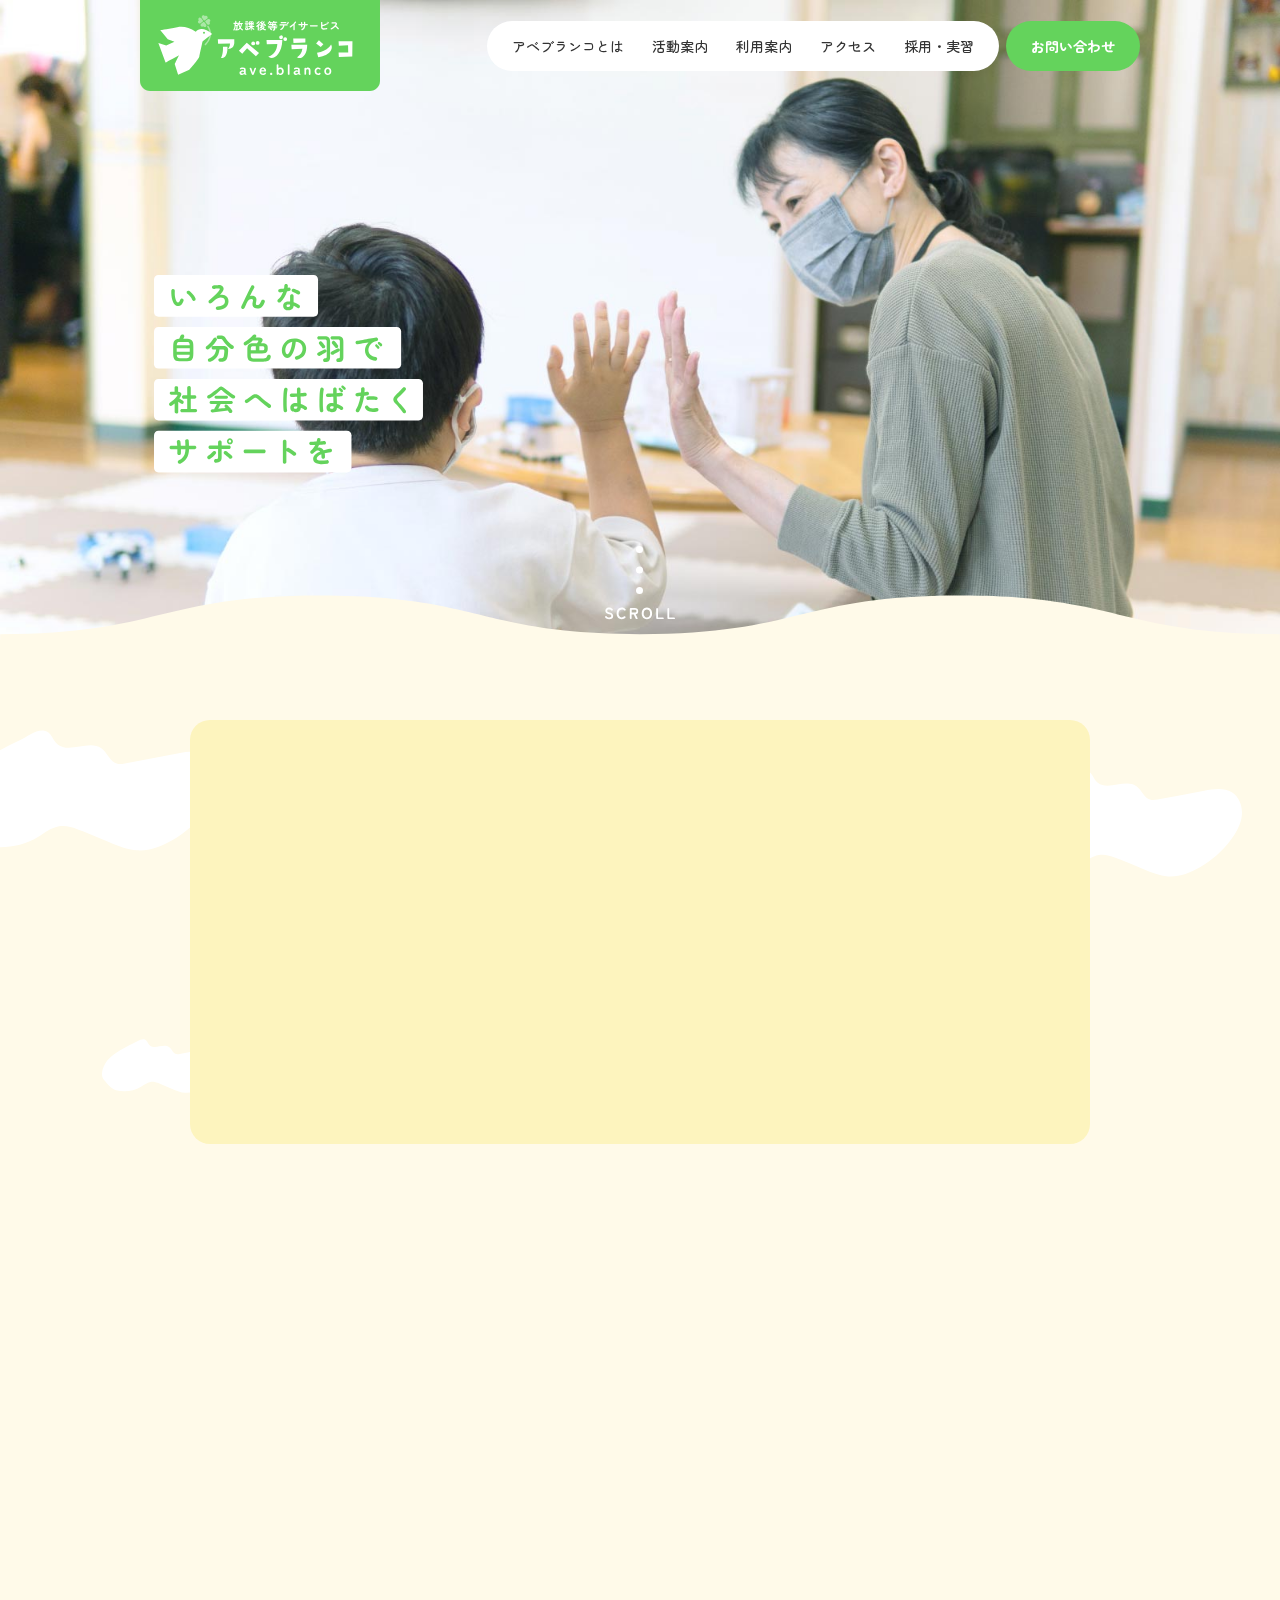
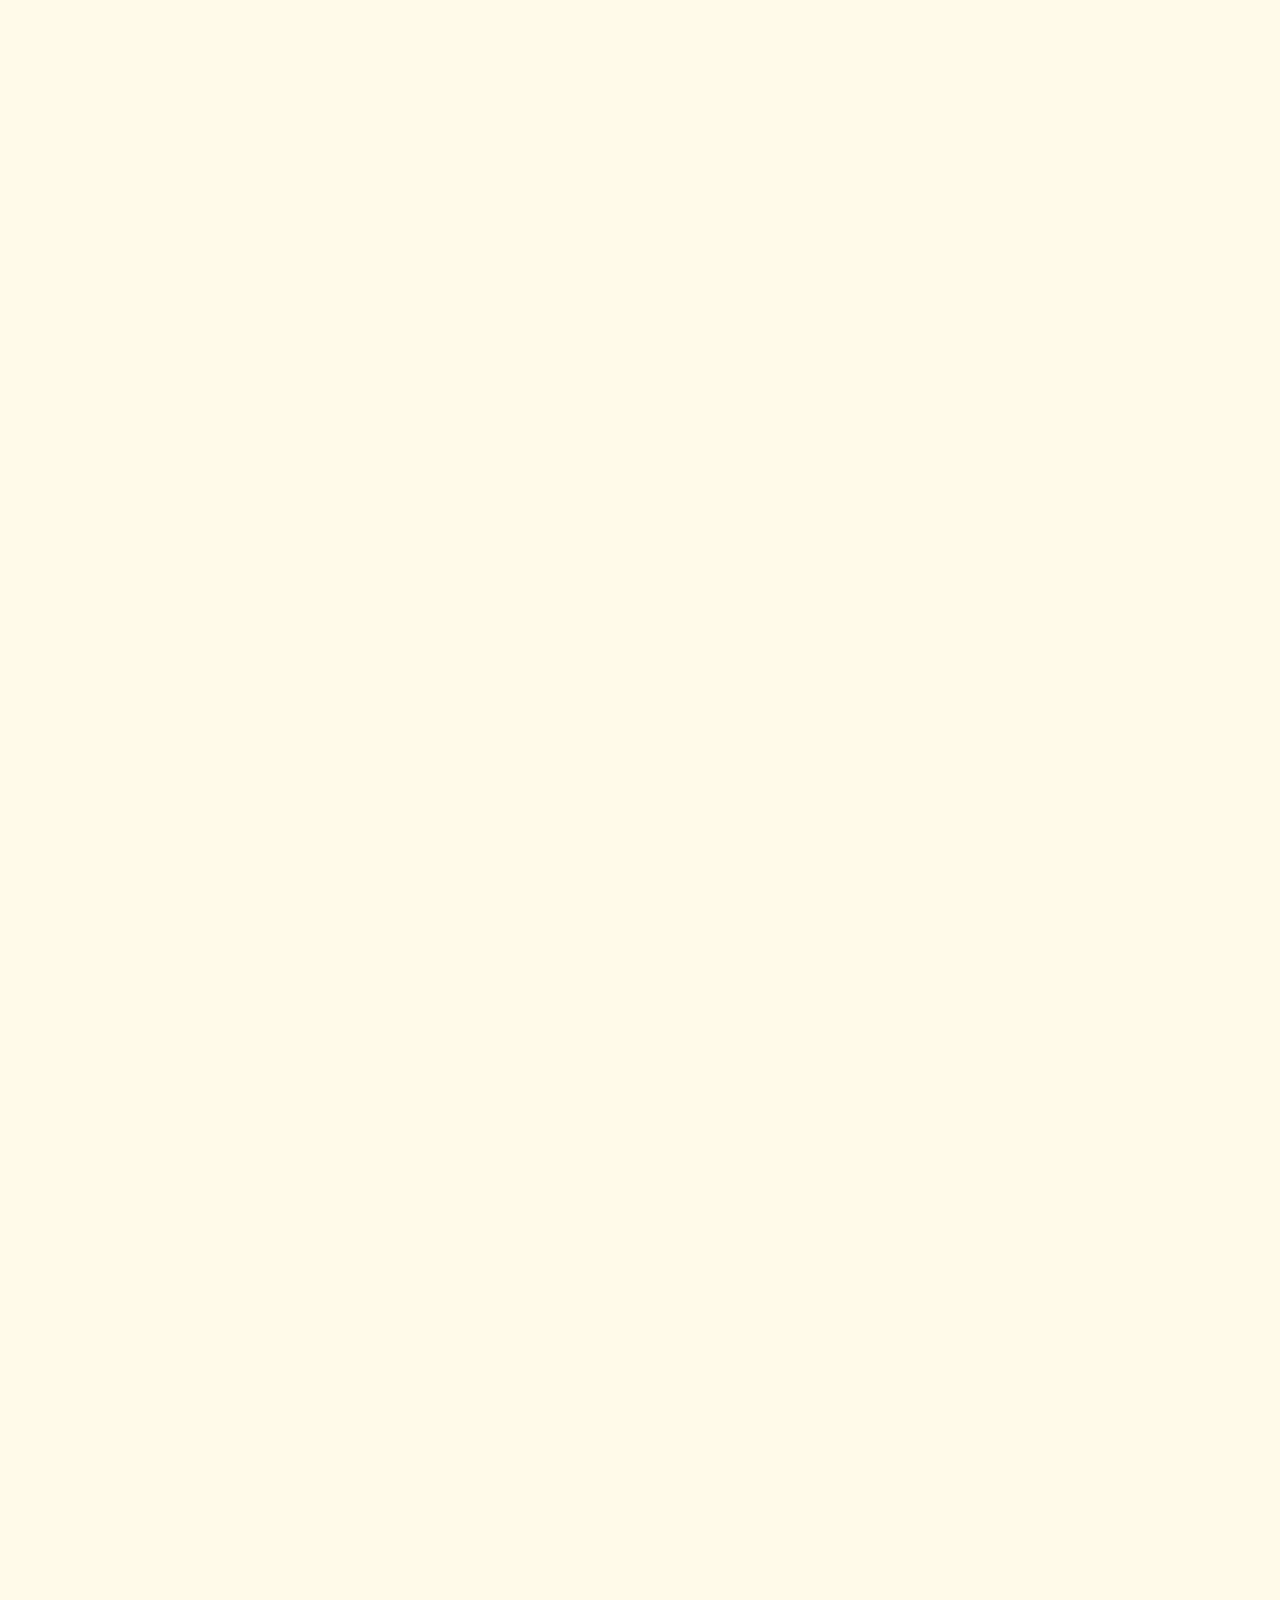
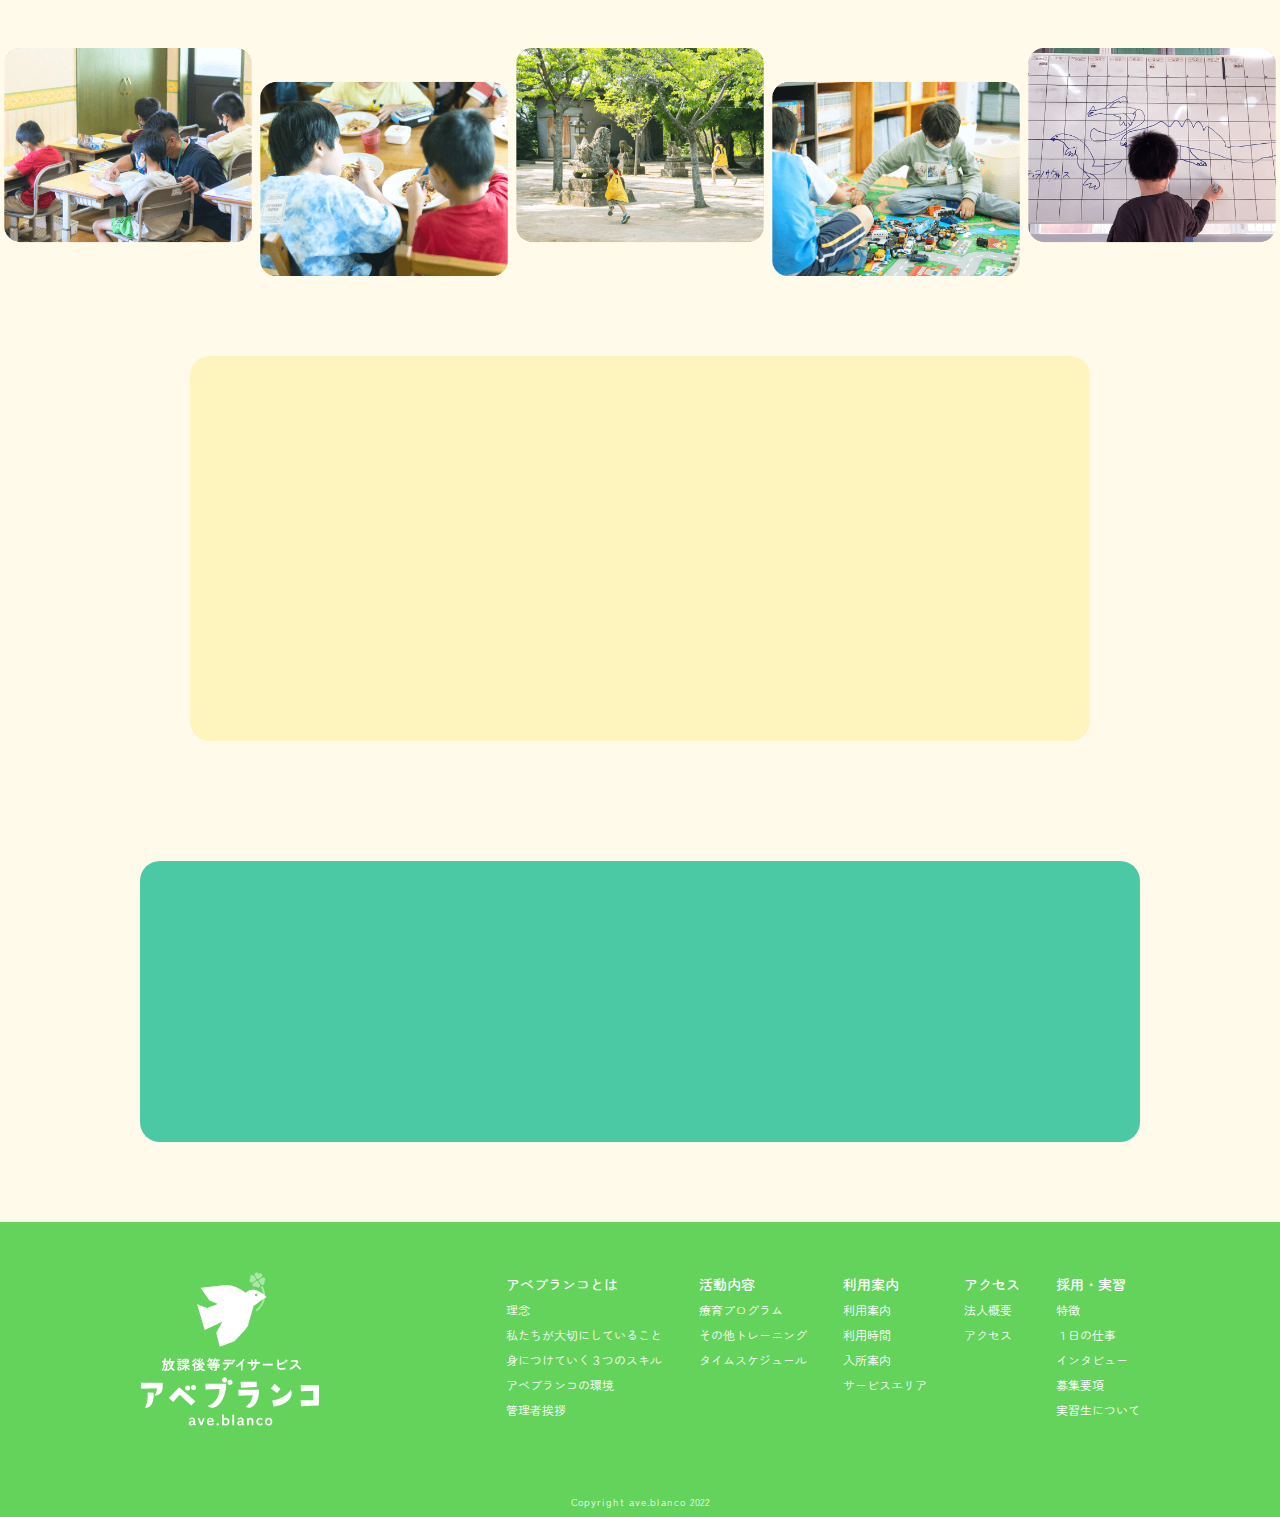
<file: index.html>
<!DOCTYPE html>
<html lang="ja">

<head>
    <meta charset="UTF-8">
    <title>放課後等デイサービス アベブランコ</title>
    <meta name="viewport" content="width=device-width,initial-scale=1.0">
    <meta name="format-detection" content="telephone=no">
    <link rel="icon" href="./asset/css/favicon.ico">
    <link rel="apple-touch-icon" sizes="180x180" href="./asset/images/image/apple-touch-icon.png">
    <meta name="keywords" content="アベブランコ,放課後等デイサービス,久留米,ave.blanco,福岡,放デイ">
    <meta name="description" content="「いろんな自分色の羽で社会へはばたくサポートを」アベブランコは福岡県久留米市にある放課後等デイサービスです。">

    <link rel="stylesheet" type="text/css" href="./asset/css/style.css">
    <link rel="stylesheet" type="text/css" href="./asset/css/slick.css" media="screen">
    <link rel="stylesheet" type="text/css" href="./asset/css/slick-theme.css" media="screen">

    <link rel="preconnect" href="https://fonts.googleapis.com">
    <link rel="preconnect" href="https://fonts.gstatic.com" crossorigin>
    <link href="https://fonts.googleapis.com/css2?family=Noto+Sans+JP:wght@100;300;400;500;700;900&display=swap" rel="stylesheet">
    <link href="https://fonts.googleapis.com/css2?family=Zen+Maru+Gothic:wght@300;400;500;700;900&display=swap" rel="stylesheet">

    <script type="text/javascript" src="./asset/js/jquery-1.11.2.min.js"></script>
    <script type="text/javascript" src="./asset/js/common.js"></script>
    <script>
        $(function() {
            $('.menu').on('click', function() {
                $(this).toggleClass('active');
                $("#humnav").toggleClass('active');
            })
        })
        $(function() {
            $('#humnav a').on('click', function() {
                $('#humnav').toggleClass('active');
                $(".menu").toggleClass('active');
            })
        });
    </script>
</head>

<body>
    <!-- メニュー -->
    <div class="pc">
        <div id="pc_nav">
            <h1 id="pc_nav_logo">
                <a href="index.html"><img src="./asset/image/top_logo.svg" alt="放課後等デイサービス アベブランコ"></a>
            </h1>
            <div id="pc_nav_wrap">
                <a href="about.html">アベブランコとは</a>　　<a href="activity.html">活動案内</a>　　<a href="commute.html">利用案内</a>　　<a href="access.html">アクセス</a>　　<a href="recruit.html">採用・実習</a>
            </div>
            <div id="pc_nav_btn">
                <a href="inquiry.html">お問い合わせ</a>
            </div>
        </div>
    </div>

    <div id="sp_menu" class="sp">
        <h1 id="sp_menu_logo">
			<a href="index.html">
            	<img src="./asset/image/top_logo.svg" alt="放課後等デイサービス アベブランコ">
			</a>
        </h1>
        <div class="fullscreenmenu">
            <div id="humnav">
                <div class="spmenubtn_0"><a href="index.html"><img src="./asset/image/spmenu_logo.svg" alt="放課後等デイサービス アベブランコ"></a></div>
                <div class="spmenubtn_1"><a href="about.html">アベブランコとは</a></div>
                <div class="spmenubtn_1"><a href="activity.html">活動内容</a></div>
                <div class="spmenubtn_1"><a href="commute.html">利用案内</a></div>
                <div class="spmenubtn_1"><a href="access.html">アクセス</a></div>
                <div class="spmenubtn_1"><a href="recruit.html">採用・実習</a></div>
                <div class="spmenubtn_2"><a href="inquiry.html"><img src="./asset/image/spmenu_btn_inquiry.svg" alt="お問い合わせ"></a></div>
            </div>
        </div>
        <div class="menu">
            <span></span>
            <span></span>
            <span></span>
        </div>
    </div>
    <!-- ヘッダー終わり -->


    <!-- スライダー -->
    <div class="pc top_slider_wrap">
        <div class="slick_01">
            <div class="top_slider_panel">
                <div class="top_slider_ph"><img src="./asset/image/top_ph_pc_01.jpg" alt=""></div>
            </div>
            <div class="top_slider_panel">
                <div class="top_slider_ph"><img src="./asset/image/top_ph_pc_05.jpg" alt=""></div>
            </div>
            <div class="top_slider_panel">
                <div class="top_slider_ph"><img src="./asset/image/top_ph_pc_02.jpg" alt=""></div>
            </div>
            <div class="top_slider_panel">
                <div class="top_slider_ph"><img src="./asset/image/top_ph_pc_03.jpg" alt=""></div>
            </div>
            <div class="top_slider_panel">
                <div class="top_slider_ph"><img src="./asset/image/top_ph_pc_04.jpg" alt=""></div>
            </div>
        </div>
        <div class="top_slider_arrow">
            <img src="./asset/image/top_slider_arrow.svg" alt="scroll">
        </div>
        <div class="top_slider_msg pc">
            <img src="./asset/image/top_slider_msg.svg" alt="いろんな自分色の羽で社会へはばたくサポートを">
        </div>
        <div class="top_slider_nami">
            <img src="./asset/image/top_slider_nami.svg" alt="">
        </div>
    </div>

    <div class="sp top_slider_wrap">
        <div class="slick_02">
            <div class="top_slider_panel">
                <div class="top_slider_sp"><img src="./asset/image/top_ph_sp_01.jpg" alt=""></div>
            </div>
            <div class="top_slider_panel">
                <div class="top_slider_sp"><img src="./asset/image/top_ph_sp_05.jpg" alt=""></div>
            </div>
            <div class="top_slider_panel">
                <div class="top_slider_sp"><img src="./asset/image/top_ph_sp_02.jpg" alt=""></div>
            </div>
            <div class="top_slider_panel">
                <div class="top_slider_sp"><img src="./asset/image/top_ph_sp_03.jpg" alt=""></div>
            </div>
            <div class="top_slider_panel">
                <div class="top_slider_sp"><img src="./asset/image/top_ph_sp_04.jpg" alt=""></div>
            </div>
        </div>
        <div class="top_slider_arrow">
            <img src="./asset/image/top_slider_arrow.svg" alt="scroll">
        </div>
        <div class="top_slider_msg pc">
            <img src="./asset/image/top_slider_msg.svg" alt="いろんな自分色の羽で社会へはばたくサポートを">
        </div>
        <div class="top_slider_nami">
            <img src="./asset/image/top_slider_nami.svg" alt="">
        </div>
    </div>

    <!-- メッセージ -->
    <div class="top_msg">
        <div class="top_msg_inner">
            <div class="top_msg_txt fade_u">
                私たちアベブランコは、<br class="sp">発達に凹凸があっても<br class="sp">社会の一員として自立し、<br>
                のびのびと活躍できると信じています。<br>
                そのために私たちは子どもたち一人ひとりの<br class="sp">未来を鮮明に思い描きながら、<br>
                それぞれの個性に合わせた<br class="sp">成長をサポートし、<br class="sp">いつか羽ばたくその日まで<br class="sp">一緒に歩き続けます。<br>
                アベブランコ（ave.blanco）とは、<br class="sp">スペイン語で「白い鳥」という意味です。<br>
                その小さな白い羽は、<br class="sp">子どもたちのそれぞれの個性と成長次第で、<br>
                いろいろな色や形に育っていって欲しい<br class="sp">という願いを込めています。<br>
                アベブランコを巣立った子どもたちが、<br class="sp">いろんな自分色の羽をどこまでも広げ、<br>
                社会という大空へ羽ばたいていけるよう、<br class="sp">全力で支援してまいります。
            </div>
            <div class="top_msg_b1 fade_l">
                <img src="./asset/image/brid__01.svg" alt="">
            </div>
            <div class="top_msg_b2 fade_r">
                <img src="./asset/image/brid__02.svg" alt="">
            </div>
            <div class="top_msg_b3 fade_l">
                <img src="./asset/image/brid__03.svg" alt="">
            </div>
            <div class="top_msg_b4 fade_r">
                <img src="./asset/image/brid__04.svg" alt="">
            </div>
            <div class="top_msg_b5 fade_l">
                <img src="./asset/image/brid__05.svg" alt="">
            </div>
            <div class="top_msg_b6 fade_l">
                <img src="./asset/image/brid__06.svg" alt="">
            </div>
            <div class="top_msg_b7 fade_r">
                <img src="./asset/image/brid__07.svg" alt="">
            </div>
        </div>
        <div class="top_msg_c1">
            <img src="./asset/image/cloud__01.svg" alt="">
        </div>
        <div class="top_msg_c2">
            <img src="./asset/image/cloud__01.svg" alt="">
        </div>
        <div class="top_msg_c3">
            <img src="./asset/image/cloud__01.svg" alt="">
        </div>
        <div class="top_msg_c4">
            <img src="./asset/image/cloud__01.svg" alt="">
        </div>
    </div>

    <!-- アベブランコとは -->
    <div class="top_cnt_outer">
        <a href="about.html">
            <div class="top_cnt_wrap">
                <div class="top_cnt_img fade_u">
                    <img src="./asset/image/top_contentsimage__1.jpg" alt="">
                </div>
                <div class="top_cnt_box fade_u">
                    <div class="top_cnt_icon">
                        <img src="./asset/image/top_whatis__1.svg" alt="What is ave.blanco_01">
                    </div>
                    <div class="top_cnt_title">
                        アベブランコとは
                    </div>
                    <div class="top_cnt_txt">
                        アベブランコは福岡県久留米市荒木町にある放課後等デイサービス事業所です。私たちが大切にしていること、身につけていく3つのスキル、アベブランコの環境の説明と管理者の挨拶を記しています。
                    </div>
                    <div class="top_cnt_btn">
                        詳しく見る
                    </div>
                </div>
            </div>
        </a>
        <div class="top_cnt_c1 fade_r">
            <img src="./asset/image/cloud__03.svg" alt="">
        </div>
        <div class="top_cnt_c2 fade_l">
            <img src="./asset/image/cloud__01.svg" alt="">
        </div>
    </div>

    <!-- 活動内容 -->
    <div class="top_cnt_outbox">
        <a href="activity.html">
            <div class="top_cnt_wrap">
                <div class="top_cnt_img fade_u">
                    <img src="./asset/image/top_contentsimage__2.jpg" alt="">
                </div>
                <div class="top_cnt_box fade_u">
                    <div class="top_cnt_icon">
                        <img src="./asset/image/top_whatis__2.svg" alt="What is ave.blanco_01">
                    </div>
                    <div class="top_cnt_title">
                        活動内容
                    </div>
                    <div class="top_cnt_txt">
                        アベブランコで普段行っている活動内容をご紹介します。アベブランコでは学習スキル・生活スキル・社会性スキルを身につけるために、日々様々な療育プログラム・活動を行っています。
                    </div>
                    <div class="top_cnt_btn">
                        詳しく見る
                    </div>
                </div>
            </div>
        </a>
        <div class="top_cnt_c1 fade_l">
            <img src="./asset/image/cloud__01.svg" alt="">
        </div>
        <div class="top_cnt_c2 fade_u">
            <img src="./asset/image/cloud__02.svg" alt="">
        </div>
        <div class="top_cnt_b2 fade_r">
            <img src="./asset/image/brid__02.svg" alt="">
        </div>
    </div>

    <!-- 利用案内 -->
    <div class="top_cnt_outer">
        <a href="commute.html">
            <div class="top_cnt_wrap">
                <div class="top_cnt_img fade_u">
                    <img src="./asset/image/top_contentsimage__3.jpg" alt="">
                </div>
                <div class="top_cnt_box fade_u">
                    <div class="top_cnt_icon">
                        <img src="./asset/image/top_whatis__3.svg" alt="What is ave.blanco_01">
                    </div>
                    <div class="top_cnt_title">
                        利用案内
                    </div>
                    <div class="top_cnt_txt">
                        アベブランコをご利用いただくための内容等をご説明差し上げます。利用内容や日時、また入所に至るまでの手続きの流れ、またサービスエリア等をご確認いただけます。
                    </div>
                    <div class="top_cnt_btn">
                        詳しく見る
                    </div>
                </div>
            </div>
        </a>
        <div class="top_cnt_c3 fade_r">
            <img src="./asset/image/cloud__03.svg" alt="">
        </div>
        <div class="top_cnt_b5 fade_l">
            <img src="./asset/image/brid__05.svg" alt="">
        </div>
        <div class="top_cnt_b6 fade_l">
            <img src="./asset/image/brid__06.svg" alt="">
        </div>
    </div>

    <!-- アクセス -->
    <div class="top_cnt_outbox">
        <a href="access.html">
            <div class="top_cnt_wrap">
                <div class="top_cnt_img fade_u">
                    <img src="./asset/image/top_contentsimage__4.jpg" alt="">
                </div>
                <div class="top_cnt_box fade_u">
                    <div class="top_cnt_icon">
                        <img src="./asset/image/top_whatis__4.svg" alt="What is ave.blanco_01">
                    </div>
                    <div class="top_cnt_title">
                        アクセス
                    </div>
                    <div class="top_cnt_txt">
                        アベブランコの法人概要とアクセスを説明いたします。
                    </div>
                    <div class="top_cnt_btn">
                        詳しく見る
                    </div>
                </div>
            </div>
        </a>
        <div class="top_cnt_c3 fade_l">
            <img src="./asset/image/cloud__01.svg" alt="">
        </div>
        <div class="top_cnt_c4 fade_u">
            <img src="./asset/image/cloud__02.svg" alt="">
        </div>
        <div class="top_cnt_b7 fade_r">
            <img src="./asset/image/brid__07.svg" alt="">
        </div>
    </div>

    <!-- ギャラリー -->
    <div class="top_gallery_wrap pc">
        <div class="slick_03">
            <div class="top_slider_panel">
                <div class="top_slider_ph"><img src="./asset/image/top_rollslide__1.png" alt=""></div>
            </div>
            <div class="top_slider_panel">
                <div class="top_slider_ph"><img src="./asset/image/top_rollslide__2.png" alt=""></div>
            </div>
            <div class="top_slider_panel">
                <div class="top_slider_ph"><img src="./asset/image/top_rollslide__3.png" alt=""></div>
            </div>
            <div class="top_slider_panel">
                <div class="top_slider_ph"><img src="./asset/image/top_rollslide__4.png" alt=""></div>
            </div>
            <div class="top_slider_panel">
                <div class="top_slider_ph"><img src="./asset/image/top_rollslide__5.png" alt=""></div>
            </div>
            <div class="top_slider_panel">
                <div class="top_slider_ph"><img src="./asset/image/top_rollslide__6.png" alt=""></div>
            </div>
        </div>
    </div>
    
    <div class="top_gallery_wrap sp">
        <div class="slick_04">
            <div class="top_slider_panel">
                <div class="top_slider_ph"><img src="./asset/image/top_rollslide__1.png" alt=""></div>
            </div>
            <div class="top_slider_panel">
                <div class="top_slider_ph"><img src="./asset/image/top_rollslide__2.png" alt=""></div>
            </div>
            <div class="top_slider_panel">
                <div class="top_slider_ph"><img src="./asset/image/top_rollslide__3.png" alt=""></div>
            </div>
            <div class="top_slider_panel">
                <div class="top_slider_ph"><img src="./asset/image/top_rollslide__4.png" alt=""></div>
            </div>
            <div class="top_slider_panel">
                <div class="top_slider_ph"><img src="./asset/image/top_rollslide__5.png" alt=""></div>
            </div>
            <div class="top_slider_panel">
                <div class="top_slider_ph"><img src="./asset/image/top_rollslide__6.png" alt=""></div>
            </div>
        </div>
    </div>

    <!-- 放デイとは -->
    <div class="top_msg">
        <div class="top_msg_inner">
            <div class="top_hoday fade_u">
                <img src="./asset/image/top_hodaytoha_pc.svg" alt="放課後等デイサービスとは" class="pc">
                <img src="./asset/image/top_hodaytoha_sp.svg" alt="放課後等デイサービスとは" class="sp">
            </div>
            <div class="top_msg_txt fade_u">
                放課後等デイサービスは<br class="sp">２０１２年４月に<br class="pc">
                児童福祉法によって<br class="sp">位置づけられた福祉サービスです。<br>
                障がいや発達に特性のある<br class="sp">６歳から１８歳までの就学年齢の<br class="sp">お子さんが通うことができます。<br>
                児童発達支援管理責任者が作成する<br class="sp">個別支援計画に基づいて、<br>
                自立支援と日常生活の充実のための<br class="sp">活動などを行います。<br>
                基本的にご利用には<br class="sp">受給者証が必要となります。
            </div>
            <div class="top_msg_b1 fade_l">
                <img src="./asset/image/brid__01.svg" alt="">
            </div>
            <div class="top_msg_b6 fade_r">
                <img src="./asset/image/brid__04.svg" alt="">
            </div>
            <div class="top_msg_b5 fade_l">
                <img src="./asset/image/brid__05.svg" alt="">
            </div>
        </div>
        <div class="top_msg_c2 fade_l">
            <img src="./asset/image/cloud__01.svg" alt="">
        </div>
        <div class="top_msg_c3 fade_r">
            <img src="./asset/image/cloud__01.svg" alt="">
        </div>
    </div>

    <!-- フッター -->
    <div class="footer_outer">
        <div class="footer_upside">
            <div class="footer_upside_inner">
                <div class="footer_upside_title fade_u">
                    お問い合わせ
                </div>
                <div class="footer_upside_txt fade_u">
                    ご相談・ご利用・ご見学に関するお問い合わせは、お電話もしくはメールフォームにてお気軽にご連絡ください。
                </div>
                <div class="footer_upside_btn">
                    <div class="footer_upside_tel fade_u">
                        <a href="tel:0942-27-5721">
                            <img src="./asset/image/inquiry_btn_ph.svg" alt="0942-27-5721">
                        </a>
                    </div>
                    <div class="footer_upside_mail fade_u">
                        <a href="inquiry.html">
                            <img src="./asset/image/inquiry_btn_mail.svg" alt="メールフォームからお問い合わせ">
                        </a>
                    </div>
                </div>
                <div class="footer_bird1 fade_r">
                    <img src="./asset/image/brid__07.svg" alt="">
                </div>
                <div class="footer_bird2 fade_l">
                    <img src="./asset/image/brid__06.svg" alt="">
                </div>
            </div>
        </div>
        <div class="footer_lowside">
            <div class="footer_lowside_inner">
                <div class="footer_lowside_box1">
                    <a href="index.html"><img src="./asset/image/spmenu_logo.svg" alt="放課後等デイサービス アベブランコ"></a>
                </div>
                <div class="footer_lowside_box2">
                    <a href="about.html"><span>アベブランコとは</span></a><br>
                    <a href="about.html#mission">理念</a><br>
                    <a href="about.html#vision">私たちが大切にしていること</a><br>
                    <a href="about.html#skil">身につけていく３つのスキル</a><br>
                    <a href="about.html#envi">アベブランコの環境</a><br>
                    <a href="about.html#greeting">管理者挨拶</a>
                </div>
                <div class="footer_lowside_box3">
                    <a href="activity.html"><span>活動内容</span></a><br>
                    <a href="activity.html#program">療育プログラム</a><br>
                    <a href="activity.html#training">その他トレーニング</a><br>
                    <a href="activity.html#schedule">タイムスケジュール</a>
                </div>
                <div class="footer_lowside_box4">
                    <a href="commute.html"><span>利用案内</span></a><br>
                    <a href="commute.html#guide">利用案内</a><br>
                    <a href="commute.html#time">利用時間</a><br>
                    <a href="commute.html#process">入所案内</a><br>
                    <a href="commute.html#area">サービスエリア</a>
                </div>
                <div class="footer_lowside_box5">
                    <a href="access.html"><span>アクセス</span></a><br>
                    <a href="access.html#profile">法人概要</a><br>
                    <a href="access.html#map">アクセス</a>
                </div>
                <div class="footer_lowside_box6">
                    <a href="recruit.html"><span>採用・実習</span></a><br>
                    <a href="recruit.html#feature">特徴</a><br>
                    <a href="recruit.html#flow">１日の仕事</a><br>
                    <a href="recruit.html#interview">インタビュー</a><br>
                    <a href="recruit.html#details">募集要項</a><br>
                    <a href="recruit.html#intern">実習生について</a>
                </div>
            </div>
            <div class="footer_copyright">
                Copyright ave.blanco 2022
            </div>
        </div>
    </div>


    <script type="text/javascript" src="./asset/js/slick.min.js"></script>
    <script type="text/javascript">
        $(function() {
            $('.slick_01, .slick_02').slick({
                infinite: true, // 無限ループ
                autoplay: true, //オートプレイ
                slidesToShow: 1,
                slidesToScroll: 1,
                autoplaySpeed: 4000, //オートプレイの切り替わり時間
                speed: 2000,
                accessibility: false,
                arrows: false,
                draggable: false,
                pauseOnHover: false,
                dots: false,
                fade: false
            });
        });
    </script>
    <script type="text/javascript">
        $(function() {
            $('.slick_03').slick({
                infinite: true, // 無限ループ
                autoplay: true, //オートプレイ
                slidesToShow: 5,
                slidesToScroll: 1,
                autoplaySpeed: 0, //オートプレイの切り替わり時間
                speed: 15000,
                accessibility: false,
                arrows: false,
                draggable: false,
                pauseOnHover: false,
                dots: false,
                fade: false,
                cssEase: 'linear'
            });
        });
    </script>
    <script type="text/javascript">
        $(function() {
            $('.slick_04').slick({
                infinite: true, // 無限ループ
                autoplay: true, //オートプレイ
                slidesToShow: 2,
                slidesToScroll: 1,
                autoplaySpeed: 0, //オートプレイの切り替わり時間
                speed: 8000,
                accessibility: false,
                arrows: false,
                draggable: false,
                pauseOnHover: false,
                dots: false,
                fade: false,
                cssEase: 'linear'
            });
        });
    </script>
</body>

</html>
</file>
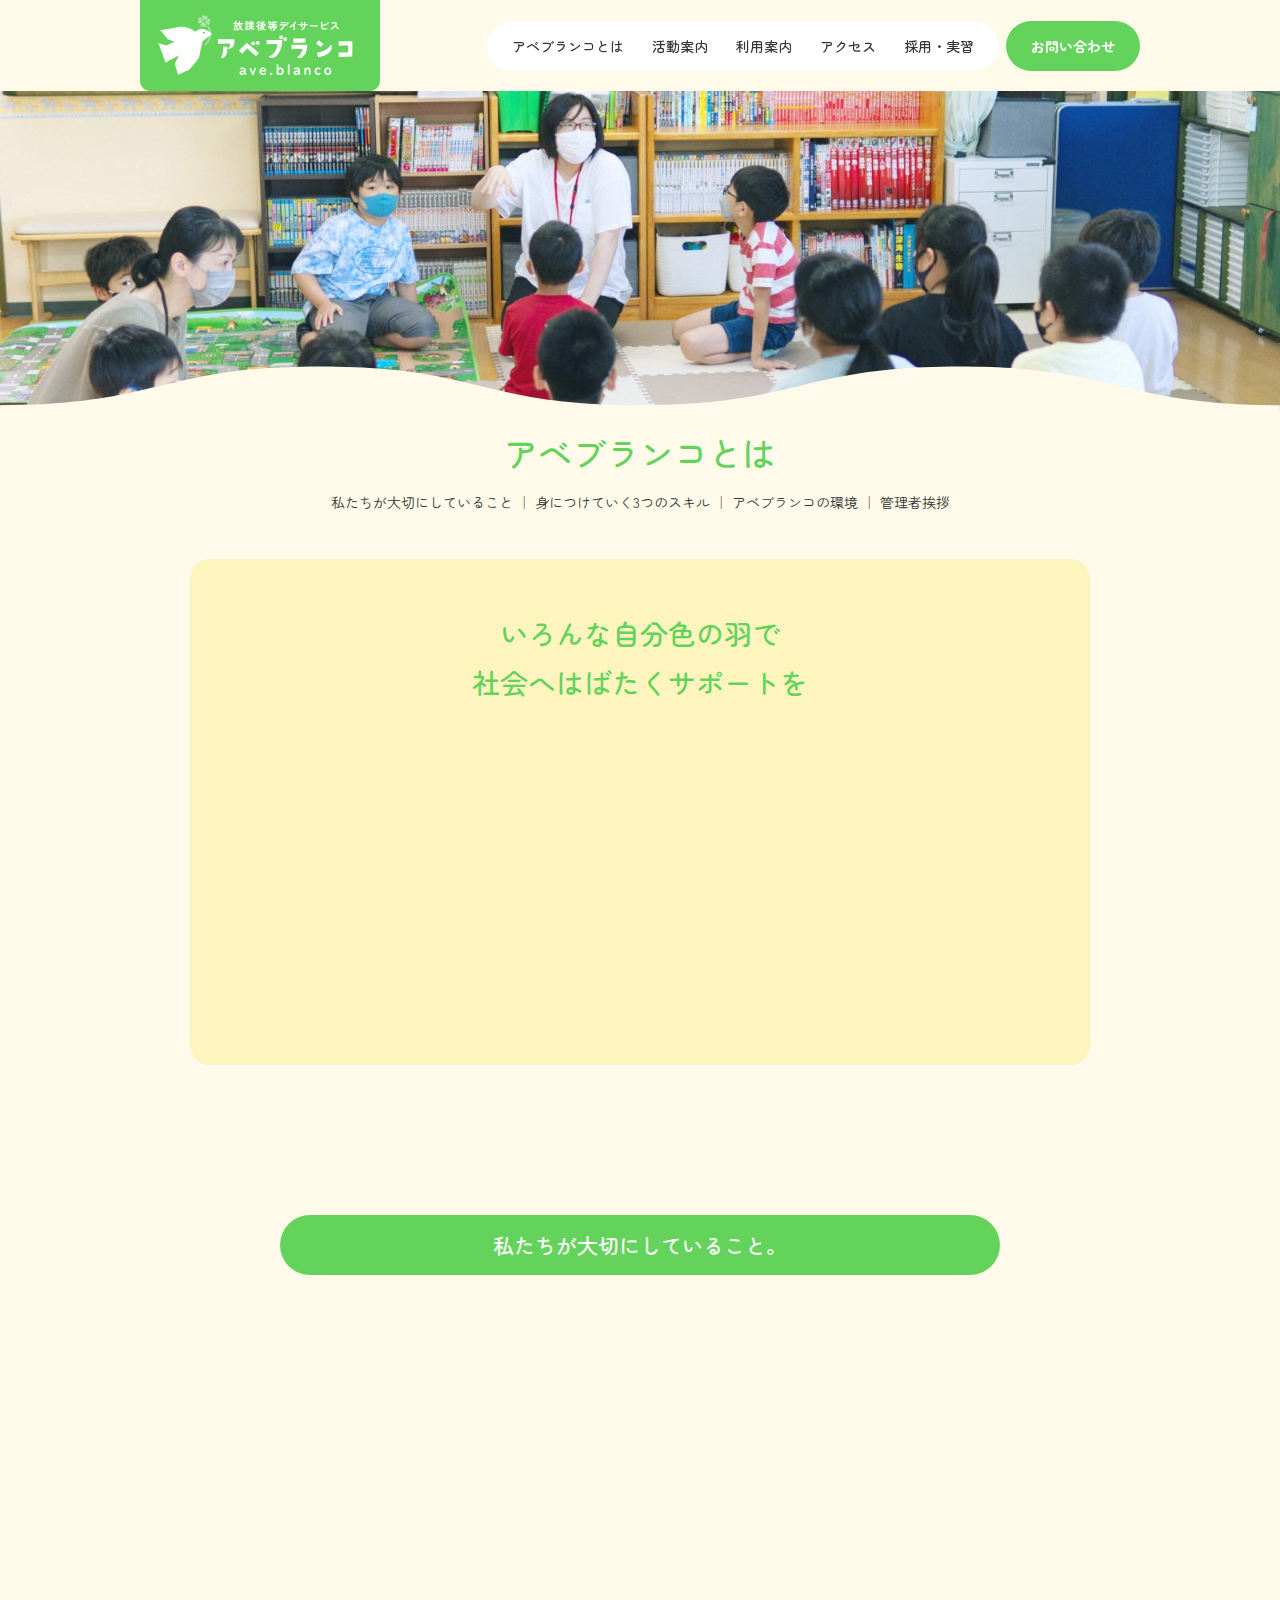
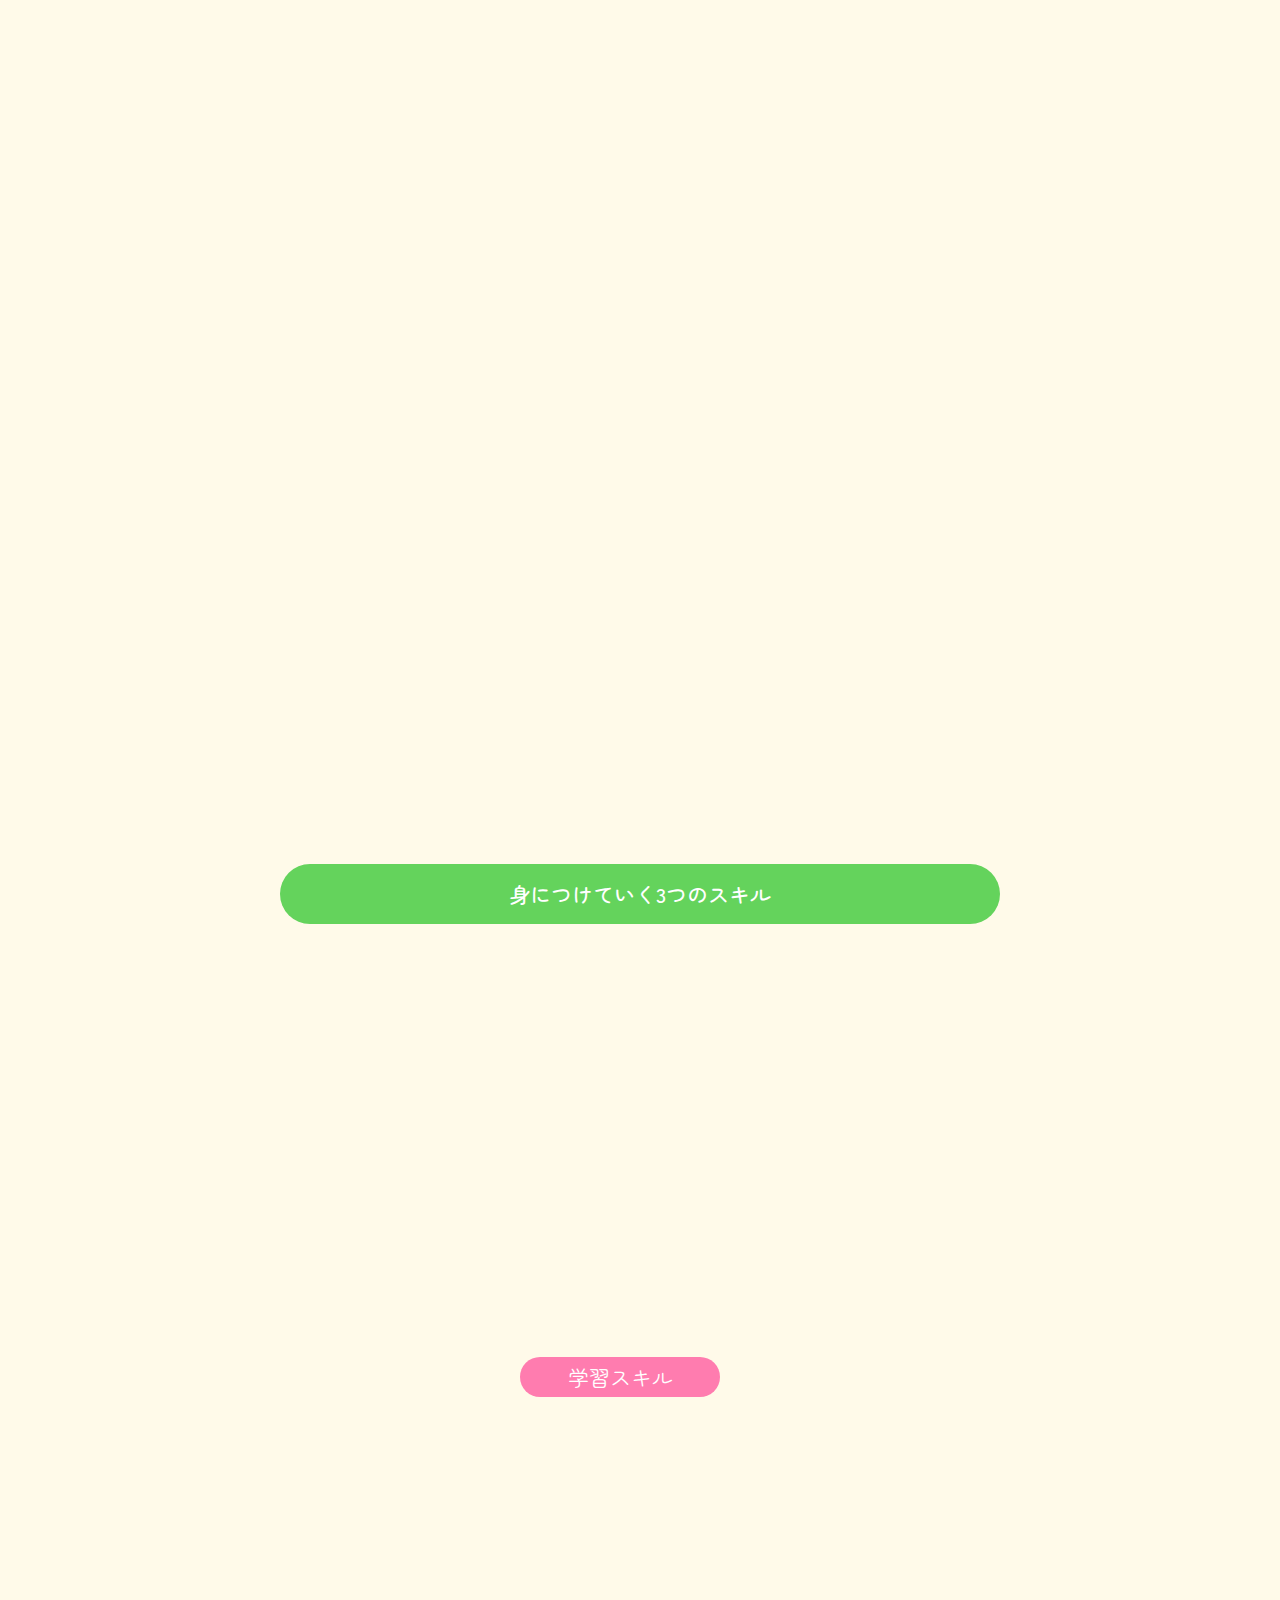
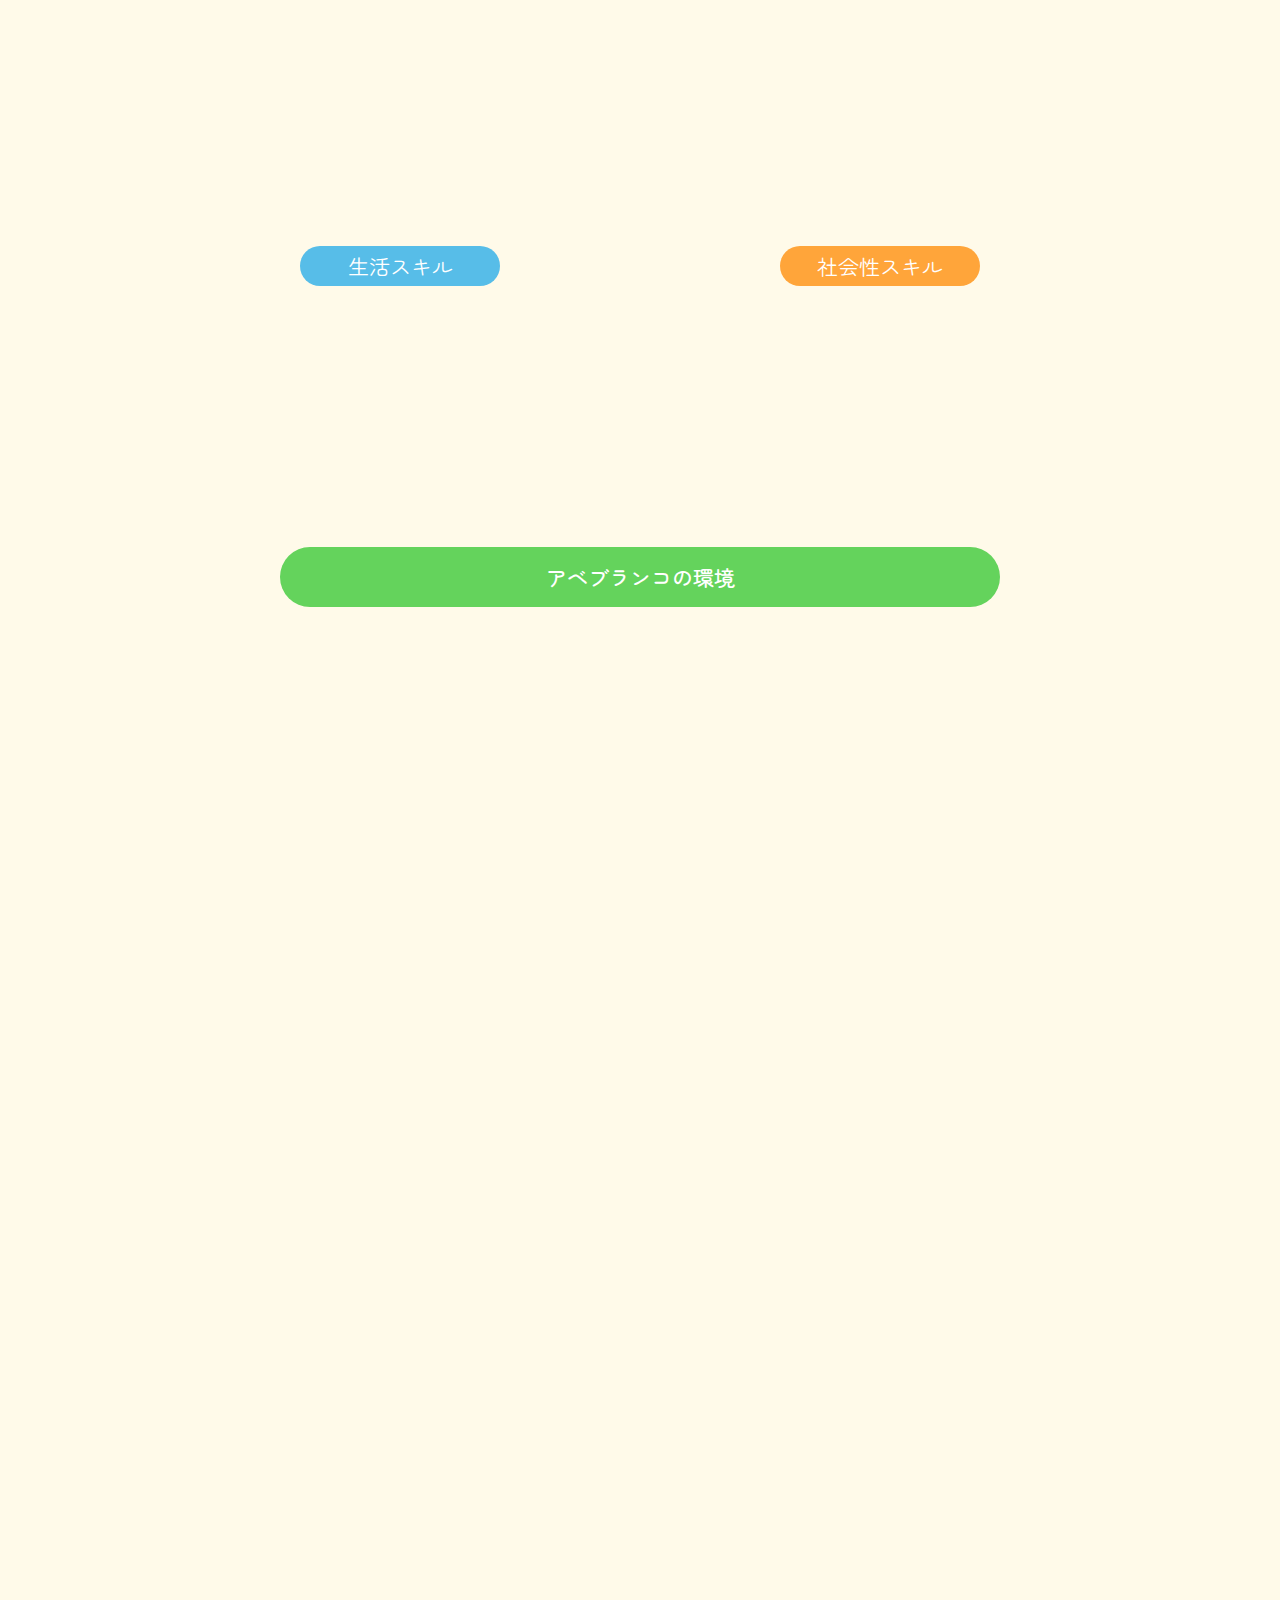
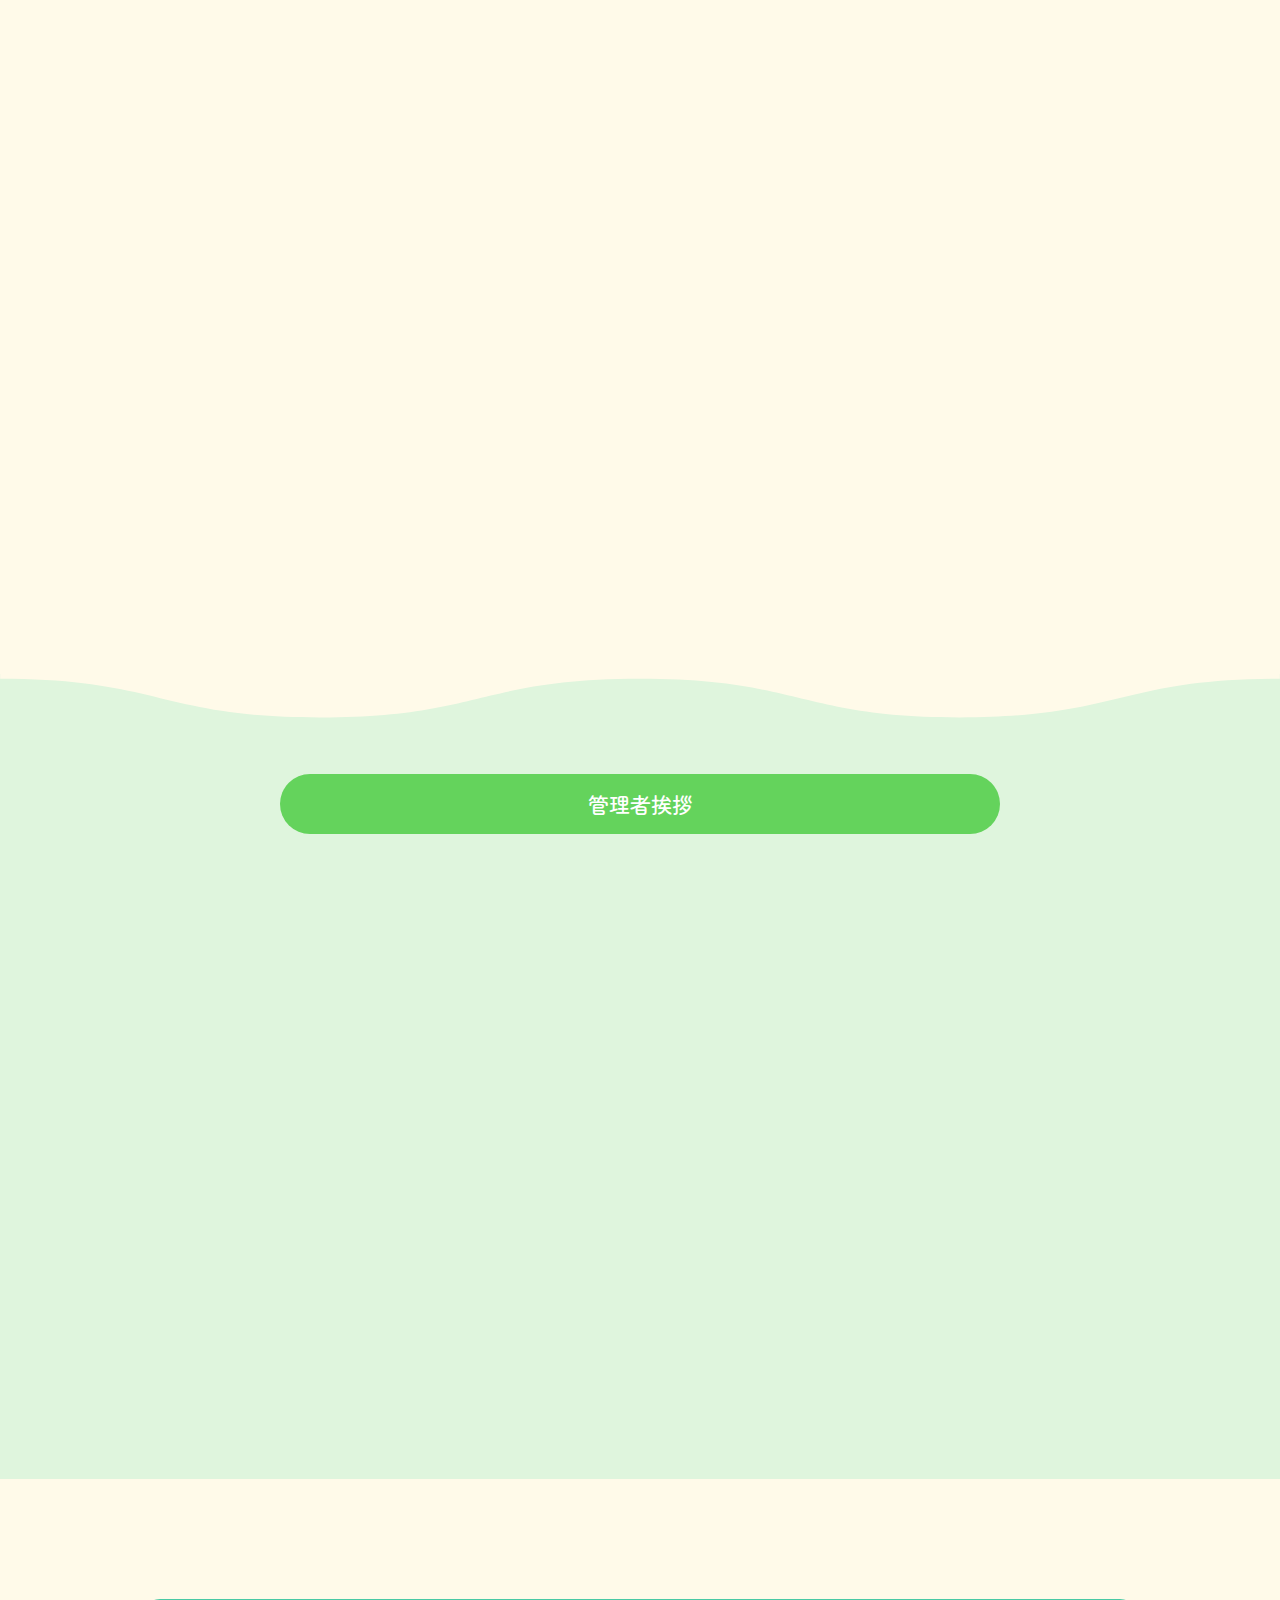
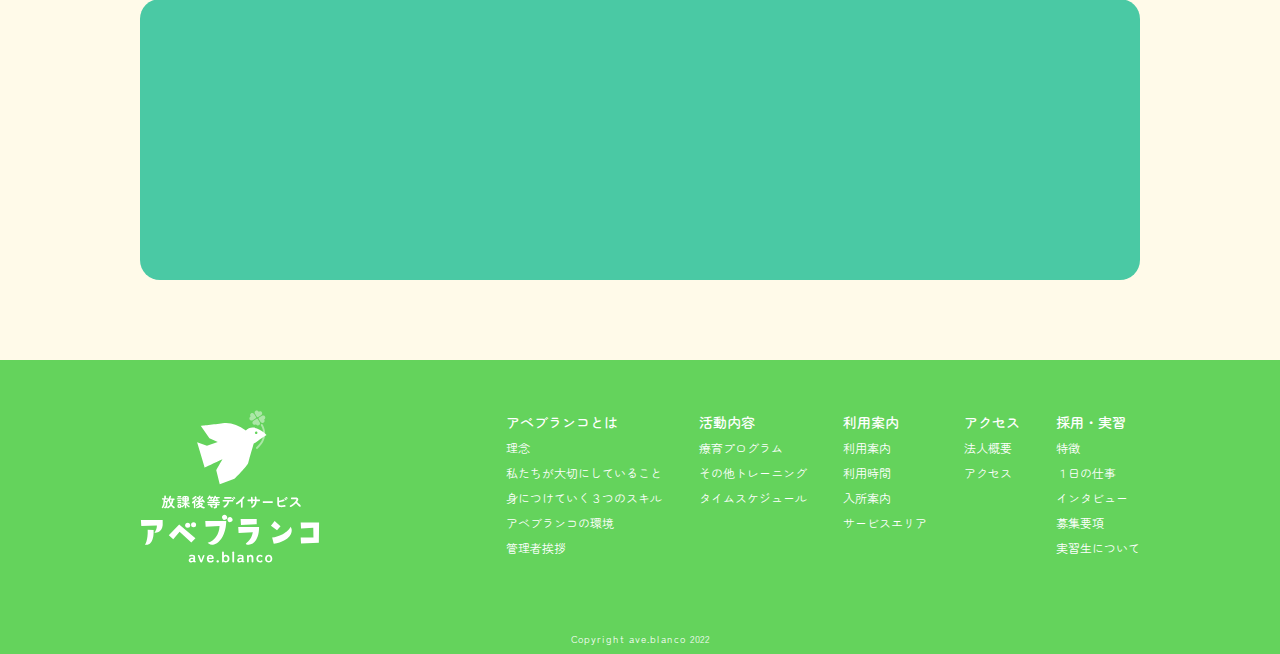
<file: about.html>
<!DOCTYPE html>
<html lang="ja">

<head>
    <meta charset="UTF-8">
    <title>アベブランコとは｜放課後等デイサービス アベブランコ</title>
    <meta name="viewport" content="width=device-width,initial-scale=1.0">
    <meta name="format-detection" content="telephone=no">
    <link rel="icon" href="./asset/css/favicon.ico">
    <link rel="apple-touch-icon" sizes="180x180" href="./asset/images/image/apple-touch-icon.png">
    <meta name="keywords" content="アベブランコ,放課後等デイサービス,久留米,ave.blanco,福岡,放デイ">
    <meta name="description" content="「いろんな自分色の羽で社会へはばたくサポートを」アベブランコは福岡県久留米市にある放課後等デイサービスです。">

    <link rel="stylesheet" type="text/css" href="./asset/css/style.css">
    <link rel="stylesheet" type="text/css" href="./asset/css/slick.css" media="screen">
    <link rel="stylesheet" type="text/css" href="./asset/css/slick-theme.css" media="screen">

    <link rel="preconnect" href="https://fonts.googleapis.com">
    <link rel="preconnect" href="https://fonts.gstatic.com" crossorigin>
    <link href="https://fonts.googleapis.com/css2?family=Noto+Sans+JP:wght@100;300;400;500;700;900&display=swap" rel="stylesheet">
    <link href="https://fonts.googleapis.com/css2?family=Zen+Maru+Gothic:wght@300;400;500;700;900&display=swap" rel="stylesheet">

    <script type="text/javascript" src="./asset/js/jquery-1.11.2.min.js"></script>
    <script type="text/javascript" src="./asset/js/common.js"></script>
    <script>
        $(function() {
            $('.menu').on('click', function() {
                $(this).toggleClass('active');
                $("#humnav").toggleClass('active');
            })
        })
        $(function() {
            $('#humnav a').on('click', function() {
                $('#humnav').toggleClass('active');
                $(".menu").toggleClass('active');
            })
        });
    </script>
</head>

<body>
    <!-- メニュー -->
    <div class="pc">
        <div id="pc_nav">
            <h1 id="pc_nav_logo">
                <a href="index.html"><img src="./asset/image/top_logo.svg" alt="放課後等デイサービス アベブランコ"></a>
            </h1>
            <div id="pc_nav_wrap">
                <a href="about.html">アベブランコとは</a>　　<a href="activity.html">活動案内</a>　　<a href="commute.html">利用案内</a>　　<a href="access.html">アクセス</a>　　<a href="recruit.html">採用・実習</a>
            </div>
            <div id="pc_nav_btn">
                <a href="inquiry.html">お問い合わせ</a>
            </div>
        </div>
    </div>

    <div id="sp_menu" class="sp">
        <h1 id="sp_menu_logo">
			<a href="index.html">
	            <img src="./asset/image/top_logo.svg" alt="放課後等デイサービス アベブランコ">
			</a>
        </h1>
        <div class="fullscreenmenu">
            <div id="humnav">
                <div class="spmenubtn_0"><a href="index.html"><img src="./asset/image/spmenu_logo.svg" alt="放課後等デイサービス アベブランコ"></a></div>
                <div class="spmenubtn_1"><a href="about.html">アベブランコとは</a></div>
                <div class="spmenubtn_1"><a href="activity.html">活動内容</a></div>
                <div class="spmenubtn_1"><a href="commute.html">利用案内</a></div>
                <div class="spmenubtn_1"><a href="access.html">アクセス</a></div>
                <div class="spmenubtn_1"><a href="recruit.html">採用・実習</a></div>
                <div class="spmenubtn_2"><a href="inquiry.html"><img src="./asset/image/spmenu_btn_inquiry.svg" alt="お問い合わせ"></a></div>
            </div>
        </div>
        <div class="menu">
            <span></span>
            <span></span>
            <span></span>
        </div>
    </div>
    <!-- ヘッダー終わり -->

    <!-- トップイメージ・ページ内メニュー -->
    <div class="page_top_img">
        <img src="./asset/image/abt_topimage_pc.jpg" alt="" class="pc">
        <img src="./asset/image/abt_topimage_sp.jpg" alt="" class="sp">
        <div class="page_top_nami">
            <img src="./asset/image/top_slider_nami.svg" alt="">
        </div>
    </div>
    <h2 class="page_title">
        アベブランコとは
    </h2>
    <div class="sub_menu">
        <a href="#vision">私たちが大切にしていること</a> ｜ <a href="#skil">身につけていく3つのスキル</a><br class="sp"><span class="pc_inline"> ｜ </span><a href="#envi">アベブランコの環境</a> ｜ <a href="#greeting">管理者挨拶</a>
    </div>

    <!-- 理念 -->
    <div id="mission" class="abt_mission_wrap">
        <div class="abt_mission_inner">
            <h3 class="abt_mission_title">
                いろんな自分色の羽で<br>
                社会へはばたくサポートを
            </h3>
            <div class="abt_mission_txt fade_u">
                私たちアベブランコは、<br class="sp">発達に凹凸があっても<br class="sp">社会の一員として自立し、<br>
                のびのびと活躍できると信じています。<br>
                そのために私たちは子どもたち一人ひとりの<br class="sp">未来を鮮明に思い描きながら、<br>
                それぞれの個性に合わせた成長をサポートし、<br class="sp">いつか羽ばたくその日まで<br class="sp">一緒に歩き続けます。<br>
                <br class="sp">
                <br class="sp">
                <br class="sp">
                <br class="sp">
                <br class="sp">
                アベブランコ（ave.blanco）とは、<br class="sp">スペイン語で「白い鳥」という意味です。<br>
                その小さな白い羽は、<br class="sp">子どもたちのそれぞれの個性と成長次第で、<br>
                いろいろな色や形に育っていって欲しい<br class="sp">という願いを込めています。<br>
                アベブランコを巣立った子どもたちが、<br class="sp">いろんな自分色の羽をどこまでも広げ、<br>
                社会という大空へ羽ばたいていけるよう、<br class="sp">全力で支援してまいります。
            </div>
            <div class="abt_mission_01 fade_u">
                <img src="./asset/image/abt_mission_01.png" alt="">
            </div>
            <div class="abt_mission_02 fade_u">
                <img src="./asset/image/abt_mission_02.png" alt="">
            </div>
            <div class="abt_mission_03 fade_u">
                <img src="./asset/image/abt_mission_03.png" alt="">
            </div>
            <div class="abt_mission_b1 fade_l">
                <img src="./asset/image/brid__01.svg" alt="">
            </div>
            <div class="abt_mission_b2 fade_r">
                <img src="./asset/image/brid__02.svg" alt="">
            </div>
            <div class="abt_mission_b3 fade_l">
                <img src="./asset/image/brid__03.svg" alt="">
            </div>
            <div class="abt_mission_b4 fade_r">
                <img src="./asset/image/brid__04.svg" alt="">
            </div>
            <div class="abt_mission_b5 fade_l">
                <img src="./asset/image/brid__05.svg" alt="">
            </div>
            <div class="abt_mission_b6 fade_l">
                <img src="./asset/image/brid__06.svg" alt="">
            </div>
            <div class="abt_mission_b7 fade_r">
                <img src="./asset/image/brid__07.svg" alt="">
            </div>
        </div>
        <div class="abt_mission_c2 fade_u">
            <img src="./asset/image/cloud__02.svg" alt="">
        </div>
    </div>

    <!-- 私たちが大切にしていること。 -->
    <div id="vision" class="abt_vision_wrap">
        <h3 class="abt_vision_title">
            私たちが大切にしていること。
            <div class="abt_vision_b3 fade_l">
                <img src="./asset/image/brid__03.svg" alt="">
            </div>
        </h3>
        <div class="abt_vision_inner">
            <div class="abt_vision_sub fade_u">
                「明日も行きたいな」づくり
            </div>
            <div class="abt_vision_ph fade_u">
                <img src="./asset/image/abt_vision_01.jpg">
            </div>
            <div class="abt_vision_txt fade_u">
                子どもたちにとって「明日も行きたいな」と思える居心地の良い場所であることが、まず何よりも大切だと考えています。一人ひとりの成長を信じ、特定のアプローチ手法にこだわったり頭ごなしに否定することはせず、個性に合わせたコミュニケーションで、「明日も行きたいな」を一つずつ作っています。そういった環境が楽しさや好奇心を広げ、心を大きく育てていくと思います。
            </div>
        </div>
        <div class="abt_vision_inner">
            <div class="abt_vision_sub fade_u">
                「できる」を積み重ねて自信へつなぐ
            </div>
            <div class="abt_vision_ph fade_u">
                <img src="./asset/image/abt_vision_02.jpg">
            </div>
            <div class="abt_vision_txt fade_u">
                多様なトレーニングを繰り返し行い続けることで、少しずつ毎日何かが「できる」ようになります。その「できる」が、次の日の「できる」を引き出していき、小さな達成感となります。そうした日々の小さな達成感の積み重ねが自信となっていき、その自信はやがて自立へとつながっていきます。日々の「できる」の先に、子どもたちの将来を思い描いています。
            </div>
        </div>
        <div class="abt_vision_inner">
            <div class="abt_vision_sub fade_u">
                社会へはばたく成長をサポート
            </div>
            <div class="abt_vision_ph fade_u">
                <img src="./asset/image/abt_vision_03.jpg">
            </div>
            <div class="abt_vision_txt fade_u">
                子どもたちの成長をサポートしながら常にイメージしているのは「いつの日か社会で活躍している姿」です。「明日も行きたいな」づくりも「できる」の積み重ねも、すべてはそこにつながっています。多様なトレーニングを繰り返す中で自分に自信を身につけ、発達に凹凸があったとしても、社会の一員として活躍できる能力やスキルを育んでいけるようサポートしていきます。また、臨床心理士が在籍しており、子どもたちや保護者の方の心のケアもサポートしています。
            </div>
        </div>
        <div class="abt_vision_c1 fade_l">
            <img src="./asset/image/cloud__01.svg" alt="">
        </div>
        <div class="abt_vision_c2 fade_r">
            <img src="./asset/image/cloud__01.svg" alt="">
        </div>
        <div class="abt_vision_b2 fade_r">
            <img src="./asset/image/brid__02.svg" alt="">
        </div>
        <div class="abt_vision_b4 fade_r">
            <img src="./asset/image/brid__04.svg" alt="">
        </div>
        <div class="abt_vision_b1 fade_l">
            <img src="./asset/image/brid__01.svg" alt="">
        </div>
        <div class="abt_vision_b6 fade_l">
            <img src="./asset/image/brid__06.svg" alt="">
        </div>
    </div>

    <!-- 身につけていく3つのスキル -->
    <div id="skil" class="abt_skil_wrap">
        <h3 class="abt_skil_title">
            身につけていく3つのスキル
            <div class="abt_skil_b3 fade_l">
                <img src="./asset/image/brid__03.svg" alt="">
            </div>
        </h3>
        <div class="abt_skil_txt fade_u">
            アベブランコでは日々いろんなトレーニングを繰り返し繰り返し行います。<br class="pc">
            そうすることで「学習スキル」「生活スキル」「社会性スキル」の３つのスキルを身につけ、<br class="pc">
            子どもたちが社会で活躍する土台をつくっていきます。
        </div>
        <div class="abt_skil_inner">
            <div class="abt_skil_box_1">
                <div class="abt_skil_ph fade_u">
                    <img src="./asset/image/abt_skil_01.jpg" alt="">
                </div>
                <div class="abt_skil_ttl">
                    学習スキル
                </div>
                <div class="abt_skil_copy fade_u">
                    基礎的な読み書きや計算などに加え、ICT教育の一環としてタイピングにも取り組みます。きちんと理解することができるようになるまで何度も繰り返し、学ぶ楽しさを体感しながら定着させていきます。
                </div>
            </div>
            <div class="abt_skil_box_2">
                <div class="abt_skil_ph fade_u">
                    <img src="./asset/image/abt_skil_02.jpg" alt="">
                </div>
                <div class="abt_skil_ttl">
                    生活スキル
                </div>
                <div class="abt_skil_copy fade_u">
                    日常生活の様々な場面に合わせて必要な行動ができるようにトレーニングします。身だしなみ・整理整頓・調理・買い物など、繰り返し繰り返し取り組み続けながら、できることを広げていきます。
                </div>
            </div>
            <div class="abt_skil_box_3">
                <div class="abt_skil_ph fade_u">
                    <img src="./asset/image/abt_skil_03.jpg" alt="">
                </div>
                <div class="abt_skil_ttl">
                    社会性スキル
                </div>
                <div class="abt_skil_copy fade_u">
                    「互いに認め合う心」を身につけ、社会の中で生きていける力を育みます。グループワークやゲームなど多様なアプローチに何度もチャレンジする中で、楽しさを生み出す関係を作る力を自然に身に付けていきます。
                </div>
            </div>
        </div>
        <div class="abt_skil_c1 fade_r">
            <img src="./asset/image/cloud__01.svg" alt="">
        </div>
        <div class="abt_skil_c2 fade_l">
            <img src="./asset/image/cloud__01.svg" alt="">
        </div>
        <div class="abt_skil_b5 fade_l">
            <img src="./asset/image/brid__05.svg" alt="">
        </div>
        <div class="abt_skil_b4 fade_r">
            <img src="./asset/image/brid__04.svg" alt="">
        </div>
        <div class="abt_skil_b3 fade_l">
            <img src="./asset/image/brid__03.svg" alt="">
        </div>
    </div>

    <!-- アベブランコの環境 -->
    <div id="envi" class="abt_envi_wrap">
        <h3 class="abt_envi_title">
            アベブランコの環境
            <div class="abt_envi_b3 fade_l">
                <img src="./asset/image/brid__03.svg" alt="">
            </div>
        </h3>
        <div class="abt_envi_txt fade_u">
            普段子どもたちが過ごすアベブランコの環境を紹介します。<br class="pc">
            広々として明るく色んな設備・環境があるのが特徴となっています。
        </div>
        <div class="pc abt_envi_ph_1 fade_u">
            <img src="./asset/image/abt_envi_pc_01.png" alt="明るく清潔で広々とした室内には居室・PCルームや勉強スペースがあります。">
        </div>
        <div class="pc abt_envi_ph_2 fade_u">
            <img src="./asset/image/abt_envi_pc_02.png" alt="近くには神社もあり、お友達とたくさん体を動かせる環境も整っています。">
        </div>
        <div class="pc abt_envi_ph_3 fade_u">
            <img src="./asset/image/abt_envi_pc_03.png" alt="本格的なキッチンで月に数回調理をして、みんなと一緒に美味しく食べます。">
        </div>
        <div class="sp abt_envi_sp fade_u">
            <img src="./asset/image/abt_envi_sp_01.png" alt="明るく清潔で広々とした室内には居室・PCルームや勉強スペースがあります。">
        </div>
        <div class="sp abt_envi_sp fade_u">
            <img src="./asset/image/abt_envi_sp_02.png" alt="明るく清潔で広々とした室内には居室・PCルームや勉強スペースがあります。">
        </div>
        <div class="sp abt_envi_sp fade_u">
            <img src="./asset/image/abt_envi_sp_03.png" alt="明るく清潔で広々とした室内には居室・PCルームや勉強スペースがあります。">
        </div>
        <div class="sp abt_envi_sp fade_u">
            <img src="./asset/image/abt_envi_sp_04.png" alt="明るく清潔で広々とした室内には居室・PCルームや勉強スペースがあります。">
        </div>
        <div class="sp abt_envi_sp fade_u">
            <img src="./asset/image/abt_envi_sp_05.png" alt="明るく清潔で広々とした室内には居室・PCルームや勉強スペースがあります。">
        </div>
        <div class="sp abt_envi_sp fade_u">
            <img src="./asset/image/abt_envi_sp_06.png" alt="明るく清潔で広々とした室内には居室・PCルームや勉強スペースがあります。">
        </div>
        <div class="abt_envi_c2 fade_u">
            <img src="./asset/image/cloud__02.svg" alt="">
        </div>
        <div class="abt_envi_c3 fade_r">
            <img src="./asset/image/cloud__03.svg" alt="">
        </div>
        <div class="abt_envi_b1 fade_l">
            <img src="./asset/image/brid__01.svg" alt="">
        </div>
        <div class="abt_envi_b5 fade_l">
            <img src="./asset/image/brid__05.svg" alt="">
        </div>
        <div class="abt_envi_b7 fade_r">
            <img src="./asset/image/brid__07.svg" alt="">
        </div>
        <div class="abt_envi_b2 fade_r">
            <img src="./asset/image/brid__02.svg" alt="">
        </div>
    </div>

    <!-- 管理者挨拶 -->
    <div id="greeting" class="abt_greeting_wrap">
        <div class="abt_greeting_nami">
            <img src="./asset/image/top_slider_nami_rev.svg" alt="">
        </div>
        <h3 class="abt_greeting_title">
            管理者挨拶
            <div class="abt_greeting_b3 fade_l">
                <img src="./asset/image/brid__03.svg" alt="">
            </div>
        </h3>
        <div class="abt_greeting_inner">
            <div class="abt_greeting_ph fade_u">
                <img src="./asset/image/abt_greeting.jpg" alt="">
            </div>
            <div class="abt_greeting_box">
                <div class="abt_greeting_copy fade_u">
                    「明日も行きたい」と思える場所づくり
                </div>
                <div class="abt_greeting_txt fade_u">
                    アベブランコを始めるきっかけになったのは、小学校に入ってから支援が必要なお子様のサポートが出来る施設を作ってほしいと周囲の要望があったことがきっかけでした。開所当初、試行錯誤する中で「何を一番大切にすべきか？」と考えるようになりました。<br>
                    その中で見えてきた１つの答えが、「子どもたちが『明日も行きたい』と思える場所づくり」をすることでした。子どもたちが元気にアベブランコに来て、笑顔で家に帰っていく。そして次の日も笑ってアベブランコに来てくれる。そういう場所でありたいと思っています。<br>
                    そしていつの日か子どもたちが翼を広げてアベブランコを巣立っていくことを願いつつ、日々子どもたちと接しています。

                </div>
                <div class="abt_greeting_position fade_u">
                    アベブランコ 管理者
                </div>
                <div class="abt_greeting_name fade_u">
                    塚本　さやか
                </div>
                <div class="abt_greeting_alpha fade_u">
                    Sayaka Tsukamoto
                </div>
            </div>
        </div>
    </div>

    <!-- フッター -->
    <div class="footer_outer">
        <div class="footer_upside">
            <div class="footer_upside_inner">
                <div class="footer_upside_title fade_u">
                    お問い合わせ
                </div>
                <div class="footer_upside_txt fade_u">
                    ご相談・ご利用・ご見学に関するお問い合わせは、お電話もしくはメールフォームにてお気軽にご連絡ください。
                </div>
                <div class="footer_upside_btn">
                    <div class="footer_upside_tel fade_u">
                        <a href="tel:0942-27-5721">
                            <img src="./asset/image/inquiry_btn_ph.svg" alt="0942-27-5721">
                        </a>
                    </div>
                    <div class="footer_upside_mail fade_u">
                        <a href="inquiry.html">
                            <img src="./asset/image/inquiry_btn_mail.svg" alt="メールフォームからお問い合わせ">
                        </a>
                    </div>
                </div>
                <div class="footer_bird1 fade_r">
                    <img src="./asset/image/brid__07.svg" alt="">
                </div>
                <div class="footer_bird2 fade_l">
                    <img src="./asset/image/brid__06.svg" alt="">
                </div>
            </div>
        </div>
        <div class="footer_lowside">
            <div class="footer_lowside_inner">
                <div class="footer_lowside_box1">
                    <a href="index.html"><img src="./asset/image/spmenu_logo.svg" alt="放課後等デイサービス アベブランコ"></a>
                </div>
                <div class="footer_lowside_box2">
                    <a href="about.html"><span>アベブランコとは</span></a><br>
                    <a href="about.html#mission">理念</a><br>
                    <a href="about.html#vision">私たちが大切にしていること</a><br>
                    <a href="about.html#skil">身につけていく３つのスキル</a><br>
                    <a href="about.html#envi">アベブランコの環境</a><br>
                    <a href="about.html#greeting">管理者挨拶</a>
                </div>
                <div class="footer_lowside_box3">
                    <a href="activity.html"><span>活動内容</span></a><br>
                    <a href="activity.html#program">療育プログラム</a><br>
                    <a href="activity.html#training">その他トレーニング</a><br>
                    <a href="activity.html#schedule">タイムスケジュール</a>
                </div>
                <div class="footer_lowside_box4">
                    <a href="commute.html"><span>利用案内</span></a><br>
                    <a href="commute.html#guide">利用案内</a><br>
                    <a href="commute.html#time">利用時間</a><br>
                    <a href="commute.html#process">入所案内</a><br>
                    <a href="commute.html#area">サービスエリア</a>
                </div>
                <div class="footer_lowside_box5">
                    <a href="access.html"><span>アクセス</span></a><br>
                    <a href="access.html#profile">法人概要</a><br>
                    <a href="access.html#map">アクセス</a>
                </div>
                <div class="footer_lowside_box6">
                    <a href="recruit.html"><span>採用・実習</span></a><br>
                    <a href="recruit.html#feature">特徴</a><br>
                    <a href="recruit.html#flow">１日の仕事</a><br>
                    <a href="recruit.html#interview">インタビュー</a><br>
                    <a href="recruit.html#details">募集要項</a><br>
                    <a href="recruit.html#intern">実習生について</a>
                </div>
            </div>
            <div class="footer_copyright">
                Copyright ave.blanco 2022
            </div>
        </div>
    </div>
</body>

</html>
</file>
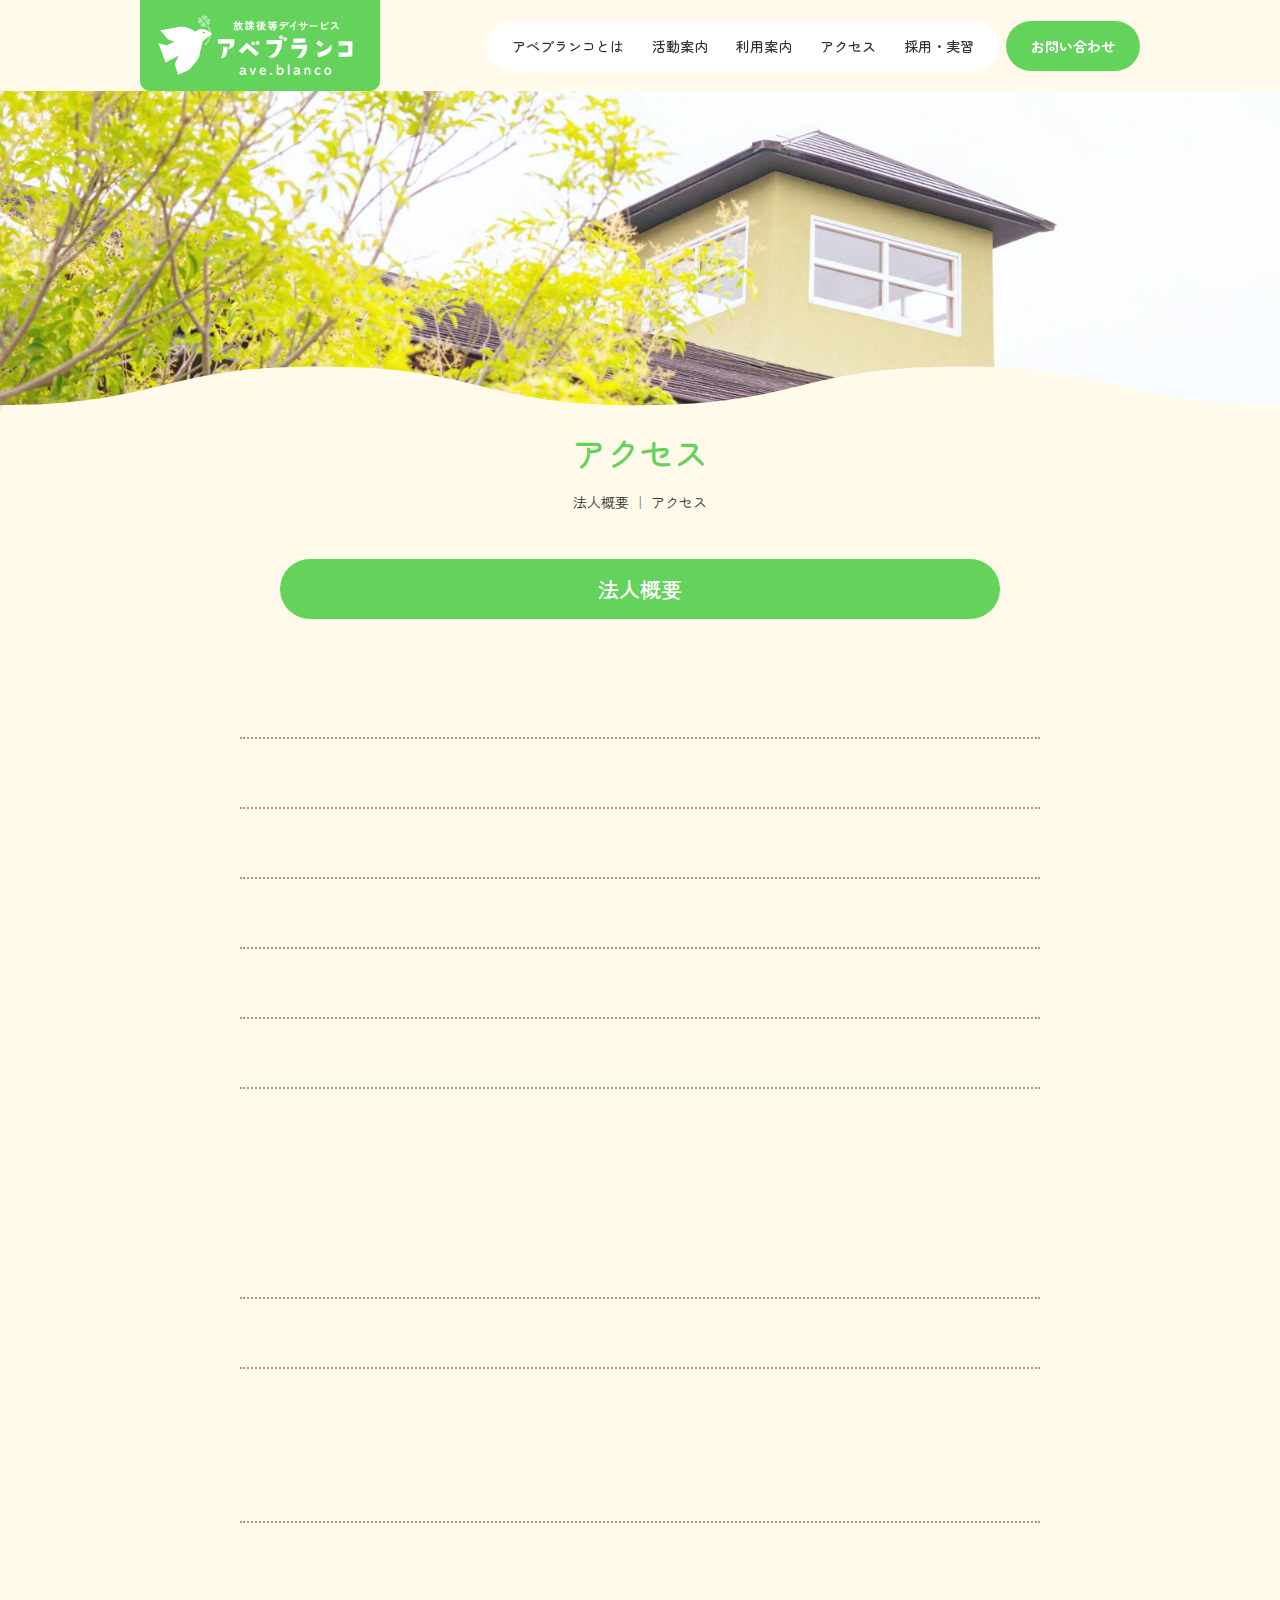
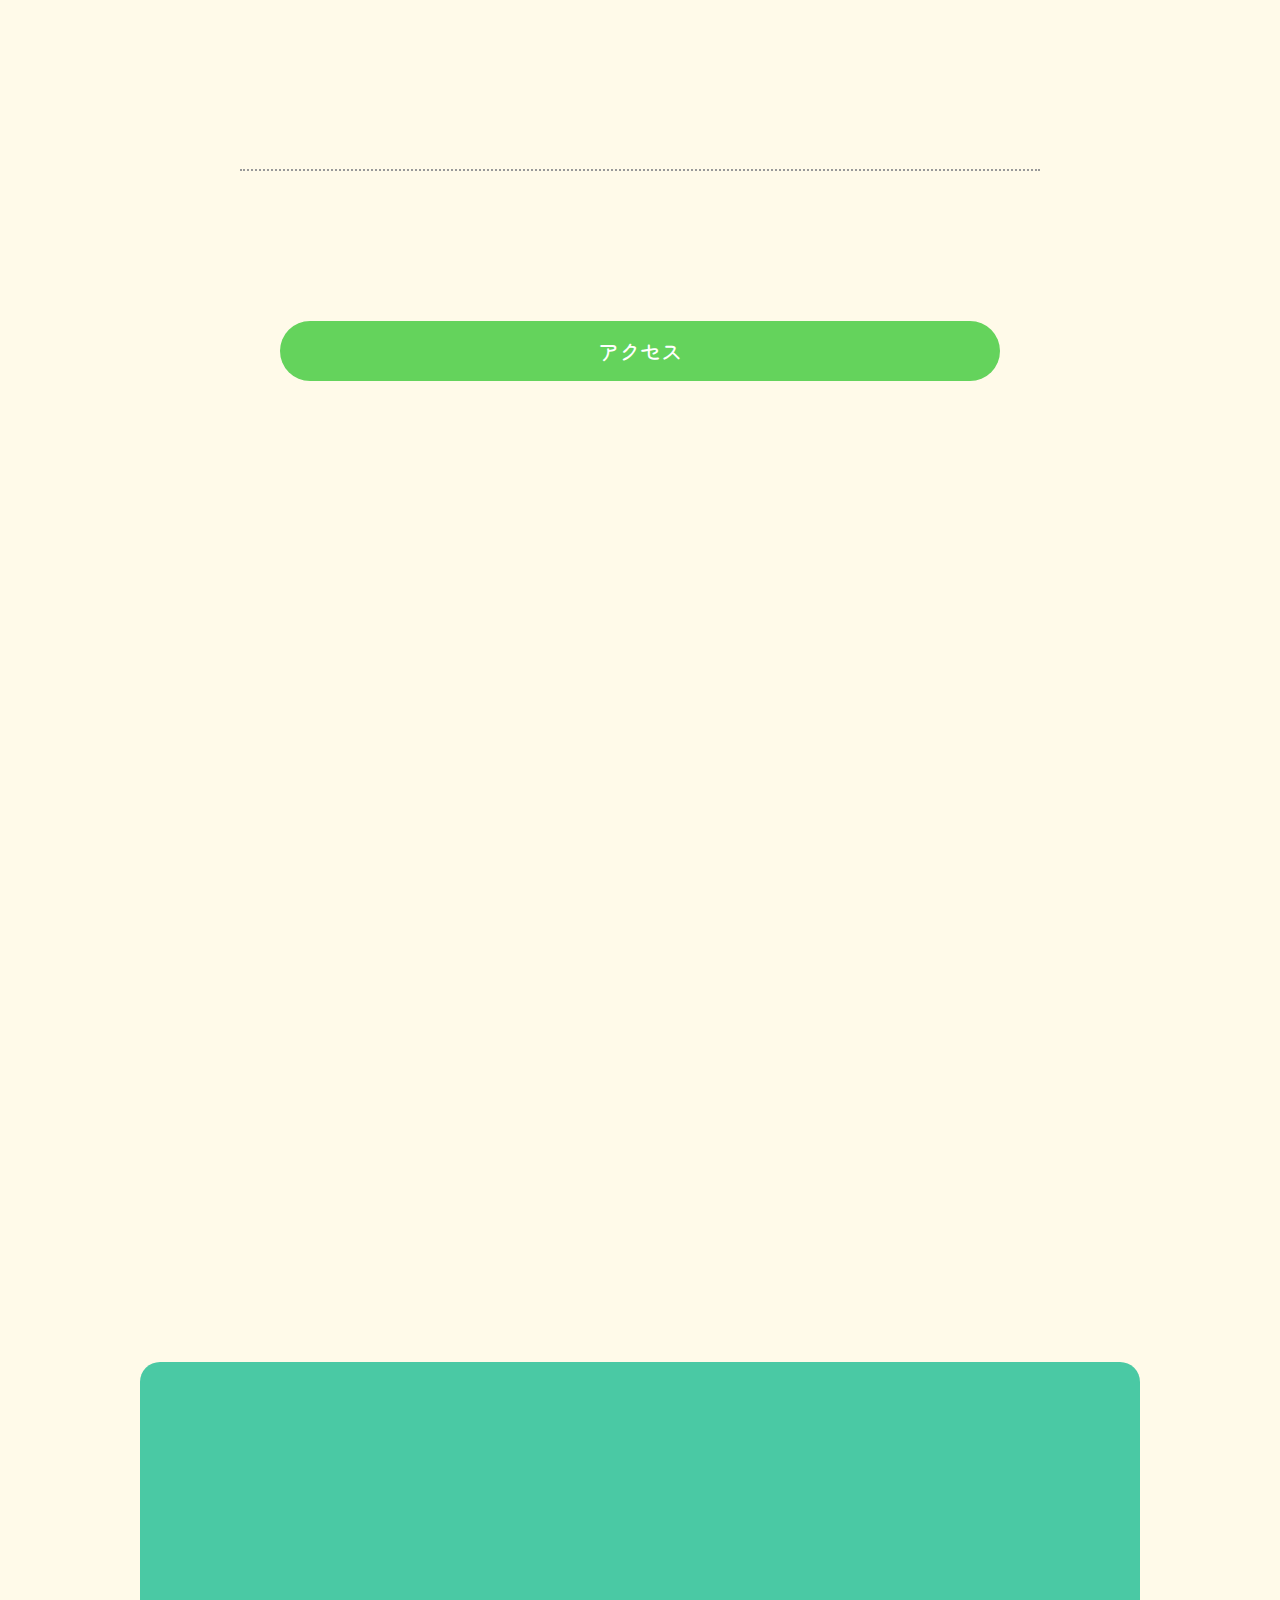
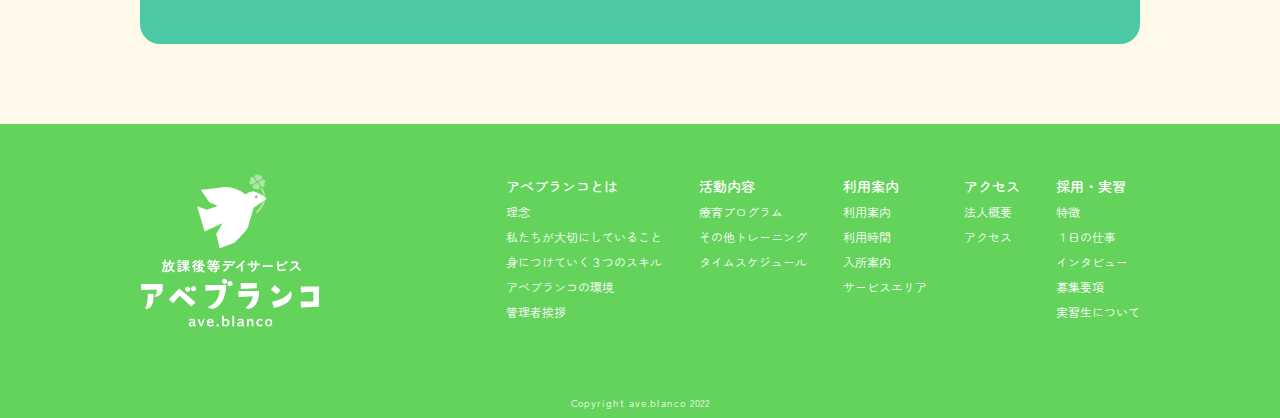
<file: access.html>
<!DOCTYPE html>
<html lang="ja">

<head>
    <meta charset="UTF-8">
    <title>アクセス｜放課後等デイサービス アベブランコ</title>
    <meta name="viewport" content="width=device-width,initial-scale=1.0">
    <meta name="format-detection" content="telephone=no">
    <link rel="icon" href="./asset/css/favicon.ico">
    <link rel="apple-touch-icon" sizes="180x180" href="./asset/images/image/apple-touch-icon.png">
    <meta name="keywords" content="アベブランコ,放課後等デイサービス,久留米,ave.blanco,福岡,放デイ">
    <meta name="description" content="「いろんな自分色の羽で社会へはばたくサポートを」アベブランコは福岡県久留米市にある放課後等デイサービスです。">

    <link rel="stylesheet" type="text/css" href="./asset/css/style.css">
    <link rel="stylesheet" type="text/css" href="./asset/css/slick.css" media="screen">
    <link rel="stylesheet" type="text/css" href="./asset/css/slick-theme.css" media="screen">

    <link rel="preconnect" href="https://fonts.googleapis.com">
    <link rel="preconnect" href="https://fonts.gstatic.com" crossorigin>
    <link href="https://fonts.googleapis.com/css2?family=Noto+Sans+JP:wght@100;300;400;500;700;900&display=swap" rel="stylesheet">
    <link href="https://fonts.googleapis.com/css2?family=Zen+Maru+Gothic:wght@300;400;500;700;900&display=swap" rel="stylesheet">

    <script type="text/javascript" src="./asset/js/jquery-1.11.2.min.js"></script>
    <script type="text/javascript" src="./asset/js/common.js"></script>
    <script>
        $(function() {
            $('.menu').on('click', function() {
                $(this).toggleClass('active');
                $("#humnav").toggleClass('active');
            })
        })
        $(function() {
            $('#humnav a').on('click', function() {
                $('#humnav').toggleClass('active');
                $(".menu").toggleClass('active');
            })
        });
    </script>
</head>

<body>
    <!-- メニュー -->
    <div class="pc">
        <div id="pc_nav">
            <h1 id="pc_nav_logo">
                <a href="index.html"><img src="./asset/image/top_logo.svg" alt="放課後等デイサービス アベブランコ"></a>
            </h1>
            <div id="pc_nav_wrap">
                <a href="about.html">アベブランコとは</a>　　<a href="activity.html">活動案内</a>　　<a href="commute.html">利用案内</a>　　<a href="access.html">アクセス</a>　　<a href="recruit.html">採用・実習</a>
            </div>
            <div id="pc_nav_btn">
                <a href="inquiry.html">お問い合わせ</a>
            </div>
        </div>
    </div>

    <div id="sp_menu" class="sp">
        <h1 id="sp_menu_logo">
			<a href="index.html">
	            <img src="./asset/image/top_logo.svg" alt="放課後等デイサービス アベブランコ">
			</a>
        </h1>
        <div class="fullscreenmenu">
            <div id="humnav">
                <div class="spmenubtn_0"><a href="index.html"><img src="./asset/image/spmenu_logo.svg" alt="放課後等デイサービス アベブランコ"></a></div>
                <div class="spmenubtn_1"><a href="about.html">アベブランコとは</a></div>
                <div class="spmenubtn_1"><a href="activity.html">活動内容</a></div>
                <div class="spmenubtn_1"><a href="commute.html">利用案内</a></div>
                <div class="spmenubtn_1"><a href="access.html">アクセス</a></div>
                <div class="spmenubtn_1"><a href="recruit.html">採用・実習</a></div>
                <div class="spmenubtn_2"><a href="inquiry.html"><img src="./asset/image/spmenu_btn_inquiry.svg" alt="お問い合わせ"></a></div>
            </div>
        </div>
        <div class="menu">
            <span></span>
            <span></span>
            <span></span>
        </div>
    </div>
    <!-- ヘッダー終わり -->

    <!-- トップイメージ・ページ内メニュー -->
    <div class="page_top_img">
        <img src="./asset/image/acc_topimage_pc.jpg" alt="" class="pc">
        <img src="./asset/image/acc_topimage_sp.jpg" alt="" class="sp">
        <div class="page_top_nami">
            <img src="./asset/image/top_slider_nami.svg" alt="">
        </div>
    </div>
    <h2 class="page_title">
        アクセス
    </h2>
    <div class="sub_menu">
        <a href="#profile">法人概要</a> ｜ <a href="#map">アクセス</a>
    </div>

    <!-- 法人概要 -->
    <div id="profile" class="acc_profile_wrap">
        <h3 class="acc_profile_title">
            法人概要
            <div class="acc_profile_b3 fade_l">
                <img src="./asset/image/brid__03.svg" alt="">
            </div>
        </h3>
        <div class="acc_profile_inner">
            <div class="acc_profile_box">
                <div class="acc_profile_ttl fade_u">
                    法人名称
                </div>
                <div class="acc_profile_txt fade_u">
                    株式会社アベブランコ
                </div>
            </div>
            <div class="acc_profile_box">
                <div class="acc_profile_ttl fade_u">
                    事業所名称
                </div>
                <div class="acc_profile_txt fade_u">
                    放課後等デイサービス アベブランコ（事業所番号:4052703313）
                </div>
            </div>
            <div class="acc_profile_box">
                <div class="acc_profile_ttl fade_u">
                    代表者
                </div>
                <div class="acc_profile_txt fade_u">
                    塚本 貴則
                </div>
            </div>
            <div class="acc_profile_box">
                <div class="acc_profile_ttl fade_u">
                    電話番号
                </div>
                <div class="acc_profile_txt fade_u">
                    0942-27-5721
                </div>
            </div>
            <div class="acc_profile_box">
                <div class="acc_profile_ttl fade_u">
                    FAX番号
                </div>
                <div class="acc_profile_txt fade_u">
                    0942-27-5729
                </div>
            </div>
            <div class="acc_profile_box">
                <div class="acc_profile_ttl fade_u">
                    メールアドレス
                </div>
                <div class="acc_profile_txt fade_u">
                    ave.blanco@gol.com
                </div>
            </div>
            <div class="acc_profile_box">
                <div class="acc_profile_ttl fade_u">
                    営業時間
                </div>
                <div class="acc_profile_txt fade_u">
                    平日　9:30～18:30<br>
                    学校休業日　8:30～17:30<br>
                    <br>
                    日曜日、祝日、<br class="sp">お盆（8月13日～15日）<br>
                    年末年始（12月29日～1月3日）<br class="sp">はお休みです。<br>
                    職員研修のための<br class="sp">臨時休業があります。
                </div>
            </div>
            <div class="acc_profile_box">
                <div class="acc_profile_ttl fade_u">
                    所在地
                </div>
                <div class="acc_profile_txt fade_u">
                    〒 830-0062 <br class="sp">福岡県久留米市荒木町<br class="sp">白口375番地4
                </div>
            </div>
            <div class="acc_profile_box">
                <div class="acc_profile_ttl fade_u">
                    情報公開
                </div>
                <div class="acc_profile_txt fade_u">
                    <a href="./asset/pdf/support_program_24.pdf" target="_blank" rel="noopener noreferrer">支援プログラム</a><br>
                    <a href="./asset/pdf/reiwa06.pdf" target="_blank" rel="noopener noreferrer">令和６年度 自己評価報告書</a><br>
                    <a href="./asset/pdf/reiwa05.pdf" target="_blank" rel="noopener noreferrer">令和５年度 自己評価報告書</a><br>
                    <a href="./asset/pdf/reiwa04.pdf" target="_blank" rel="noopener noreferrer">令和４年度 自己評価報告書</a>
                </div>
            </div>
            <div class="acc_profile_box">
                <div class="acc_profile_ttl fade_u">
                    事業所外観
                </div>
                <div class="acc_profile_txt fade_u">
                    <img src="./asset/image/acc_profile_pc.png" alt="事業所外観" class="pc">
                    <img src="./asset/image/acc_profile_sp.png" alt="事業所外観" class="sp">
                </div>
            </div>
        </div>
        <div class="c1 fade_u">
            <img src="./asset/image/cloud__02.svg" alt="">
        </div>
        <div class="c2 fade_r">
            <img src="./asset/image/cloud__01.svg" alt="">
        </div>
    </div>
    
    <!-- アクセス -->
    <div id="map" class="acc_map_wrap">
        <h3 class="acc_map_title">
            アクセス
            <div class="acc_map_b3 fade_l">
                <img src="./asset/image/brid__03.svg" alt="">
            </div>
        </h3>
        <div class="acc_map_inner fade_u">
            <iframe src="https://www.google.com/maps/embed?pb=!1m18!1m12!1m3!1d3335.3849256580984!2d130.49666715120145!3d33.28259138072812!2m3!1f0!2f0!3f0!3m2!1i1024!2i768!4f40!3m3!1m2!1s0x3541a59dbbef7bf3%3A0x938b6cbd601570bf!2z44Ki44OZ44OW44Op44Oz44Kz!5e0!3m2!1sja!2sjp!4v1663947380291!5m2!1sja!2sjp" style="border:0;" allowfullscreen="" loading="lazy" referrerpolicy="no-referrer-when-downgrade"></iframe>
        </div>
        <div class="acc_map_box">
            <div class="acc_map_logo fade_u">
                <img src="./asset/image/logo_white.svg" alt="アベブランコ">
            </div>
            <div class="acc_map_txt fade_u">
                〒830-0062 <br class="sp">福岡県久留米市荒木町白口375番地4<br>
                Tel 0942-27-5721
            </div>
        </div>
        <div class="c1 fade_r">
            <img src="./asset/image/cloud__03.svg" alt="">
        </div>
    </div>


    <!-- フッター -->
    <div class="footer_outer">
        <div class="footer_upside">
            <div class="footer_upside_inner">
                <div class="footer_upside_title fade_u">
                    お問い合わせ
                </div>
                <div class="footer_upside_txt fade_u">
                    ご相談・ご利用・ご見学に関するお問い合わせは、お電話もしくはメールフォームにてお気軽にご連絡ください。
                </div>
                <div class="footer_upside_btn">
                    <div class="footer_upside_tel fade_u">
                        <a href="tel:0942-27-5721">
                            <img src="./asset/image/inquiry_btn_ph.svg" alt="0942-27-5721">
                        </a>
                    </div>
                    <div class="footer_upside_mail fade_u">
                        <a href="inquiry.html">
                            <img src="./asset/image/inquiry_btn_mail.svg" alt="メールフォームからお問い合わせ">
                        </a>
                    </div>
                </div>
                <div class="footer_bird1 fade_r">
                    <img src="./asset/image/brid__07.svg" alt="">
                </div>
                <div class="footer_bird2 fade_l">
                    <img src="./asset/image/brid__06.svg" alt="">
                </div>
            </div>
        </div>
        <div class="footer_lowside">
            <div class="footer_lowside_inner">
                <div class="footer_lowside_box1">
                    <a href="index.html"><img src="./asset/image/spmenu_logo.svg" alt="放課後等デイサービス アベブランコ"></a>
                </div>
                <div class="footer_lowside_box2">
                    <a href="about.html"><span>アベブランコとは</span></a><br>
                    <a href="about.html#mission">理念</a><br>
                    <a href="about.html#vision">私たちが大切にしていること</a><br>
                    <a href="about.html#skil">身につけていく３つのスキル</a><br>
                    <a href="about.html#envi">アベブランコの環境</a><br>
                    <a href="about.html#greeting">管理者挨拶</a>
                </div>
                <div class="footer_lowside_box3">
                    <a href="activity.html"><span>活動内容</span></a><br>
                    <a href="activity.html#program">療育プログラム</a><br>
                    <a href="activity.html#training">その他トレーニング</a><br>
                    <a href="activity.html#schedule">タイムスケジュール</a>
                </div>
                <div class="footer_lowside_box4">
                    <a href="commute.html"><span>利用案内</span></a><br>
                    <a href="commute.html#guide">利用案内</a><br>
                    <a href="commute.html#time">利用時間</a><br>
                    <a href="commute.html#process">入所案内</a><br>
                    <a href="commute.html#area">サービスエリア</a>
                </div>
                <div class="footer_lowside_box5">
                    <a href="access.html"><span>アクセス</span></a><br>
                    <a href="access.html#profile">法人概要</a><br>
                    <a href="access.html#map">アクセス</a>
                </div>
                <div class="footer_lowside_box6">
                    <a href="recruit.html"><span>採用・実習</span></a><br>
                    <a href="recruit.html#feature">特徴</a><br>
                    <a href="recruit.html#flow">１日の仕事</a><br>
                    <a href="recruit.html#interview">インタビュー</a><br>
                    <a href="recruit.html#details">募集要項</a><br>
                    <a href="recruit.html#intern">実習生について</a>
                </div>
            </div>
            <div class="footer_copyright">
                Copyright ave.blanco 2022
            </div>
        </div>
    </div>
</body>

</html>
</file>
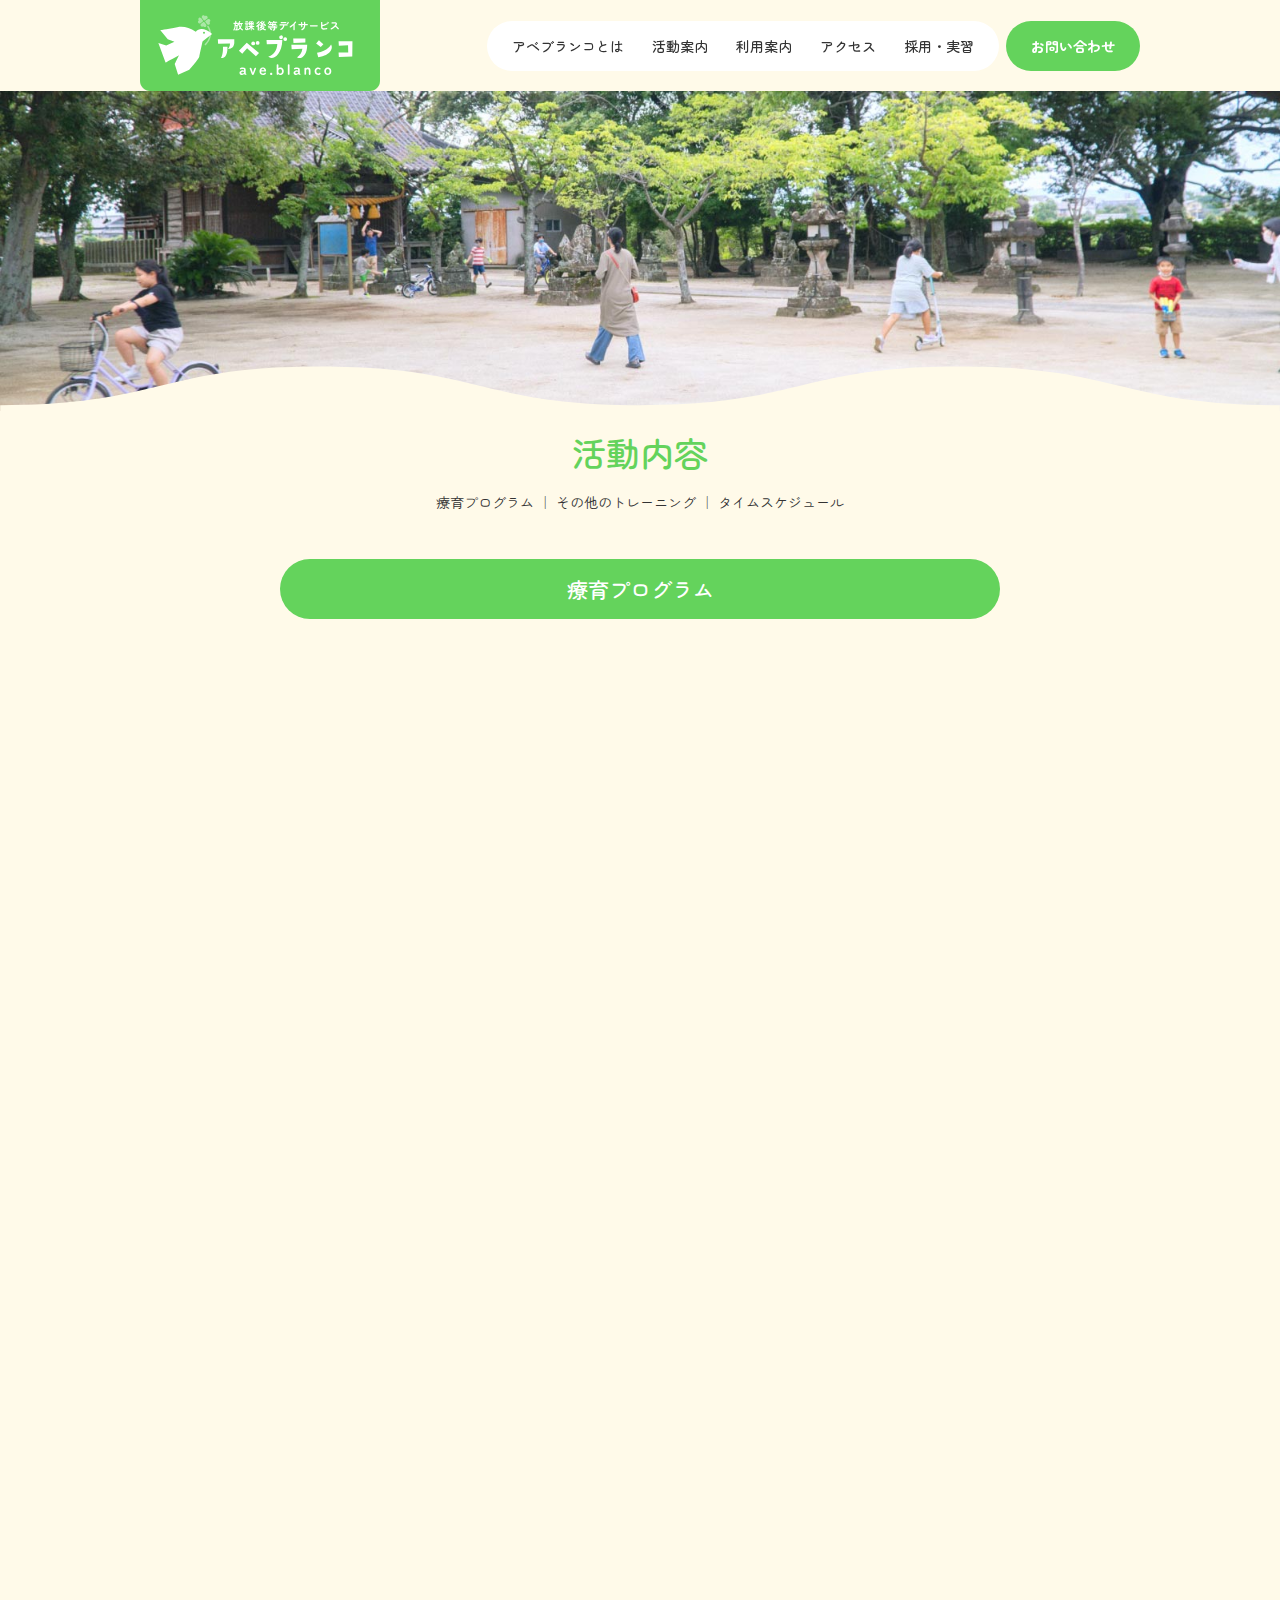
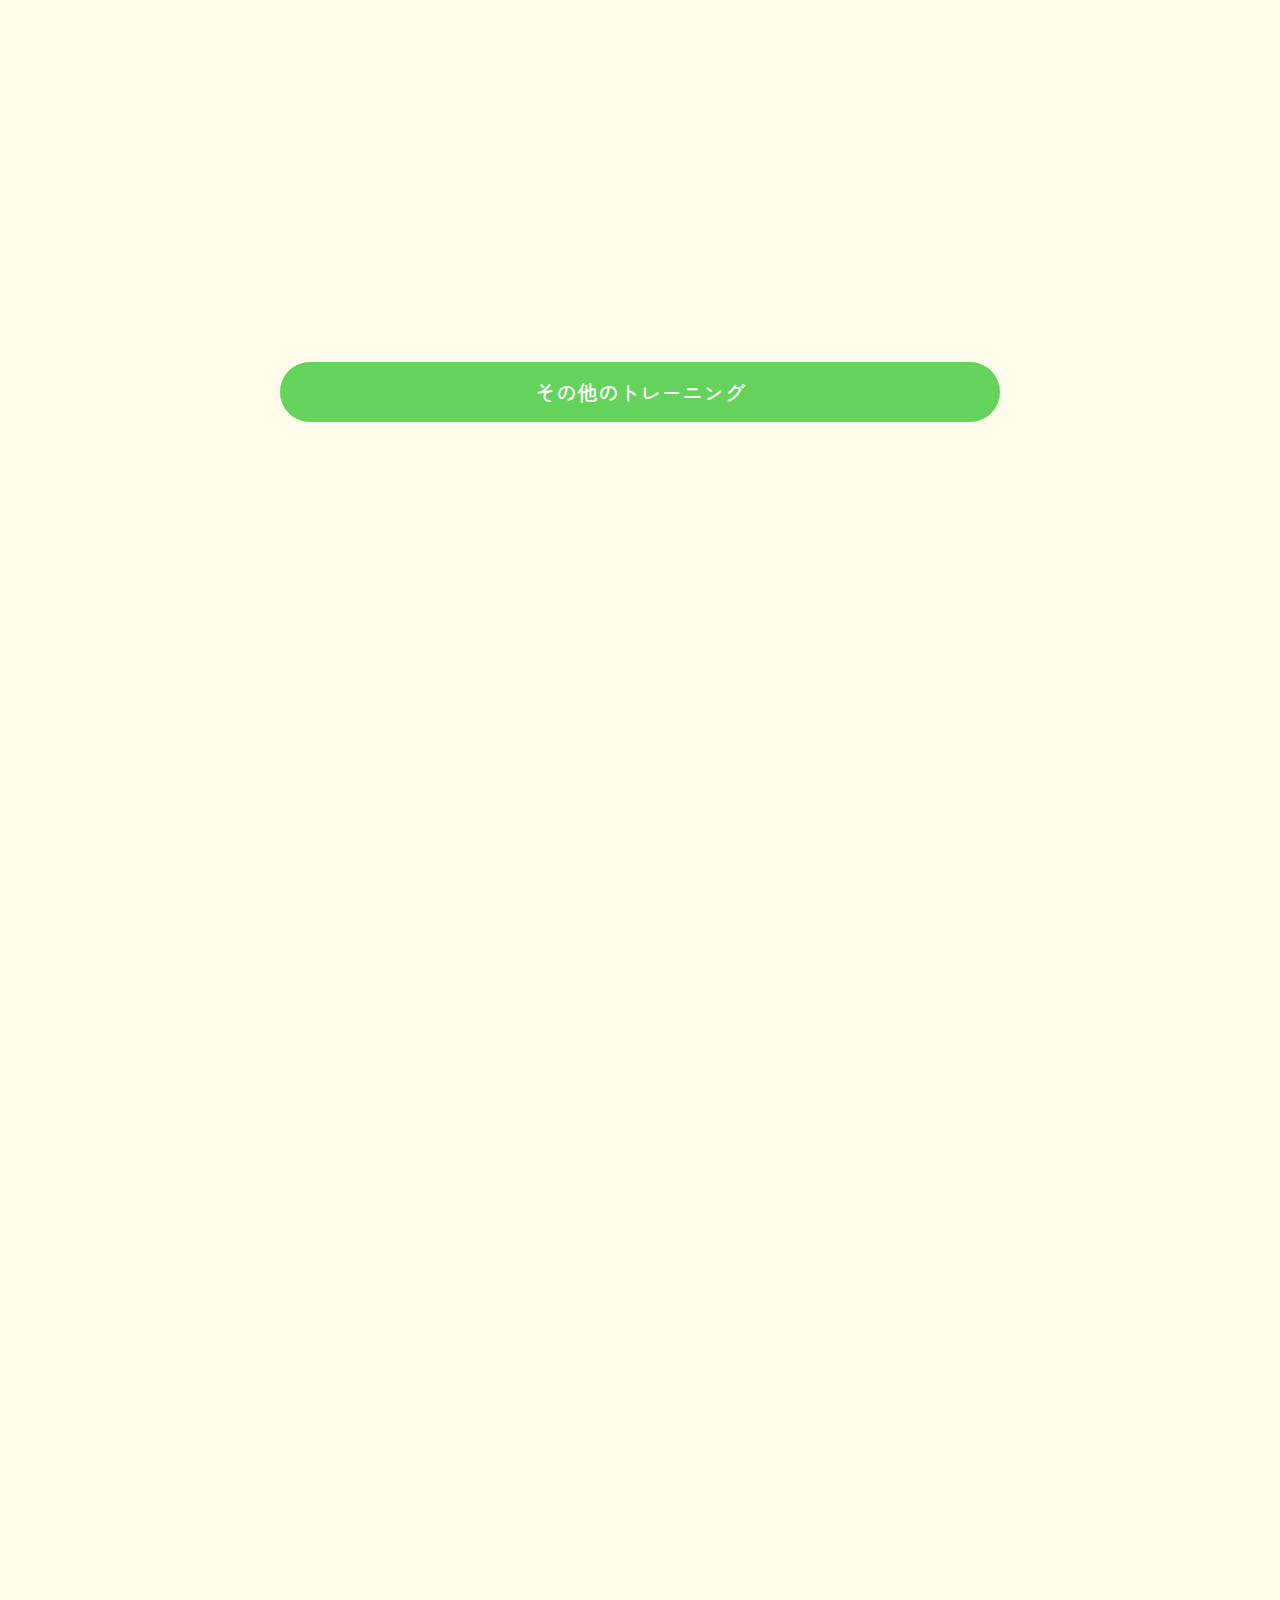
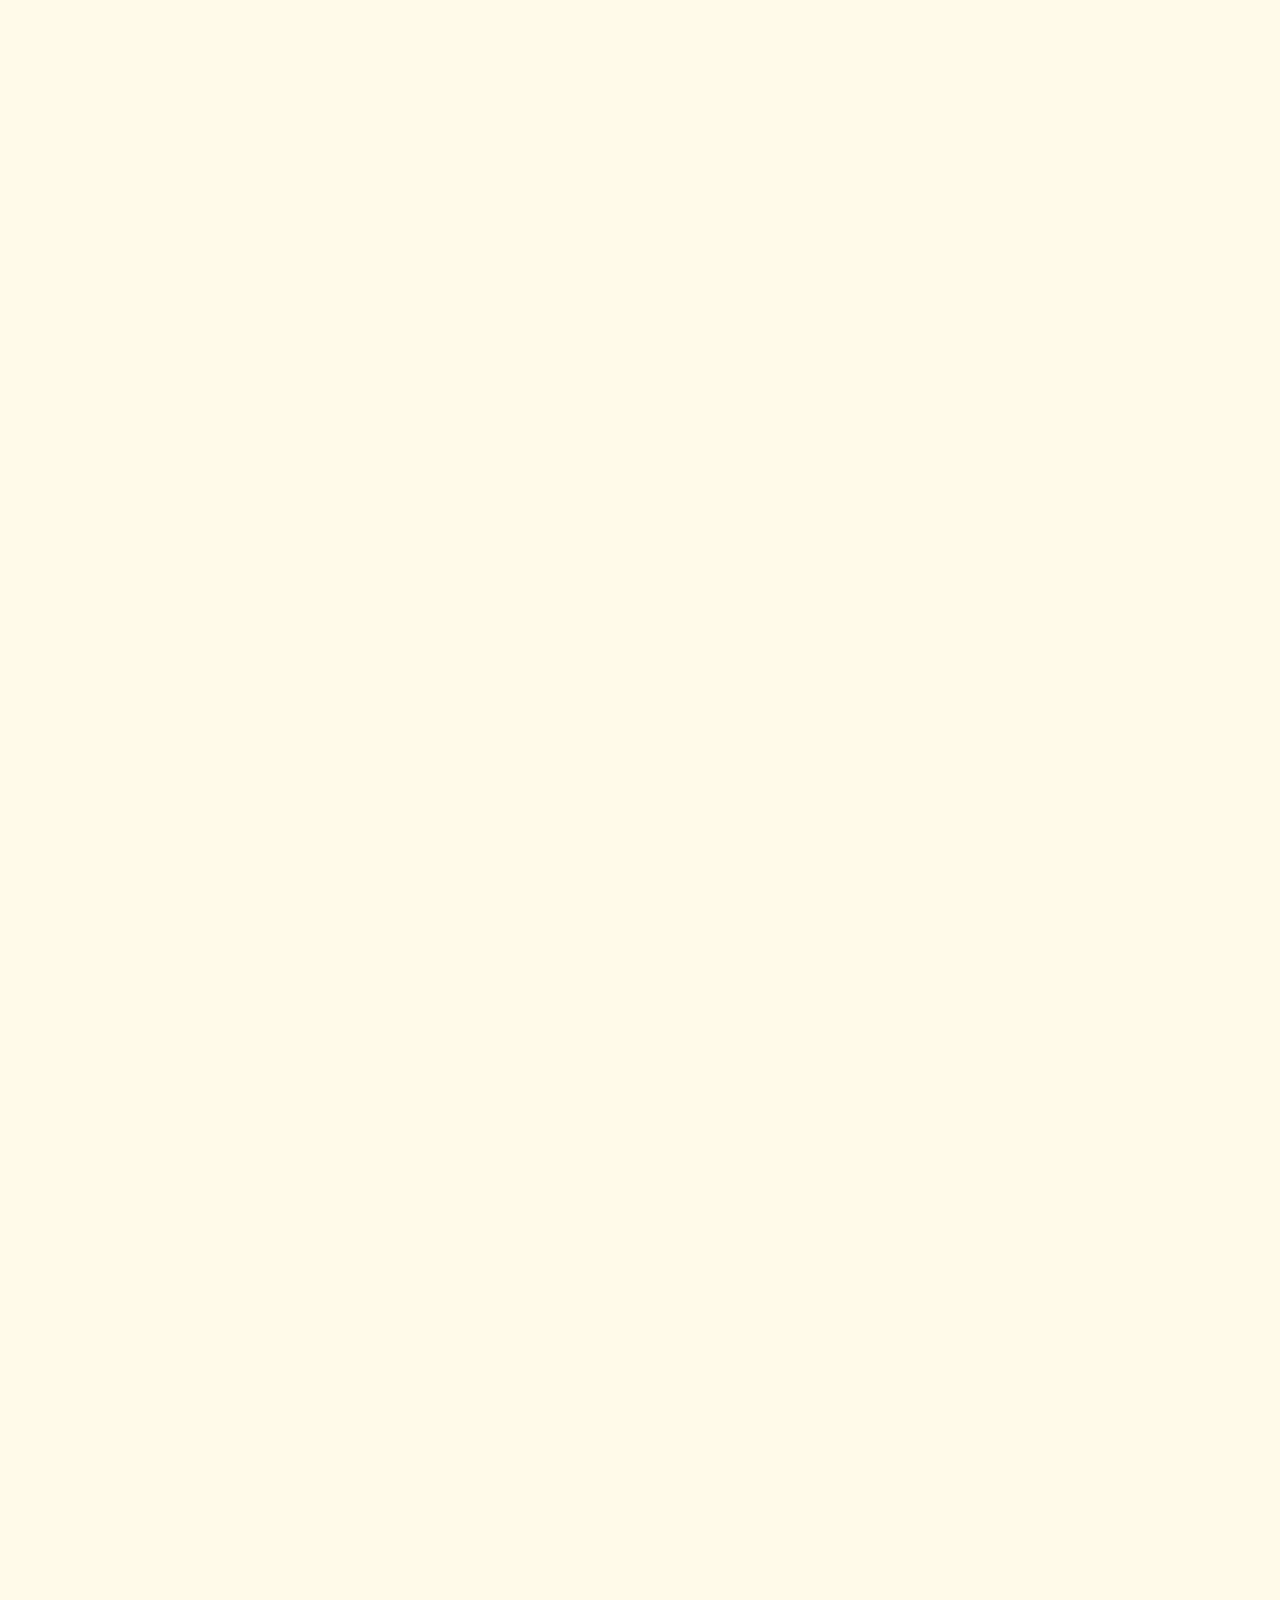
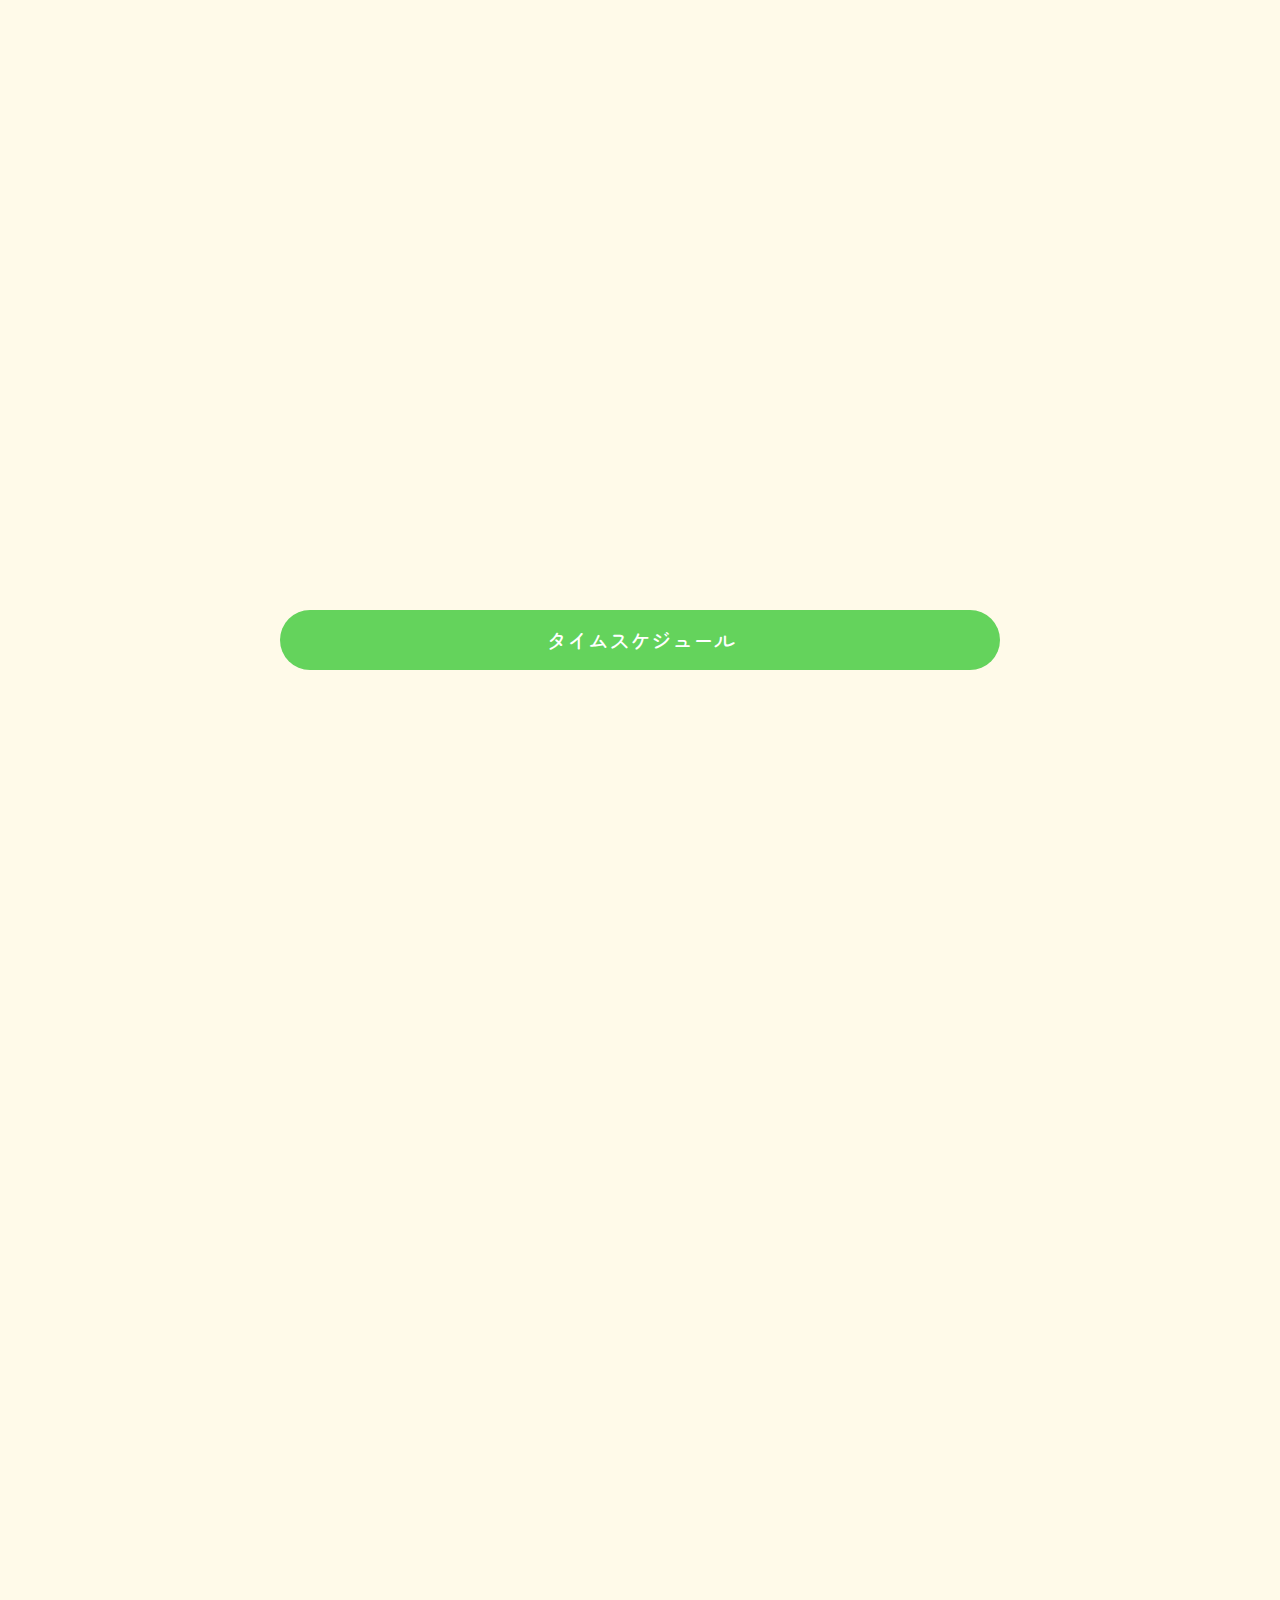
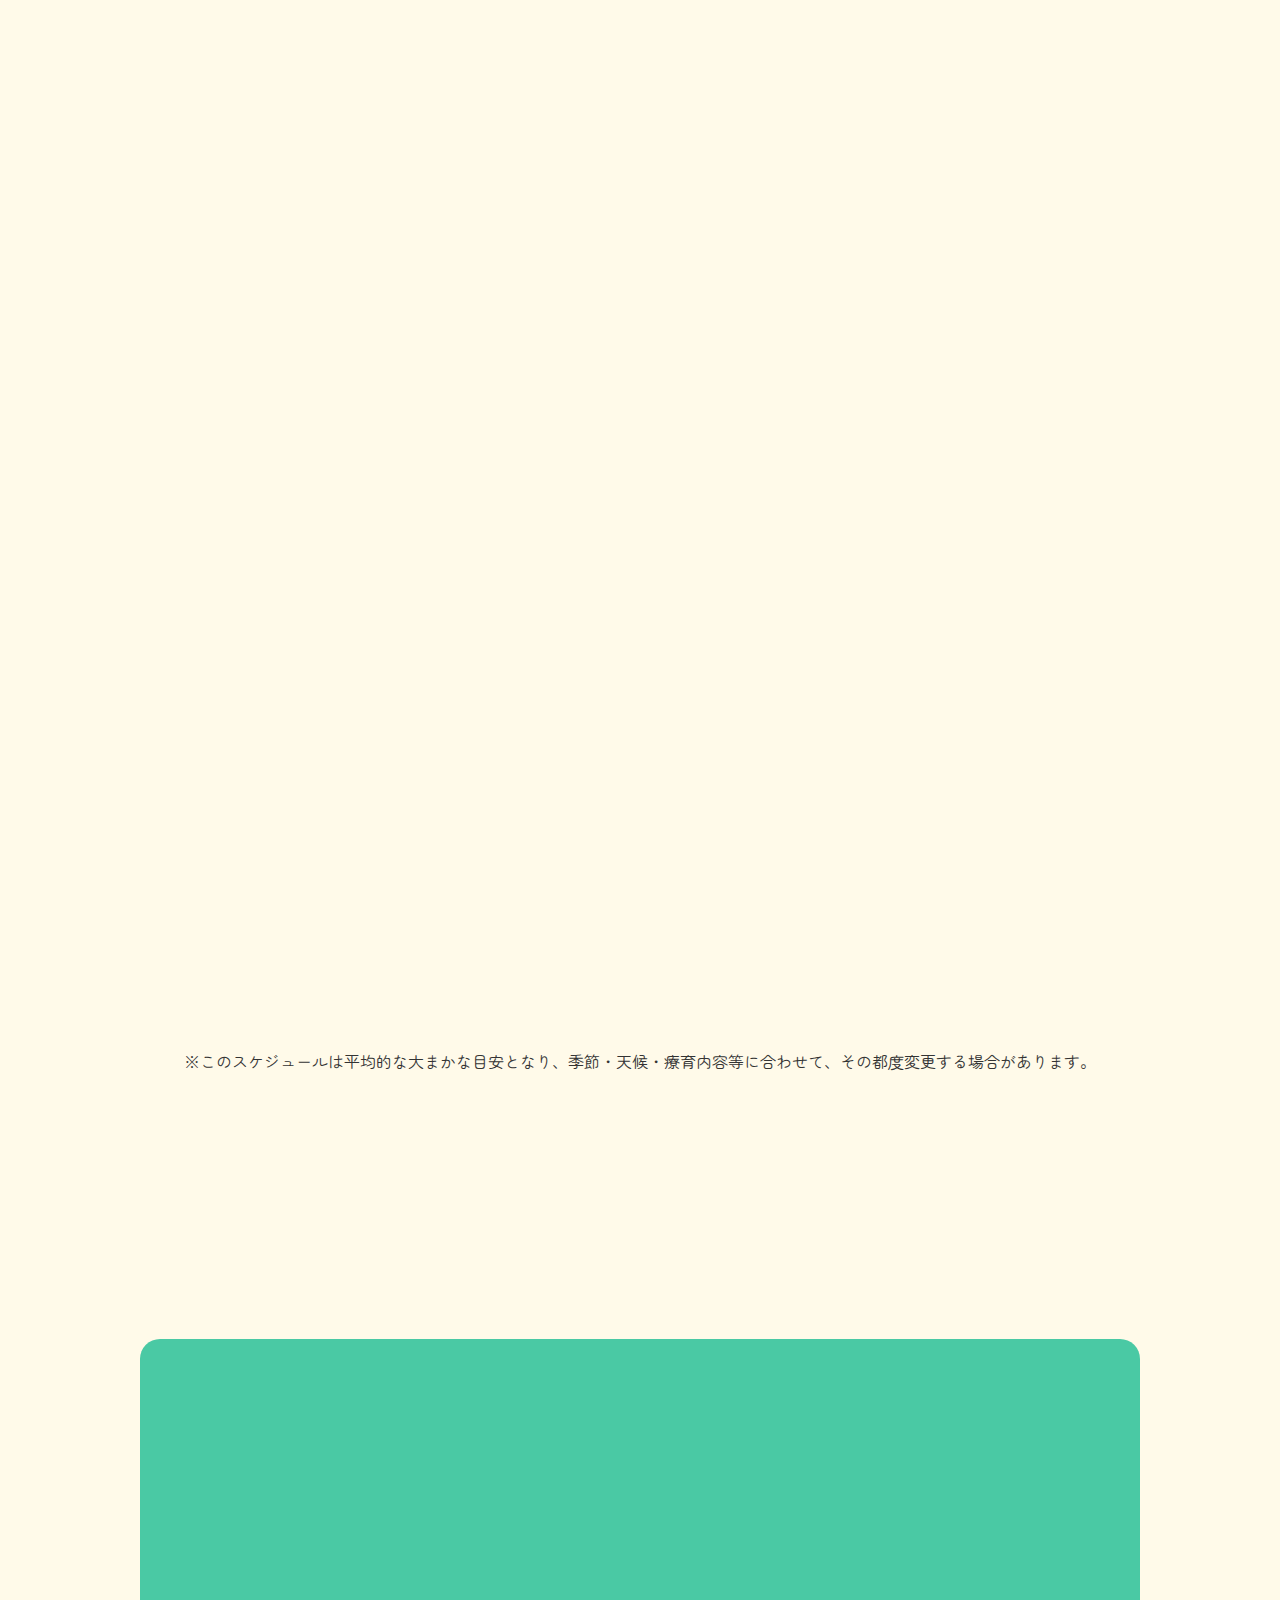
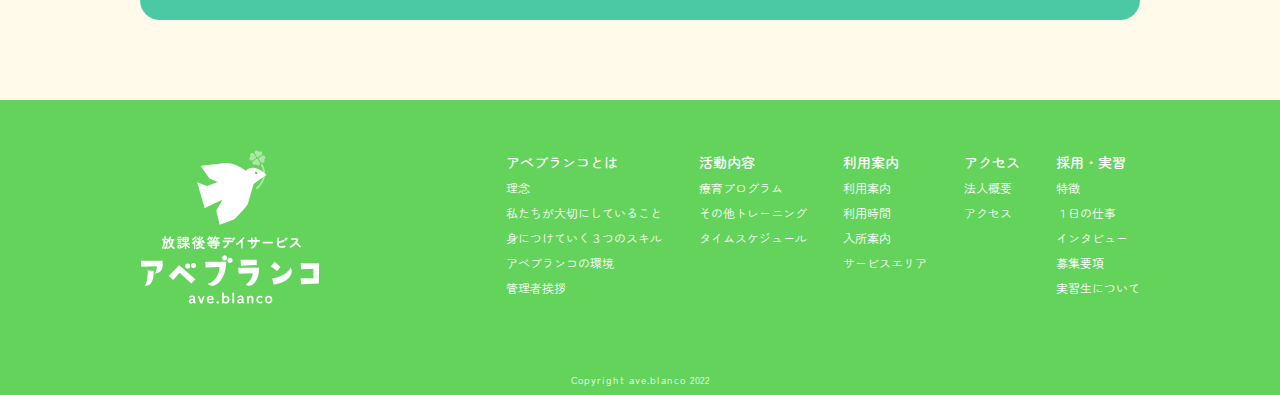
<file: activity.html>
<!DOCTYPE html>
<html lang="ja">

<head>
    <meta charset="UTF-8">
    <title>活動内容｜放課後等デイサービス アベブランコ</title>
    <meta name="viewport" content="width=device-width,initial-scale=1.0">
    <meta name="format-detection" content="telephone=no">
    <link rel="icon" href="./asset/css/favicon.ico">
    <link rel="apple-touch-icon" sizes="180x180" href="./asset/images/image/apple-touch-icon.png">
    <meta name="keywords" content="アベブランコ,放課後等デイサービス,久留米,ave.blanco,福岡,放デイ">
    <meta name="description" content="「いろんな自分色の羽で社会へはばたくサポートを」アベブランコは福岡県久留米市にある放課後等デイサービスです。">

    <link rel="stylesheet" type="text/css" href="./asset/css/style.css">
    <link rel="stylesheet" type="text/css" href="./asset/css/slick.css" media="screen">
    <link rel="stylesheet" type="text/css" href="./asset/css/slick-theme.css" media="screen">

    <link rel="preconnect" href="https://fonts.googleapis.com">
    <link rel="preconnect" href="https://fonts.gstatic.com" crossorigin>
    <link href="https://fonts.googleapis.com/css2?family=Noto+Sans+JP:wght@100;300;400;500;700;900&display=swap" rel="stylesheet">
    <link href="https://fonts.googleapis.com/css2?family=Zen+Maru+Gothic:wght@300;400;500;700;900&display=swap" rel="stylesheet">

    <script type="text/javascript" src="./asset/js/jquery-1.11.2.min.js"></script>
    <script type="text/javascript" src="./asset/js/common.js"></script>
    <script>
        $(function() {
            $('.menu').on('click', function() {
                $(this).toggleClass('active');
                $("#humnav").toggleClass('active');
            })
        })
        $(function() {
            $('#humnav a').on('click', function() {
                $('#humnav').toggleClass('active');
                $(".menu").toggleClass('active');
            })
        });
    </script>
</head>

<body>
    <!-- メニュー -->
    <div class="pc">
        <div id="pc_nav">
            <h1 id="pc_nav_logo">
                <a href="index.html"><img src="./asset/image/top_logo.svg" alt="放課後等デイサービス アベブランコ"></a>
            </h1>
            <div id="pc_nav_wrap">
                <a href="about.html">アベブランコとは</a>　　<a href="activity.html">活動案内</a>　　<a href="commute.html">利用案内</a>　　<a href="access.html">アクセス</a>　　<a href="recruit.html">採用・実習</a>
            </div>
            <div id="pc_nav_btn">
                <a href="inquiry.html">お問い合わせ</a>
            </div>
        </div>
    </div>

    <div id="sp_menu" class="sp">
        <h1 id="sp_menu_logo">
			<a href="index.html">
            	<img src="./asset/image/top_logo.svg" alt="放課後等デイサービス アベブランコ">
			</a>
        </h1>
        <div class="fullscreenmenu">
            <div id="humnav">
                <div class="spmenubtn_0"><a href="index.html"><img src="./asset/image/spmenu_logo.svg" alt="放課後等デイサービス アベブランコ"></a></div>
                <div class="spmenubtn_1"><a href="about.html">アベブランコとは</a></div>
                <div class="spmenubtn_1"><a href="activity.html">活動内容</a></div>
                <div class="spmenubtn_1"><a href="commute.html">利用案内</a></div>
                <div class="spmenubtn_1"><a href="access.html">アクセス</a></div>
                <div class="spmenubtn_1"><a href="recruit.html">採用・実習</a></div>
                <div class="spmenubtn_2"><a href="inquiry.html"><img src="./asset/image/spmenu_btn_inquiry.svg" alt="お問い合わせ"></a></div>
            </div>
        </div>
        <div class="menu">
            <span></span>
            <span></span>
            <span></span>
        </div>
    </div>
    <!-- ヘッダー終わり -->

    <!-- トップイメージ・ページ内メニュー -->
    <div class="page_top_img">
        <img src="./asset/image/act_topimage_pc.jpg" alt="" class="pc">
        <img src="./asset/image/act_topimage_sp.jpg" alt="" class="sp">
        <div class="page_top_nami">
            <img src="./asset/image/top_slider_nami.svg" alt="">
        </div>
    </div>
    <h2 class="page_title">
        活動内容
    </h2>
    <div class="sub_menu">
        <a href="#program">療育プログラム</a> ｜ <a href="#training">その他のトレーニング</a> ｜ <a href="#schedule">タイムスケジュール</a>
    </div>

    <!-- 療育プログラム -->
    <div id="program" class="act_program_wrap">
        <h3 class="act_program_title">
            療育プログラム
            <div class="act_program_b3 fade_l">
                <img src="./asset/image/brid__03.svg" alt="">
            </div>
        </h3>
        <div class="act_program_inner-1">
            <div class="act_program_ph fade_u">
                <img src="./asset/image/act_program_01.jpg" alt="">
            </div>
            <div class="act_program_box">
                <div class="act_program_ttl fade_u">
                    ArTecプログラム
                </div>
                <div class="act_program_txt fade_u">
                    ArTecブロックは粘土遊びのような感覚で簡単に様々な形を作ることができ、設計的な発想が磨かれ、子どもの想像力や表現力を伸ばすことができる知育玩具です。算数教育や芸術性の高い立体造形物の創作にも用いられており、プログラミング的思考力の向上が期待できます。
                </div>
            </div>
        </div>
        <div class="act_program_inner-2">
            <div class="act_program_ph fade_u">
                <img src="./asset/image/act_program_02.jpg" alt="">
            </div>
            <div class="act_program_box">
                <div class="act_program_ttl fade_u">
                    自転車練習
                </div>
                <div class="act_program_txt fade_u">
                    自転車に乗る練習をすることにより、バランス感覚を養い、それと同時に体幹を鍛えます。様々なサイズ・形の自転車を取り揃えていますので、その子どもに合ったものを使って練習を行います。
                </div>
            </div>
            <div class="act_program_over fade_u">
                <img src="./asset/image/act_program_03.jpg" alt="">
            </div>
        </div>
        <div class="act_program_inner-3">
            <div class="act_program_ph fade_u">
                <img src="./asset/image/act_program_04.jpg" alt="">
            </div>
            <div class="act_program_box">
                <div class="act_program_ttl fade_u">
                    タイピング練習
                </div>
                <div class="act_program_txt fade_u">
                    実際にパソコンを使ってブラインドタッチの練習をします。ゲーム感覚で練習をするので、慣れてくると大人顔負けのスピードで、タイピングをできるようになる子も少なくありません。
                </div>
            </div>
        </div>
        <div class="c1 fade_u">
            <img src="./asset/image/cloud__02.svg" alt="">
        </div>
        <div class="c2 fade_r">
            <img src="./asset/image/cloud__03.svg" alt="">
        </div>
        <div class="b1 fade_l">
            <img src="./asset/image/brid__01.svg" alt="">
        </div>
        <div class="b3 fade_l">
            <img src="./asset/image/brid__03.svg" alt="">
        </div>
        <div class="b6 fade_l">
            <img src="./asset/image/brid__06.svg" alt="">
        </div>
        <div class="b7 fade_r">
            <img src="./asset/image/brid__07.svg" alt="">
        </div>
    </div>

    <!-- その他のトレーニング -->
    <div id="training" class="act_training_wrap">
        <h3 class="act_training_title">
            その他のトレーニング
            <div class="act_training_b3 fade_l">
                <img src="./asset/image/brid__03.svg" alt="">
            </div>
        </h3>
        <div class="act_training_inner">
            <div class="act_training_box">
                <div class="act_training_ph fade_u">
                    <img src="./asset/image/act_training_01.jpg" alt="">
                </div>
                <div class="act_training_ttl fade_u">
                    図形モザイクパズル
                </div>
                <div class="act_training_txt fade_u">
                    平面図形を組み合わせて規定の形になるようにします。
                </div>
            </div>
            <div class="act_training_box">
                <div class="act_training_ph fade_u">
                    <img src="./asset/image/act_training_06.jpg" alt="">
                </div>
                <div class="act_training_ttl fade_u">
                    ボール遊び
                </div>
                <div class="act_training_txt fade_u">
                    キャッチボール・サッカー・ドッジボール等ボールを使った運動支援をします。
                </div>
            </div>
            <div class="act_training_box">
                <div class="act_training_ph fade_u">
                    <img src="./asset/image/act_training_03.jpg" alt="">
                </div>
                <div class="act_training_ttl fade_u">
                    くつひも結び
                </div>
                <div class="act_training_txt fade_u">
                    くつひもをチョウチョ結びできるように練習します。
                </div>
            </div>
            <div class="act_training_box">
                <div class="act_training_ph fade_u">
                    <img src="./asset/image/act_training_25.jpg" alt="">
                </div>
                <div class="act_training_ttl fade_u">
                    防災訓練
                </div>
                <div class="act_training_txt fade_u">
                    防災センターで火事や地震に対応する知識を学びます。
                </div>
            </div>
            <div class="act_training_box">
                <div class="act_training_ph fade_u">
                    <img src="./asset/image/act_training_04.jpg" alt="">
                </div>
                <div class="act_training_ttl fade_u">
                    手指筋力トレーニング
                </div>
                <div class="act_training_txt fade_u">
                    コマを組み合わせることで、指先の器用さを養います。
                </div>
            </div>
            <div class="act_training_box">
                <div class="act_training_ph fade_u">
                    <img src="./asset/image/act_training_07.jpg" alt="">
                </div>
                <div class="act_training_ttl fade_u">
                    買い物支援
                </div>
                <div class="act_training_txt fade_u">
                    スーパー等に買い物にいって、適正な品物を選び、会計をします。
                </div>
            </div>
            <div class="act_training_box">
                <div class="act_training_ph fade_u">
                    <img src="./asset/image/act_training_05.jpg" alt="">
                </div>
                <div class="act_training_ttl fade_u">
                    ひらがなブロック
                </div>
                <div class="act_training_txt fade_u">
                    五十音順にひらがなを並べることができるよう練習します。
                </div>
            </div>
            <div class="act_training_box">
                <div class="act_training_ph fade_u">
                    <img src="./asset/image/act_training_26.jpg" alt="">
                </div>
                <div class="act_training_ttl fade_u">
                    工場見学
                </div>
                <div class="act_training_txt fade_u">
                    工場や施設を訪問し製造・生産・処理などの過程を学び、体験します。
                </div>
            </div>
            <div class="act_training_box">
                <div class="act_training_ph fade_u">
                    <img src="./asset/image/act_training_08.jpg" alt="">
                </div>
                <div class="act_training_ttl fade_u">
                    マナー豆
                </div>
                <div class="act_training_txt fade_u">
                    小さい豆の模型を掴んで、お箸トレーニングをします。
                </div>
            </div>
            <div class="act_training_box">
                <div class="act_training_ph fade_u">
                    <img src="./asset/image/act_training_27.jpg" alt="">
                </div>
                <div class="act_training_ttl fade_u">
                    施設見学
                </div>
                <div class="act_training_txt fade_u">
                    現場で実際に見て、触れて楽しく学びます。
                </div>
            </div>
            <div class="act_training_box">
                <div class="act_training_ph fade_u">
                    <img src="./asset/image/act_training_09.jpg" alt="">
                </div>
                <div class="act_training_ttl fade_u">
                    タングラム
                </div>
                <div class="act_training_txt fade_u">
                    色んな形のブロックを組み合わせて形を作ります。
                </div>
            </div>
            <div class="act_training_box">
                <div class="act_training_ph fade_u">
                    <img src="./asset/image/act_training_10.jpg" alt="">
                </div>
                <div class="act_training_ttl fade_u">
                    立体図形キューブ
                </div>
                <div class="act_training_txt fade_u">
                    赤と白の立方体を組み合わせ、規定の立体図形を作ります。
                </div>
            </div>
            <div class="act_training_box">
                <div class="act_training_ph fade_u">
                    <img src="./asset/image/act_training_11.jpg" alt="">
                </div>
                <div class="act_training_ttl fade_u">
                    あけうつし
                </div>
                <div class="act_training_txt fade_u">
                    トング・スプーン・お箸を使って、ボールを規定の場所に移します。
                </div>
            </div>
            <div class="act_training_box">
                <div class="act_training_ph fade_u">
                    <img src="./asset/image/act_training_12.jpg" alt="">
                </div>
                <div class="act_training_ttl fade_u">
                    調理支援
                </div>
                <div class="act_training_txt fade_u">
                    キッチンを使って食事やおやつ等ご自宅でも作れるメニューを作ります。
                </div>
            </div>
            <div class="act_training_box">
                <div class="act_training_ph fade_u">
                    <img src="./asset/image/act_training_28.jpg" alt="">
                </div>
                <div class="act_training_ttl fade_u">
                    自然体験
                </div>
                <div class="act_training_txt fade_u">
                    フルーツ狩りや屋外で生き物と触れ合う機会も作っています。
                </div>
            </div>
            <div class="act_training_box">
                <div class="act_training_ph fade_u">
                    <img src="./asset/image/act_training_13.jpg" alt="">
                </div>
                <div class="act_training_ttl fade_u">
                    はさみ練習
                </div>
                <div class="act_training_txt fade_u">
                    はさみを使って線に沿って切るトレーニングです。
                </div>
            </div>
            <div class="act_training_box">
                <div class="act_training_ph fade_u">
                    <img src="./asset/image/act_training_14.jpg" alt="">
                </div>
                <div class="act_training_ttl fade_u">
                    外出支援
                </div>
                <div class="act_training_txt fade_u">
                    科学館等いろんな施設を訪ね学びます。
                </div>
            </div>
            <div class="act_training_box">
                <div class="act_training_ph fade_u">
                    <img src="./asset/image/act_training_15.jpg" alt="">
                </div>
                <div class="act_training_ttl fade_u">
                    おうちブロック
                </div>
                <div class="act_training_txt fade_u">
                    ブロックを規定の形にならべ、空間把握能力を養います。
                </div>
            </div>
            <div class="act_training_box">
                <div class="act_training_ph fade_u">
                    <img src="./asset/image/act_training_16.jpg" alt="">
                </div>
                <div class="act_training_ttl fade_u">
                    ポリックス
                </div>
                <div class="act_training_txt fade_u">
                    見本と同じ色合い形になるように、パーツを組み合わせます。
                </div>
            </div>
            <div class="act_training_box">
                <div class="act_training_ph fade_u">
                    <img src="./asset/image/act_training_17.jpg" alt="">
                </div>
                <div class="act_training_ttl fade_u">
                    言葉ならべ
                </div>
                <div class="act_training_txt fade_u">
                    イラストに合わせてひらがなのタイルを並べます。
                </div>
            </div>
            <div class="act_training_box">
                <div class="act_training_ph fade_u">
                    <img src="./asset/image/act_training_18.jpg" alt="">
                </div>
                <div class="act_training_ttl fade_u">
                    外出支援
                </div>
                <div class="act_training_txt fade_u">
                    季節に合わせていろんな場所で季節を感じます。
                </div>
            </div>
            <div class="act_training_box">
                <div class="act_training_ph fade_u">
                    <img src="./asset/image/act_training_19.jpg" alt="">
                </div>
                <div class="act_training_ttl fade_u">
                    外出支援
                </div>
                <div class="act_training_txt fade_u">
                    水族館や鳥類センター等、動物と触れ合える機会を作っています。
                </div>
            </div>
            <div class="act_training_box">
                <div class="act_training_ph fade_u">
                    <img src="./asset/image/act_training_21.jpg" alt="">
                </div>
                <div class="act_training_ttl fade_u">
                    バランスタワー
                </div>
                <div class="act_training_txt fade_u">
                    指先の器用さを鍛えつつ、バランス感覚を養います。
                </div>
            </div>
            <div class="act_training_box">
                <div class="act_training_ph fade_u">
                    <img src="./asset/image/act_training_22.jpg" alt="">
                </div>
                <div class="act_training_ttl fade_u">
                    パターンひも通し
                </div>
                <div class="act_training_txt fade_u">
                    数種類の色の紐を、規定の穴に通して形を作ります。
                </div>
            </div>
            <div class="act_training_box">
                <div class="act_training_ph fade_u">
                    <img src="./asset/image/act_training_23.jpg" alt="">
                </div>
                <div class="act_training_ttl fade_u">
                    外出支援
                </div>
                <div class="act_training_txt fade_u">
                    普段とは異なる公園等で遊ぶこともあります。
                </div>
            </div>
            <div class="act_training_box">
                <div class="act_training_ph fade_u">
                    <img src="./asset/image/act_training_30.jpg" alt="">
                </div>
                <div class="act_training_ttl fade_u">
                    工作
                </div>
                <div class="act_training_txt fade_u">
                    ハサミやノリを使って様々な工作をします。
                </div>
            </div>
            <div class="act_training_box">
                <div class="act_training_ph fade_u">
                    <img src="./asset/image/act_training_29.jpg" alt="">
                </div>
                <div class="act_training_ttl fade_u">
                    沢あそび
                </div>
                <div class="act_training_txt fade_u">
                    水辺で沢遊びをして自然を体感します。
                </div>
            </div>
            <div class="act_training_box">
                <div class="act_training_ph fade_u">
                    <img src="./asset/image/act_training_31.jpg" alt="">
                </div>
                <div class="act_training_ttl fade_u">
                    調理支援
                </div>
                <div class="act_training_txt fade_u">
                    お菓子を作っておやつの時間にみんなで食べます。
                </div>
            </div>
            <div class="act_training_box">
                <div class="act_training_ph fade_u">
                    <img src="./asset/image/act_training_32.jpg" alt="">
                </div>
                <div class="act_training_ttl fade_u">
                    外出支援
                </div>
                <div class="act_training_txt fade_u">
                    神社や歴史的建造物などを訪問し学びを深めます。
                </div>
            </div>
            <div class="act_training_box">
                <div class="act_training_ph fade_u">
                    <img src="./asset/image/act_training_33.jpg" alt="">
                </div>
                <div class="act_training_ttl fade_u">
                    パズル
                </div>
                <div class="act_training_txt fade_u">
                    絵と形をヒントにパズルを組み上げます。
                </div>
            </div>
        </div>
        <div class="c1 fade_u">
            <img src="./asset/image/cloud__02.svg" alt="">
        </div>
        <div class="c2 fade_r">
            <img src="./asset/image/cloud__03.svg" alt="">
        </div>
        <div class="c3 fade_r">
            <img src="./asset/image/cloud__01.svg" alt="">
        </div>
        <div class="c4 fade_l">
            <img src="./asset/image/cloud__01.svg" alt="">
        </div>
        <div class="c5 fade_r">
            <img src="./asset/image/cloud__01.svg" alt="">
        </div>
        <div class="c6 fade_u">
            <img src="./asset/image/cloud__02.svg" alt="">
        </div>
    </div>

    <!-- タイムスケジュール -->
    <div id="schedule" class="act_schedule_wrap">
        <h3 class="act_schedule_title">
            タイムスケジュール
            <div class="act_schedule_b3 fade_l">
                <img src="./asset/image/brid__03.svg" alt="">
            </div>
        </h3>
        <div class="act_schedule_inner">
            <div class="act_schedule_1 fade_u">
                <img src="./asset/image/act_schedule_pc_01.png" alt="学校がある日" class="pc">
                <img src="./asset/image/act_schedule_sp_01.png" alt="学校がある日" class="sp">
            </div>
            <div class="sp act_border"></div>
            <div class="act_schedule_2 fade_u">
                <img src="./asset/image/act_schedule_pc_02.png" alt="学校がある日" class="pc">
                <img src="./asset/image/act_schedule_sp_02.png" alt="学校がある日" class="sp">
            </div>
			<div class="act_schedule_caution">
				※このスケジュールは平均的な大まかな目安となり、季節・天候・療育内容等に合わせて、その都度変更する場合があります。
			</div>
        </div>
        <div class="c1 fade_u">
            <img src="./asset/image/cloud__02.svg" alt="">
        </div>
        <div class="c2 fade_r">
            <img src="./asset/image/cloud__03.svg" alt="">
        </div>
        <div class="c3 fade_r">
            <img src="./asset/image/cloud__01.svg" alt="">
        </div>
        <div class="b1 fade_l">
            <img src="./asset/image/brid__03.svg" alt="">
        </div>
        <div class="b2 fade_r">
            <img src="./asset/image/brid__02.svg" alt="">
        </div>
        <div class="b3 fade_l">
            <img src="./asset/image/brid__01.svg" alt="">
        </div>
        <div class="b4 fade_r">
            <img src="./asset/image/brid__07.svg" alt="">
        </div>
        <div class="b5 fade_l">
            <img src="./asset/image/brid__05.svg" alt="">
        </div>
        <div class="b6 fade_r">
            <img src="./asset/image/brid__04.svg" alt="">
        </div>
        <div class="b7 fade_l">
            <img src="./asset/image/brid__06.svg" alt="">
        </div>
    </div>

    <!-- フッター -->
    <div class="footer_outer">
        <div class="footer_upside">
            <div class="footer_upside_inner">
                <div class="footer_upside_title fade_u">
                    お問い合わせ
                </div>
                <div class="footer_upside_txt fade_u">
                    ご相談・ご利用・ご見学に関するお問い合わせは、お電話もしくはメールフォームにてお気軽にご連絡ください。
                </div>
                <div class="footer_upside_btn">
                    <div class="footer_upside_tel fade_u">
                        <a href="tel:0942-27-5721">
                            <img src="./asset/image/inquiry_btn_ph.svg" alt="0942-27-5721">
                        </a>
                    </div>
                    <div class="footer_upside_mail fade_u">
                        <a href="inquiry.html">
                            <img src="./asset/image/inquiry_btn_mail.svg" alt="メールフォームからお問い合わせ">
                        </a>
                    </div>
                </div>
                <div class="footer_bird1 fade_r">
                    <img src="./asset/image/brid__07.svg" alt="">
                </div>
                <div class="footer_bird2 fade_l">
                    <img src="./asset/image/brid__06.svg" alt="">
                </div>
            </div>
        </div>
        <div class="footer_lowside">
            <div class="footer_lowside_inner">
                <div class="footer_lowside_box1">
                    <a href="index.html"><img src="./asset/image/spmenu_logo.svg" alt="放課後等デイサービス アベブランコ"></a>
                </div>
                <div class="footer_lowside_box2">
                    <a href="about.html"><span>アベブランコとは</span></a><br>
                    <a href="about.html#mission">理念</a><br>
                    <a href="about.html#vision">私たちが大切にしていること</a><br>
                    <a href="about.html#skil">身につけていく３つのスキル</a><br>
                    <a href="about.html#envi">アベブランコの環境</a><br>
                    <a href="about.html#greeting">管理者挨拶</a>
                </div>
                <div class="footer_lowside_box3">
                    <a href="activity.html"><span>活動内容</span></a><br>
                    <a href="activity.html#program">療育プログラム</a><br>
                    <a href="activity.html#training">その他トレーニング</a><br>
                    <a href="activity.html#schedule">タイムスケジュール</a>
                </div>
                <div class="footer_lowside_box4">
                    <a href="commute.html"><span>利用案内</span></a><br>
                    <a href="commute.html#guide">利用案内</a><br>
                    <a href="commute.html#time">利用時間</a><br>
                    <a href="commute.html#process">入所案内</a><br>
                    <a href="commute.html#area">サービスエリア</a>
                </div>
                <div class="footer_lowside_box5">
                    <a href="access.html"><span>アクセス</span></a><br>
                    <a href="access.html#profile">法人概要</a><br>
                    <a href="access.html#map">アクセス</a>
                </div>
                <div class="footer_lowside_box6">
                    <a href="recruit.html"><span>採用・実習</span></a><br>
                    <a href="recruit.html#feature">特徴</a><br>
                    <a href="recruit.html#flow">１日の仕事</a><br>
                    <a href="recruit.html#interview">インタビュー</a><br>
                    <a href="recruit.html#details">募集要項</a><br>
                    <a href="recruit.html#intern">実習生について</a>
                </div>
            </div>
            <div class="footer_copyright">
                Copyright ave.blanco 2022
            </div>
        </div>
    </div>
</body>

</html>
</file>
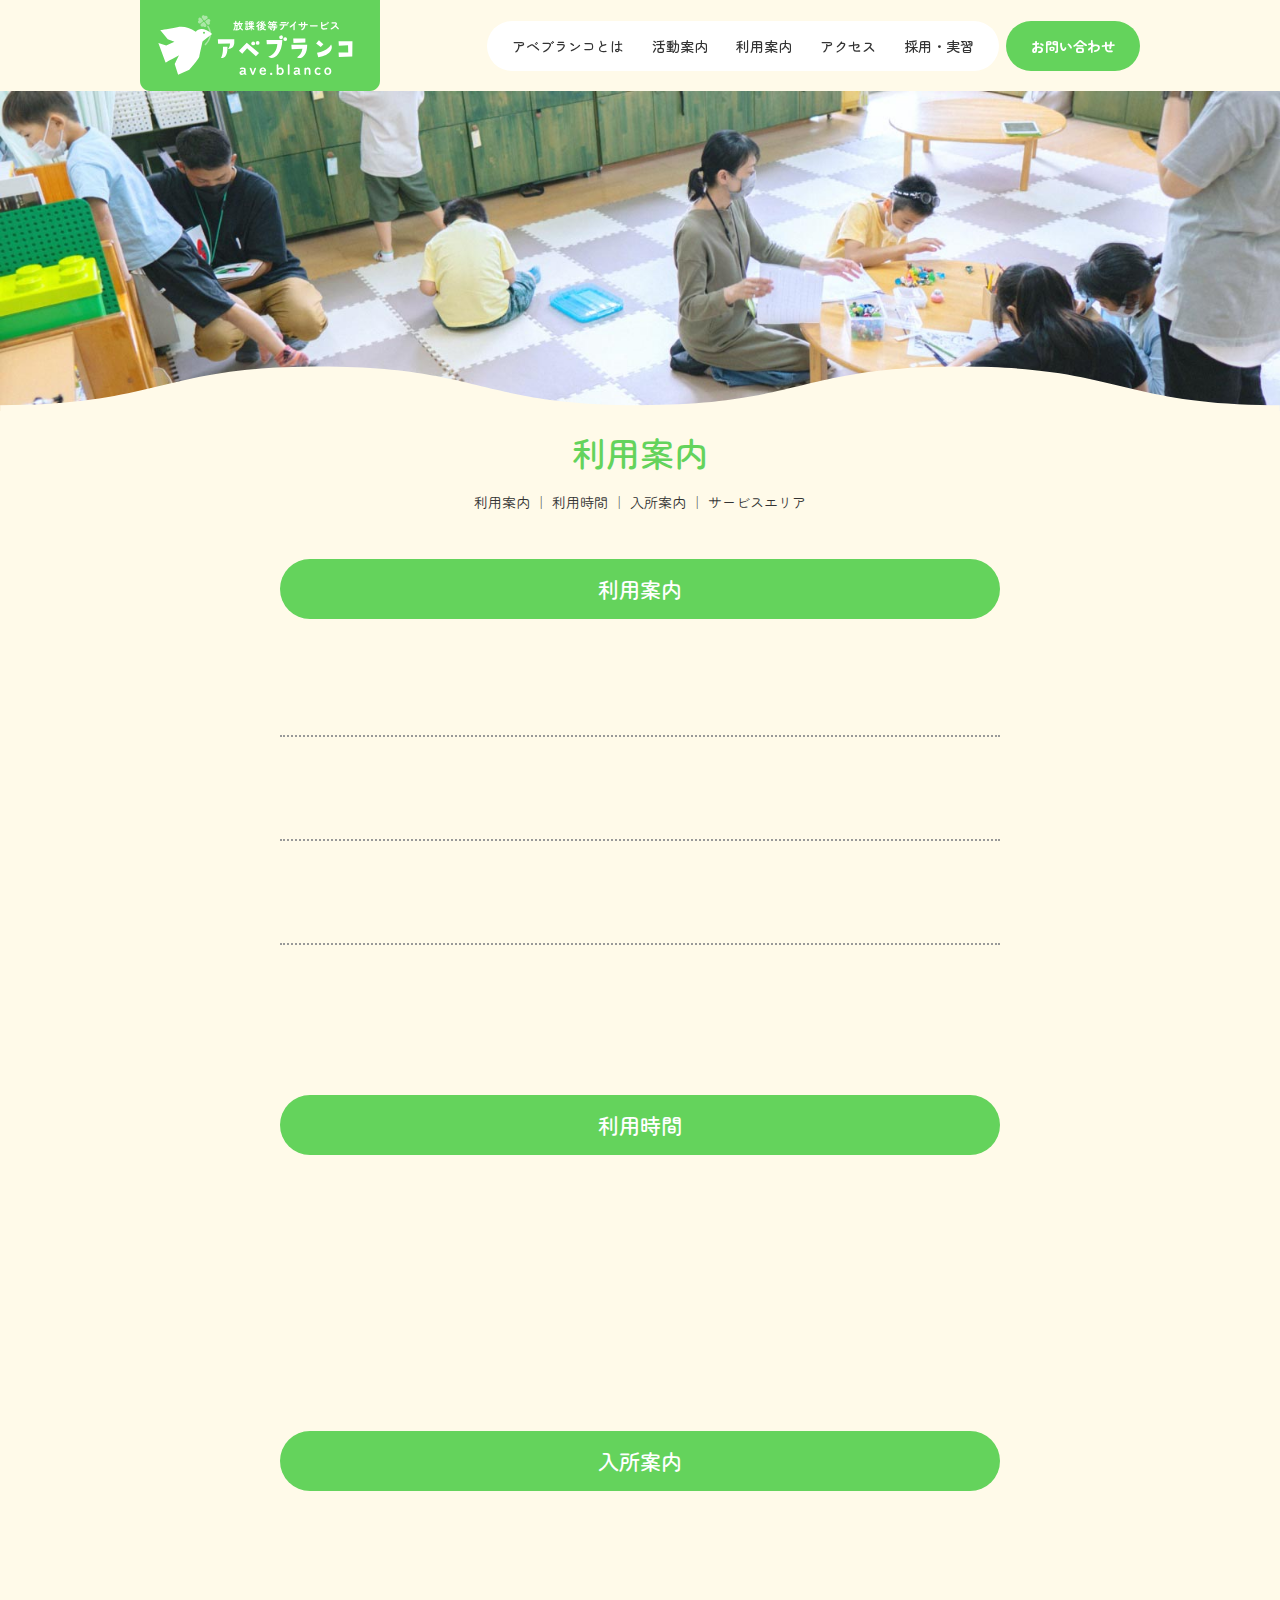
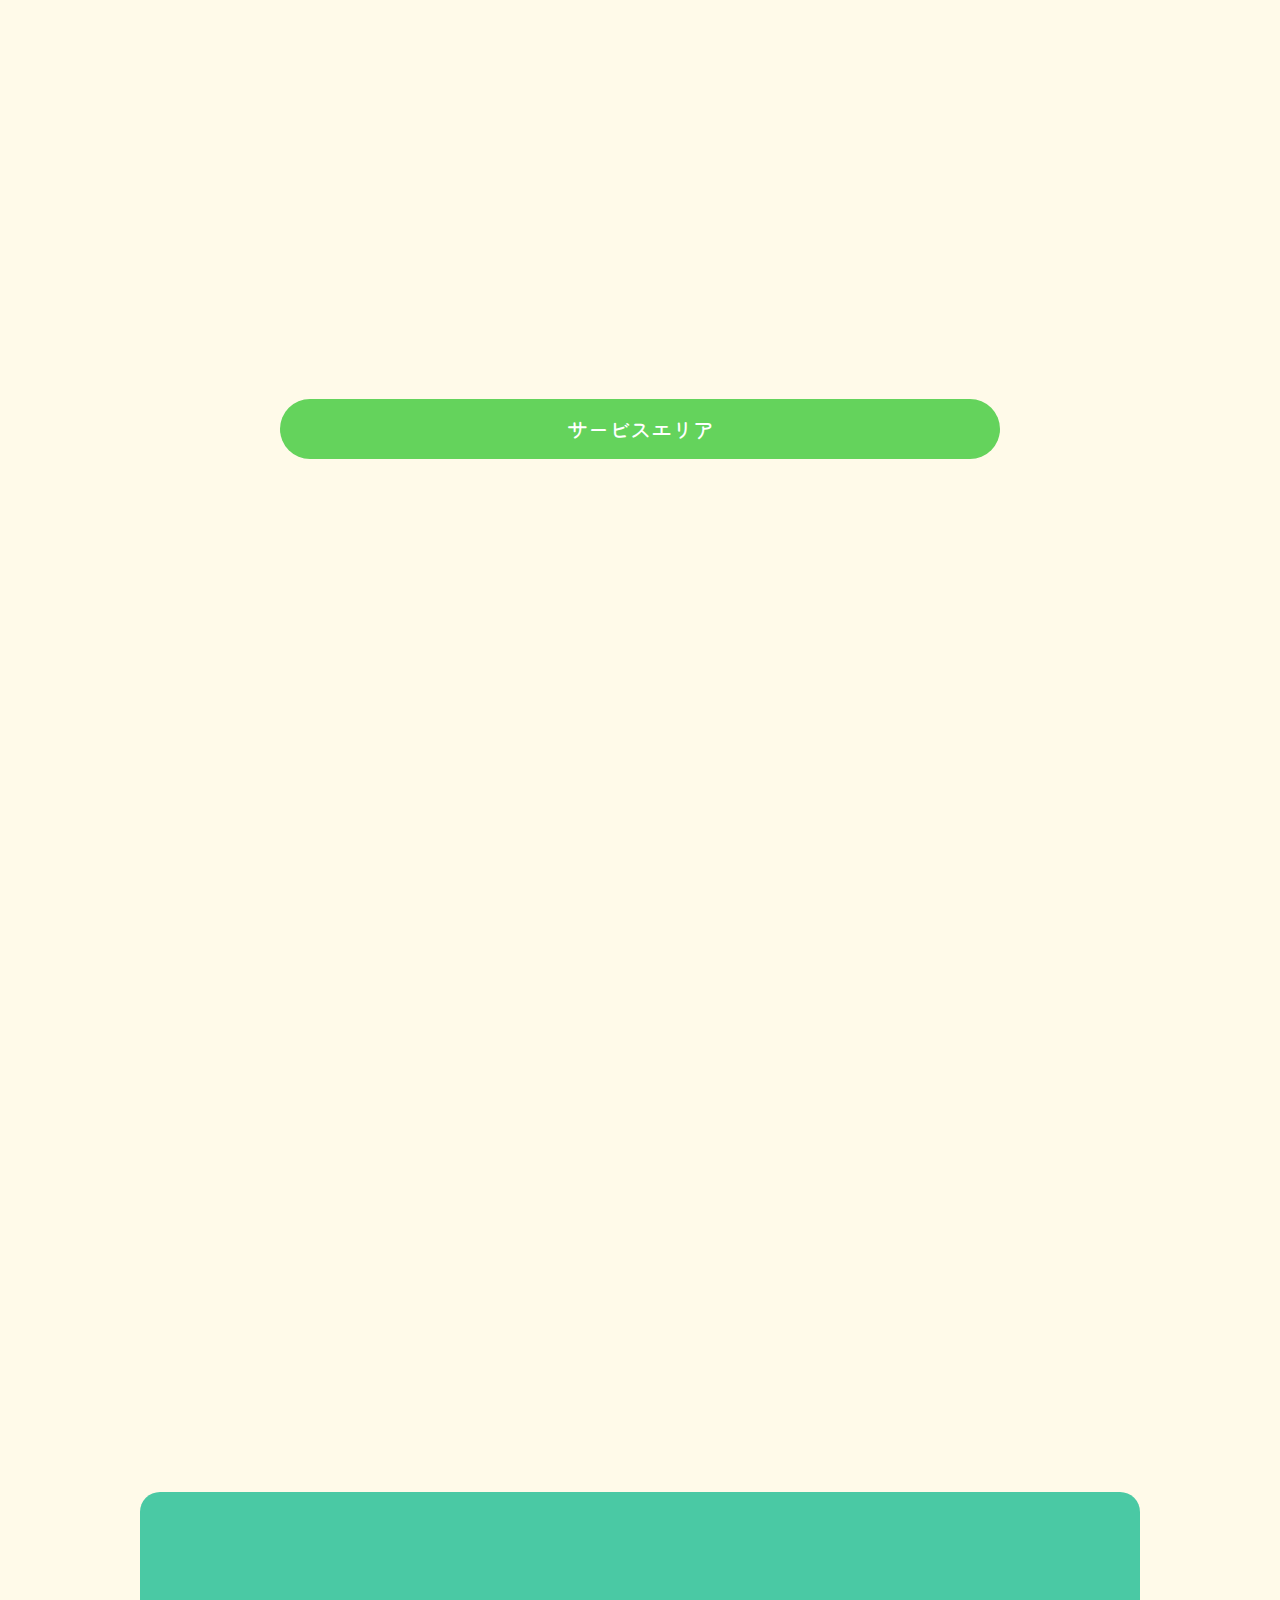
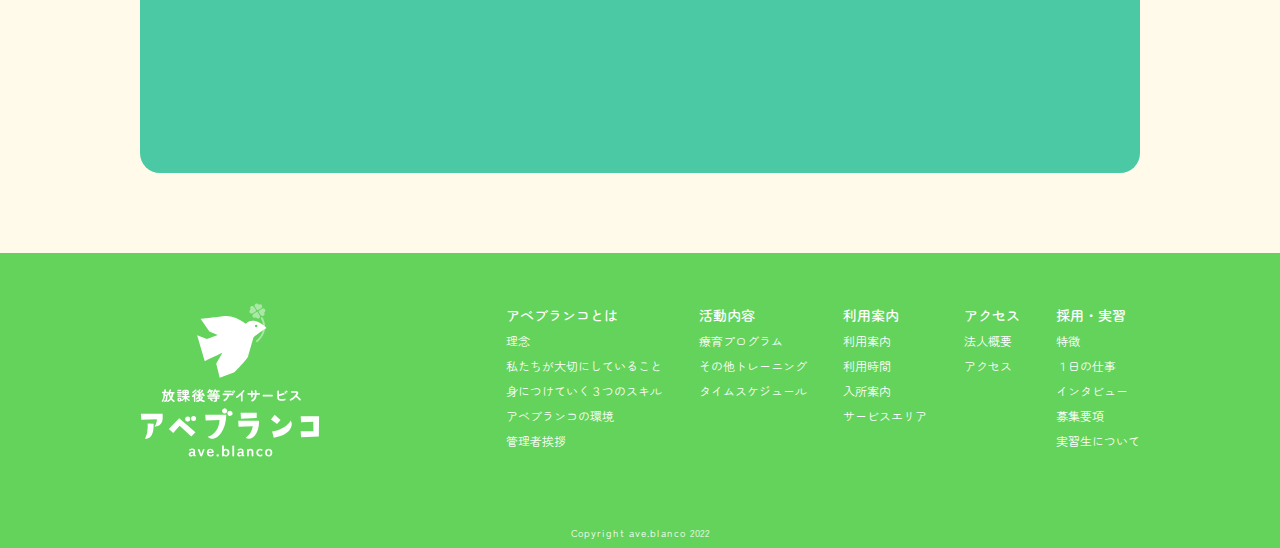
<file: commute.html>
<!DOCTYPE html>
<html lang="ja">

<head>
    <meta charset="UTF-8">
    <title>利用案内｜放課後等デイサービス アベブランコ</title>
    <meta name="viewport" content="width=device-width,initial-scale=1.0">
    <meta name="format-detection" content="telephone=no">
    <link rel="icon" href="./asset/css/favicon.ico">
    <link rel="apple-touch-icon" sizes="180x180" href="./asset/images/image/apple-touch-icon.png">
    <meta name="keywords" content="アベブランコ,放課後等デイサービス,久留米,ave.blanco,福岡,放デイ">
    <meta name="description" content="「いろんな自分色の羽で社会へはばたくサポートを」アベブランコは福岡県久留米市にある放課後等デイサービスです。">

    <link rel="stylesheet" type="text/css" href="./asset/css/style.css">
    <link rel="stylesheet" type="text/css" href="./asset/css/slick.css" media="screen">
    <link rel="stylesheet" type="text/css" href="./asset/css/slick-theme.css" media="screen">

    <link rel="preconnect" href="https://fonts.googleapis.com">
    <link rel="preconnect" href="https://fonts.gstatic.com" crossorigin>
    <link href="https://fonts.googleapis.com/css2?family=Noto+Sans+JP:wght@100;300;400;500;700;900&display=swap" rel="stylesheet">
    <link href="https://fonts.googleapis.com/css2?family=Zen+Maru+Gothic:wght@300;400;500;700;900&display=swap" rel="stylesheet">

    <script type="text/javascript" src="./asset/js/jquery-1.11.2.min.js"></script>
    <script type="text/javascript" src="./asset/js/common.js"></script>
    <script>
        $(function() {
            $('.menu').on('click', function() {
                $(this).toggleClass('active');
                $("#humnav").toggleClass('active');
            })
        })
        $(function() {
            $('#humnav a').on('click', function() {
                $('#humnav').toggleClass('active');
                $(".menu").toggleClass('active');
            })
        });
    </script>
</head>

<body>
    <!-- メニュー -->
    <div class="pc">
        <div id="pc_nav">
            <h1 id="pc_nav_logo">
                <a href="index.html"><img src="./asset/image/top_logo.svg" alt="放課後等デイサービス アベブランコ"></a>
            </h1>
            <div id="pc_nav_wrap">
                <a href="about.html">アベブランコとは</a>　　<a href="activity.html">活動案内</a>　　<a href="commute.html">利用案内</a>　　<a href="access.html">アクセス</a>　　<a href="recruit.html">採用・実習</a>
            </div>
            <div id="pc_nav_btn">
                <a href="inquiry.html">お問い合わせ</a>
            </div>
        </div>
    </div>

    <div id="sp_menu" class="sp">
        <h1 id="sp_menu_logo">
			<a href="index.html">
            	<img src="./asset/image/top_logo.svg" alt="放課後等デイサービス アベブランコ">
			</a>
        </h1>
        <div class="fullscreenmenu">
            <div id="humnav">
                <div class="spmenubtn_0"><a href="index.html"><img src="./asset/image/spmenu_logo.svg" alt="放課後等デイサービス アベブランコ"></a></div>
                <div class="spmenubtn_1"><a href="about.html">アベブランコとは</a></div>
                <div class="spmenubtn_1"><a href="activity.html">活動内容</a></div>
                <div class="spmenubtn_1"><a href="commute.html">利用案内</a></div>
                <div class="spmenubtn_1"><a href="access.html">アクセス</a></div>
                <div class="spmenubtn_1"><a href="recruit.html">採用・実習</a></div>
                <div class="spmenubtn_2"><a href="inquiry.html"><img src="./asset/image/spmenu_btn_inquiry.svg" alt="お問い合わせ"></a></div>
            </div>
        </div>
        <div class="menu">
            <span></span>
            <span></span>
            <span></span>
        </div>
    </div>
    <!-- ヘッダー終わり -->

    <!-- トップイメージ・ページ内メニュー -->
    <div class="page_top_img">
        <img src="./asset/image/com_topimage_pc.jpg" alt="" class="pc">
        <img src="./asset/image/com_topimage_sp.jpg" alt="" class="sp">
        <div class="page_top_nami">
            <img src="./asset/image/top_slider_nami.svg" alt="">
        </div>
    </div>
    <h2 class="page_title">
        利用案内
    </h2>
    <div class="sub_menu">
        <a href="#guide">利用案内</a> ｜ <a href="#time">利用時間</a> ｜ <a href="#process">入所案内</a> ｜ <a href="#area">サービスエリア</a>
    </div>

    <!-- 利用案内 -->
    <div id="guide" class="com_guide_wrap">
        <h3 class="com_guide_title">
            利用案内
            <div class="com_guide_b3 fade_l">
                <img src="./asset/image/brid__03.svg" alt="">
            </div>
        </h3>
        <div class="com_guide_inner">
            <div class="com_guide_box">
                <div class="com_guide_ttl fade_u">
                    <img src="./asset/image/com_guide_01.svg" alt="対象児">
                </div>
                <div class="com_guide_txt fade_u">
                    受給者証をお持ちの小学生〜高校生
                </div>
            </div>
            <div class="com_guide_box">
                <div class="com_guide_ttl fade_u">
                    <img src="./asset/image/com_guide_02.svg" alt="送迎">
                </div>
                <div class="com_guide_txt fade_u">
                    ［授業終了後］学校まで迎えに行き、帰りは自宅まで送ります。<br>
                    ［学校休業時］自宅まで送り迎えします。
                </div>
            </div>
            <div class="com_guide_box">
                <div class="com_guide_ttl fade_u">
                    <img src="./asset/image/com_guide_04.svg" alt="料金">
                </div>
                <div class="com_guide_txt fade_u">
                    放課後等のデイサービス事業の法定利用料に準じて計算し、ご負担いただきます。<br class="pc">
                    また、おやつ・活動費等は別途実費をご負担いただきます。
                </div>
            </div>
        </div>
        <div class="c1 fade_r">
            <img src="./asset/image/cloud__03.svg" alt="">
        </div>
        <div class="c2 fade_l">
            <img src="./asset/image/cloud__01.svg" alt="">
        </div>
        <div class="b7 fade_r">
            <img src="./asset/image/brid__07.svg" alt="">
        </div>
    </div>

    <!-- 利用時間 -->
    <div id="time" class="com_time_wrap">
        <h3 class="com_time_title">
            利用時間
            <div class="com_time_b3 fade_l">
                <img src="./asset/image/brid__03.svg" alt="">
            </div>
        </h3>
        <div class="com_time_inner">
            <div class="com_time_box1 fade_u">
                <span>［授業終了後］</span>１３：００〜１７：３０
            </div>
            <div class="com_time_box1 fade_u">
                <span>［学校休業時］</span>０９：００〜１６：３０
            </div>
            <div class="com_time_box2 fade_u">
                日曜日、祝日、お盆（8/13〜15）、<br class="sp">年末年始（12/29〜1/3）はお休みです。<br>
				職員研修のための臨時休業があります。
            </div>
        </div>
    </div>

    <!-- 入所案内 -->
    <div id="process" class="com_process_wrap">
        <h3 class="com_process_title">
            入所案内
            <div class="com_process_b3 fade_l">
                <img src="./asset/image/brid__03.svg" alt="">
            </div>
        </h3>
        <div class="com_process_inner">
            <div class="com_process_flow fade_u">
                <img src="./asset/image/com_process.svg" alt="">
            </div>
            <div class="com_process_txt fade_u">
                アベブランコは放課後等デイサービスですので、基本的には通所受給者証が必要となります。通所受給者証についての詳しい説明は次のWebサイトをご確認ください。<br>
                （<a href="https://www.city.kurume.fukuoka.jp/1070kenkou/2010fukushi/3030shougaishazaitaku/2015-0223-1019-91.html" target="_blank" rel="noopener noreferrer">久留米市　障害児通所支援の利用方法</a>）<br>
                通所受給者証を交付を受けた後、アベブランコに見学・体験に来ていただき、アベブランコが実際にどんなところかを、お子さまに感じていただきたいと思います。<br>
                その上で、アベブランコに通いたいと思っていただければご契約へと進み、その後利用開始となります。
            </div>
        </div>
        <div class="c1 fade_u">
            <img src="./asset/image/cloud__02.svg" alt="">
        </div>
        <div class="c2 fade_r">
            <img src="./asset/image/cloud__01.svg" alt="">
        </div>
        <div class="b6 fade_l">
            <img src="./asset/image/brid__06.svg" alt="">
        </div>
        <div class="b2 fade_r">
            <img src="./asset/image/brid__02.svg" alt="">
        </div>
    </div>

    <!-- サービスエリア -->
    <div id="area" class="com_area_wrap">
        <h3 class="com_area_title">
            サービスエリア
            <div class="com_area_b3 fade_l">
                <img src="./asset/image/brid__03.svg" alt="">
            </div>
        </h3>
        <div class="com_area_inner">
            <div class="com_area_txt fade_u">
                久留米市内で送迎可能な範囲<br>
                （詳しくはご相談下さい。）
            </div>
            <iframe src="https://www.google.com/maps/embed?pb=!1m18!1m12!1m3!1d3335.3849256580984!2d130.49666715120145!3d33.28259138072812!2m3!1f0!2f0!3f0!3m2!1i1024!2i768!4f40!3m3!1m2!1s0x3541a59dbbef7bf3%3A0x938b6cbd601570bf!2z44Ki44OZ44OW44Op44Oz44Kz!5e0!3m2!1sja!2sjp!4v1663947380291!5m2!1sja!2sjp" style="border:0;" allowfullscreen="" loading="lazy" referrerpolicy="no-referrer-when-downgrade"></iframe>
        </div>
    </div>

    <!-- フッター -->
    <div class="footer_outer">
        <div class="footer_upside">
            <div class="footer_upside_inner">
                <div class="footer_upside_title fade_u">
                    お問い合わせ
                </div>
                <div class="footer_upside_txt fade_u">
                    ご相談・ご利用・ご見学に関するお問い合わせは、お電話もしくはメールフォームにてお気軽にご連絡ください。
                </div>
                <div class="footer_upside_btn">
                    <div class="footer_upside_tel fade_u">
                        <a href="tel:0942-27-5721">
                            <img src="./asset/image/inquiry_btn_ph.svg" alt="0942-27-5721">
                        </a>
                    </div>
                    <div class="footer_upside_mail fade_u">
                        <a href="inquiry.html">
                            <img src="./asset/image/inquiry_btn_mail.svg" alt="メールフォームからお問い合わせ">
                        </a>
                    </div>
                </div>
                <div class="footer_bird1 fade_r">
                    <img src="./asset/image/brid__07.svg" alt="">
                </div>
                <div class="footer_bird2 fade_l">
                    <img src="./asset/image/brid__06.svg" alt="">
                </div>
            </div>
        </div>
        <div class="footer_lowside">
            <div class="footer_lowside_inner">
                <div class="footer_lowside_box1">
                    <a href="index.html"><img src="./asset/image/spmenu_logo.svg" alt="放課後等デイサービス アベブランコ"></a>
                </div>
                <div class="footer_lowside_box2">
                    <a href="about.html"><span>アベブランコとは</span></a><br>
                    <a href="about.html#mission">理念</a><br>
                    <a href="about.html#vision">私たちが大切にしていること</a><br>
                    <a href="about.html#skil">身につけていく３つのスキル</a><br>
                    <a href="about.html#envi">アベブランコの環境</a><br>
                    <a href="about.html#greeting">管理者挨拶</a>
                </div>
                <div class="footer_lowside_box3">
                    <a href="activity.html"><span>活動内容</span></a><br>
                    <a href="activity.html#program">療育プログラム</a><br>
                    <a href="activity.html#training">その他トレーニング</a><br>
                    <a href="activity.html#schedule">タイムスケジュール</a>
                </div>
                <div class="footer_lowside_box4">
                    <a href="commute.html"><span>利用案内</span></a><br>
                    <a href="commute.html#guide">利用案内</a><br>
                    <a href="commute.html#time">利用時間</a><br>
                    <a href="commute.html#process">入所案内</a><br>
                    <a href="commute.html#area">サービスエリア</a>
                </div>
                <div class="footer_lowside_box5">
                    <a href="access.html"><span>アクセス</span></a><br>
                    <a href="access.html#profile">法人概要</a><br>
                    <a href="access.html#map">アクセス</a>
                </div>
                <div class="footer_lowside_box6">
                    <a href="recruit.html"><span>採用・実習</span></a><br>
                    <a href="recruit.html#feature">特徴</a><br>
                    <a href="recruit.html#flow">１日の仕事</a><br>
                    <a href="recruit.html#interview">インタビュー</a><br>
                    <a href="recruit.html#details">募集要項</a><br>
                    <a href="recruit.html#intern">実習生について</a>
                </div>
            </div>
            <div class="footer_copyright">
                Copyright ave.blanco 2022
            </div>
        </div>
    </div>
</body>

</html>
</file>
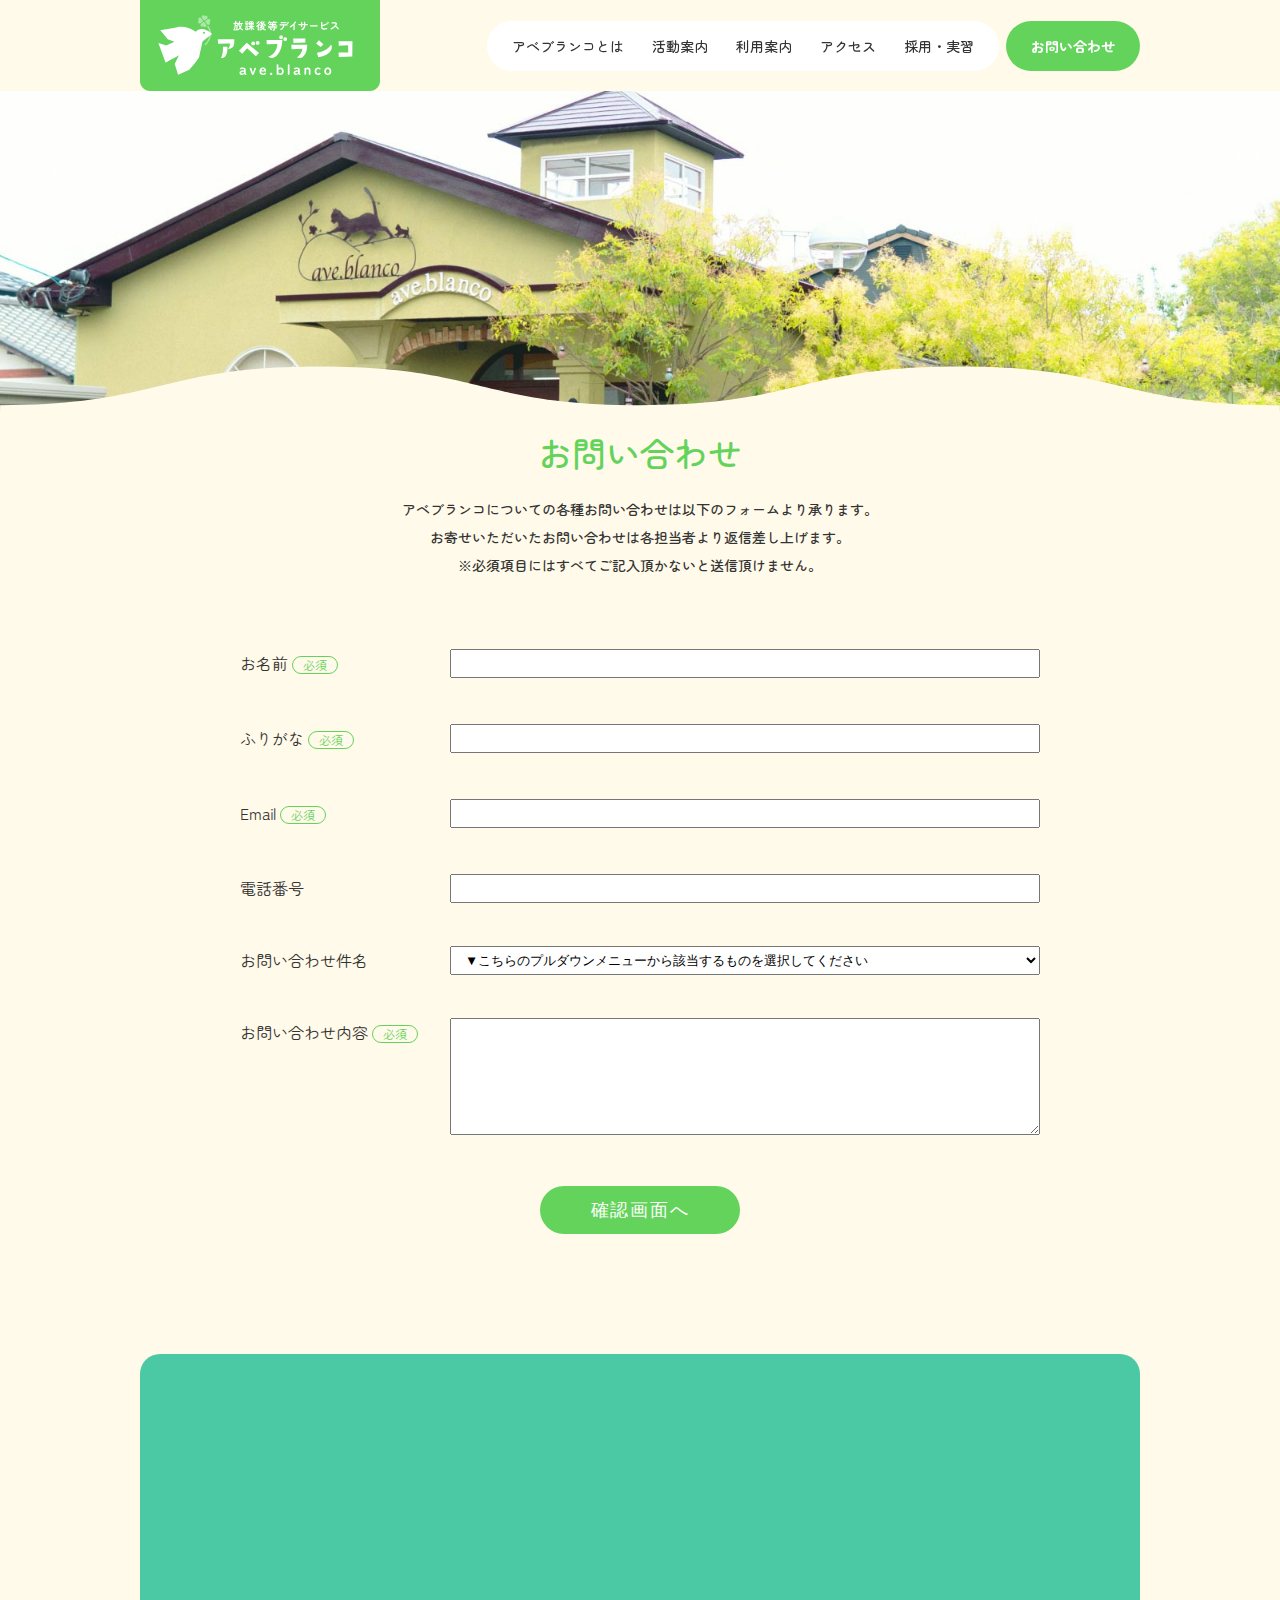
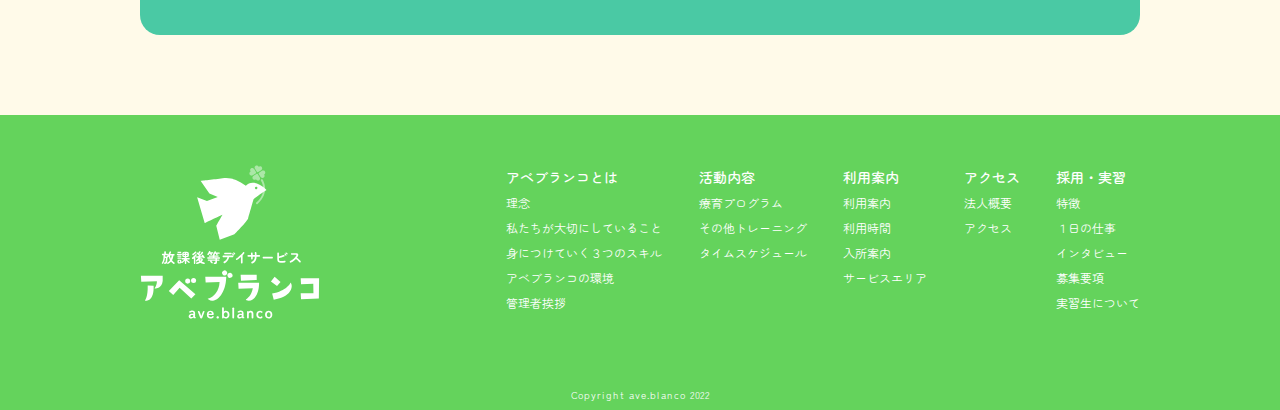
<file: inquiry.html>
<!DOCTYPE html>
<html lang="ja">

<head>
    <meta charset="UTF-8">
    <title>お問い合わせ｜放課後等デイサービス アベブランコ</title>
    <meta name="viewport" content="width=device-width,initial-scale=1.0">
    <meta name="format-detection" content="telephone=no">
    <link rel="icon" href="./asset/css/favicon.ico">
    <link rel="apple-touch-icon" sizes="180x180" href="./asset/images/image/apple-touch-icon.png">
    <meta name="keywords" content="アベブランコ,放課後等デイサービス,久留米,ave.blanco,福岡,放デイ">
    <meta name="description" content="「いろんな自分色の羽で社会へはばたくサポートを」アベブランコは福岡県久留米市にある放課後等デイサービスです。">

    <link rel="stylesheet" type="text/css" href="./asset/css/style.css">
    <link rel="stylesheet" type="text/css" href="./asset/css/slick.css" media="screen">
    <link rel="stylesheet" type="text/css" href="./asset/css/slick-theme.css" media="screen">

    <link rel="preconnect" href="https://fonts.googleapis.com">
    <link rel="preconnect" href="https://fonts.gstatic.com" crossorigin>
    <link href="https://fonts.googleapis.com/css2?family=Noto+Sans+JP:wght@100;300;400;500;700;900&display=swap" rel="stylesheet">
    <link href="https://fonts.googleapis.com/css2?family=Zen+Maru+Gothic:wght@300;400;500;700;900&display=swap" rel="stylesheet">

    <script type="text/javascript" src="./asset/js/jquery-1.11.2.min.js"></script>
    <script type="text/javascript" src="./asset/js/common.js"></script>
    <script>
        $(function() {
            $('.menu').on('click', function() {
                $(this).toggleClass('active');
                $("#humnav").toggleClass('active');
            })
        })
        $(function() {
            $('#humnav a').on('click', function() {
                $('#humnav').toggleClass('active');
                $(".menu").toggleClass('active');
            })
        });
    </script>
</head>

<body>
    <!-- メニュー -->
    <div class="pc">
        <div id="pc_nav">
            <h1 id="pc_nav_logo">
                <a href="index.html"><img src="./asset/image/top_logo.svg" alt="放課後等デイサービス アベブランコ"></a>
            </h1>
            <div id="pc_nav_wrap">
                <a href="about.html">アベブランコとは</a>　　<a href="activity.html">活動案内</a>　　<a href="commute.html">利用案内</a>　　<a href="access.html">アクセス</a>　　<a href="recruit.html">採用・実習</a>
            </div>
            <div id="pc_nav_btn">
                <a href="inquiry.html">お問い合わせ</a>
            </div>
        </div>
    </div>

    <div id="sp_menu" class="sp">
        <h1 id="sp_menu_logo">
			<a href="index.html">
	            <img src="./asset/image/top_logo.svg" alt="放課後等デイサービス アベブランコ">
			</a>
        </h1>
        <div class="fullscreenmenu">
            <div id="humnav">
                <div class="spmenubtn_0"><a href="index.html"><img src="./asset/image/spmenu_logo.svg" alt="放課後等デイサービス アベブランコ"></a></div>
                <div class="spmenubtn_1"><a href="about.html">アベブランコとは</a></div>
                <div class="spmenubtn_1"><a href="activity.html">活動内容</a></div>
                <div class="spmenubtn_1"><a href="commute.html">利用案内</a></div>
                <div class="spmenubtn_1"><a href="access.html">アクセス</a></div>
                <div class="spmenubtn_1"><a href="recruit.html">採用・実習</a></div>
                <div class="spmenubtn_2"><a href="inquiry.html"><img src="./asset/image/spmenu_btn_inquiry.svg" alt="お問い合わせ"></a></div>
            </div>
        </div>
        <div class="menu">
            <span></span>
            <span></span>
            <span></span>
        </div>
    </div>
    <!-- ヘッダー終わり -->

    <!-- トップイメージ・ページ内メニュー -->
    <div class="page_top_img">
        <img src="./asset/image/inquiry_topimage_pc.jpg" alt="" class="pc">
        <img src="./asset/image/inquiry_topimage_sp.jpg" alt="" class="sp">
        <div class="page_top_nami">
            <img src="./asset/image/top_slider_nami.svg" alt="">
        </div>
    </div>
    <h2 class="page_title">
        お問い合わせ
    </h2>
    <div class="inquiry_sub_menu">
        アベブランコについての各種お問い合わせは<br class="sp">以下のフォームより承ります。<br>
        お寄せいただいたお問い合わせは<br class="sp">各担当者より返信差し上げます。<br>
        <span>※必須項目にはすべてご記入頂かないと送信頂けません。</span>
    </div>

    <!-- 理念 -->
    <div class="inquiry_wrap">
        <form id="contents_main" method="post" action="mail.php">
            <table>
                <tr>
                    <td class="table_item">お名前 <span>必須</span></td>
                    <td class="table_text"><input type="text" name="お名前" required></td>
                </tr>
                <tr>
                    <td class="table_item">ふりがな <span>必須</span></td>
                    <td class="table_text"><input type="text" name="ふりがな" required></td>
                </tr>
                <tr>
                    <td class="table_item">Email <span>必須</span></td>
                    <td class="table_text"><input type="text"  name="Email" required></td>
                </tr>
                <tr>
                    <td class="table_item">電話番号</td>
                    <td class="table_text"><input type="tel" name="電話番号"></td>
                </tr>
                <tr>
                    <td class="table_item">お問い合わせ<br class="sp">件名</td>
                    <td class="table_text">
                        <select name="お問い合わせ件名">
                            <option value="" selected hidden>▼こちらのプルダウンメニューから該当するものを選択してください</option>
                            <option value="アベブランコへの通所に関するお問い合わせ・見学のお申し込み">アベブランコへの通所に関するお問い合わせ・見学のお申し込み</option>
                            <option value="アベブランコへの採用に関するお問い合わせ・見学のお申し込み">採用に関するお問い合わせ・見学のお申し込み</option>
                            <option value="その他のお問い合わせ">その他のお問い合わせ</option>
                        </select>
                    </td>
                </tr>
                <tr>
                    <td class="table_item">お問い合わせ<br class="sp">内容 <span>必須</span></td>
                    <td class="table_text">
                        <textarea name="お問い合わせ内容" rows="7" cols="45" required></textarea>
                    </td>
                </tr>
            </table>
            <div class="entry_button">
                <input class="button" type="submit" value="確認画面へ">
            </div>
        </form>
    </div>

    <!-- フッター -->
    <div class="footer_outer">
        <div class="footer_upside">
            <div class="footer_upside_inner">
                <div class="footer_upside_title fade_u">
                    お問い合わせ
                </div>
                <div class="footer_upside_txt fade_u">
                    ご相談・ご利用・ご見学に関するお問い合わせは、お電話もしくはメールフォームにてお気軽にご連絡ください。
                </div>
                <div class="footer_upside_btn">
                    <div class="footer_upside_tel fade_u">
                        <a href="tel:0942-27-5721">
                            <img src="./asset/image/inquiry_btn_ph.svg" alt="0942-27-5721">
                        </a>
                    </div>
                    <div class="footer_upside_mail fade_u">
                        <a href="inquiry.html">
                            <img src="./asset/image/inquiry_btn_mail.svg" alt="メールフォームからお問い合わせ">
                        </a>
                    </div>
                </div>
                <div class="footer_bird1 fade_r">
                    <img src="./asset/image/brid__07.svg" alt="">
                </div>
                <div class="footer_bird2 fade_l">
                    <img src="./asset/image/brid__06.svg" alt="">
                </div>
            </div>
        </div>
        <div class="footer_lowside">
            <div class="footer_lowside_inner">
                <div class="footer_lowside_box1">
                    <a href="index.html"><img src="./asset/image/spmenu_logo.svg" alt="放課後等デイサービス アベブランコ"></a>
                </div>
                <div class="footer_lowside_box2">
                    <a href="about.html"><span>アベブランコとは</span></a><br>
                    <a href="about.html#mission">理念</a><br>
                    <a href="about.html#vision">私たちが大切にしていること</a><br>
                    <a href="about.html#skil">身につけていく３つのスキル</a><br>
                    <a href="about.html#envi">アベブランコの環境</a><br>
                    <a href="about.html#greeting">管理者挨拶</a>
                </div>
                <div class="footer_lowside_box3">
                    <a href="activity.html"><span>活動内容</span></a><br>
                    <a href="activity.html#program">療育プログラム</a><br>
                    <a href="activity.html#training">その他トレーニング</a><br>
                    <a href="activity.html#schedule">タイムスケジュール</a>
                </div>
                <div class="footer_lowside_box4">
                    <a href="commute.html"><span>利用案内</span></a><br>
                    <a href="commute.html#guide">利用案内</a><br>
                    <a href="commute.html#time">利用時間</a><br>
                    <a href="commute.html#process">入所案内</a><br>
                    <a href="commute.html#area">サービスエリア</a>
                </div>
                <div class="footer_lowside_box5">
                    <a href="access.html"><span>アクセス</span></a><br>
                    <a href="access.html#profile">法人概要</a><br>
                    <a href="access.html#map">アクセス</a>
                </div>
                <div class="footer_lowside_box6">
                    <a href="recruit.html"><span>採用・実習</span></a><br>
                    <a href="recruit.html#feature">特徴</a><br>
                    <a href="recruit.html#flow">１日の仕事</a><br>
                    <a href="recruit.html#interview">インタビュー</a><br>
                    <a href="recruit.html#details">募集要項</a><br>
                    <a href="recruit.html#intern">実習生について</a>
                </div>
            </div>
            <div class="footer_copyright">
                Copyright ave.blanco 2022
            </div>
        </div>
    </div>
</body>

</html>
</file>
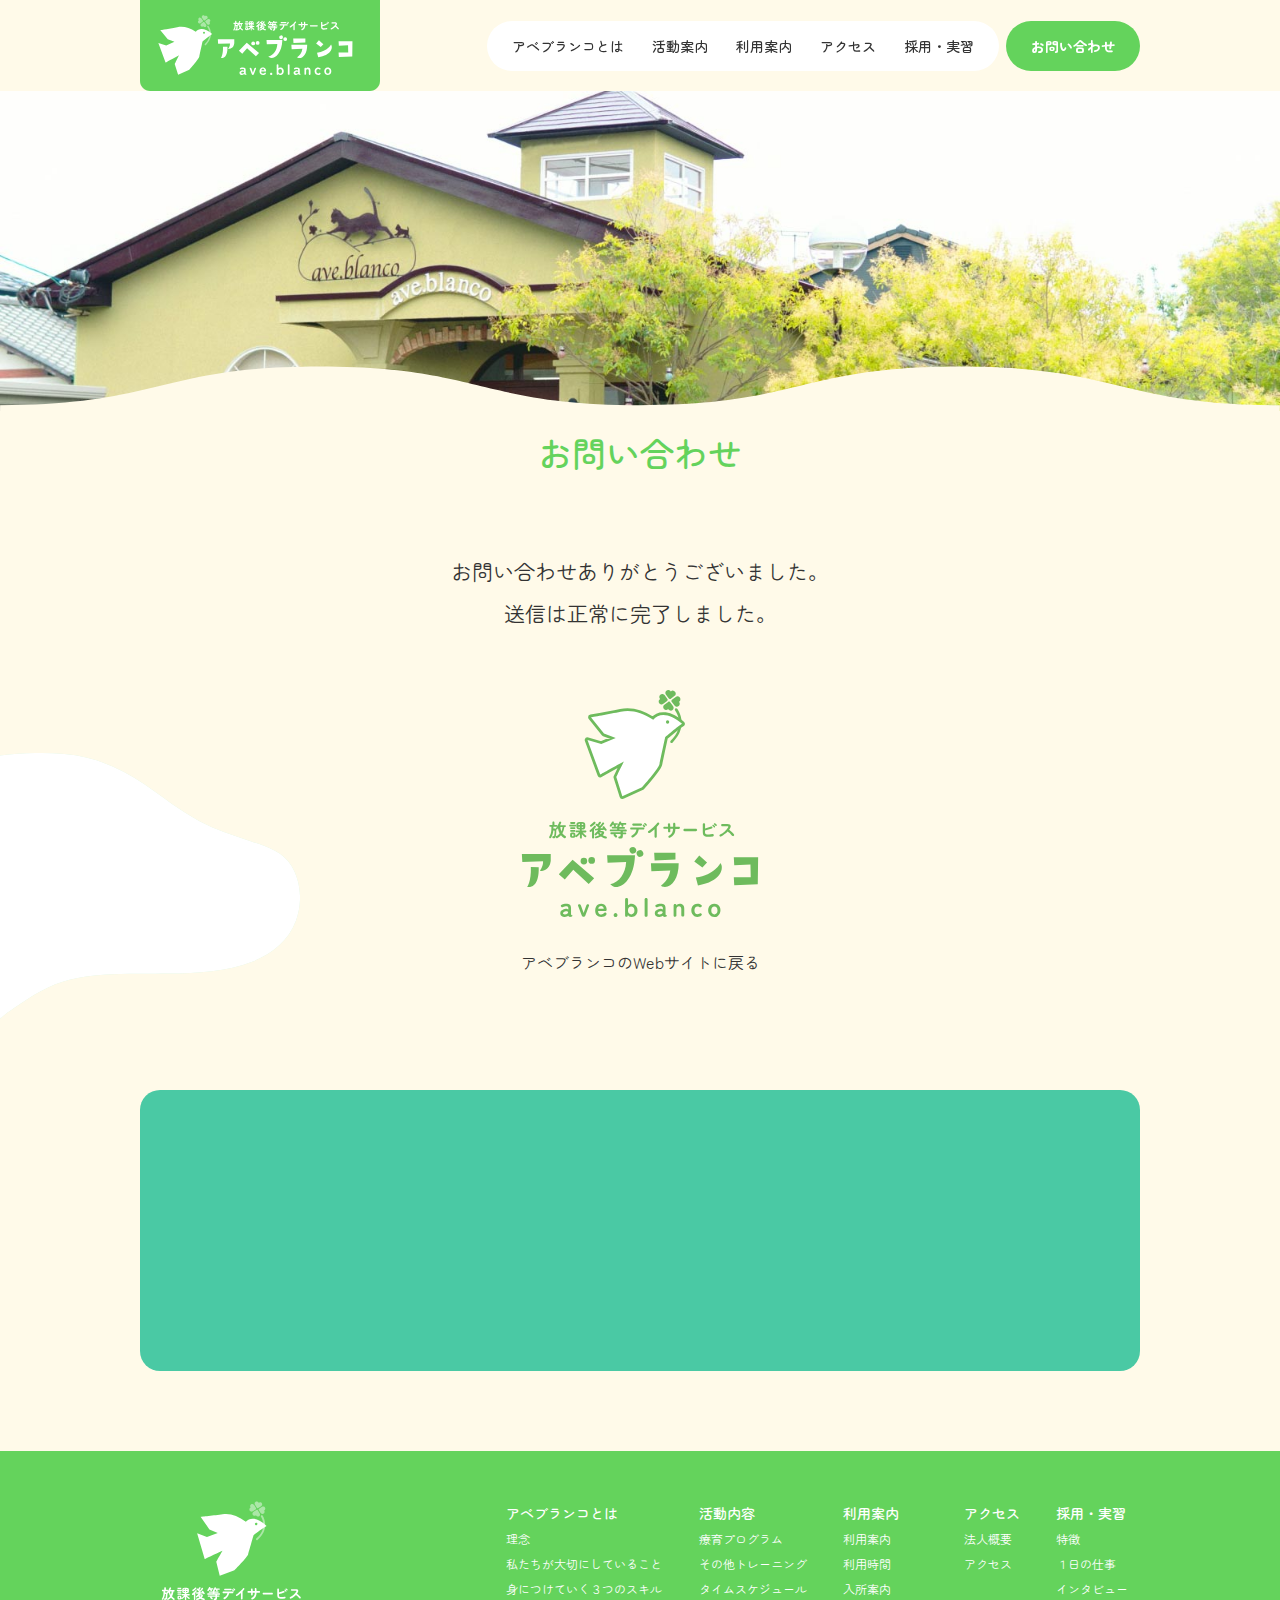
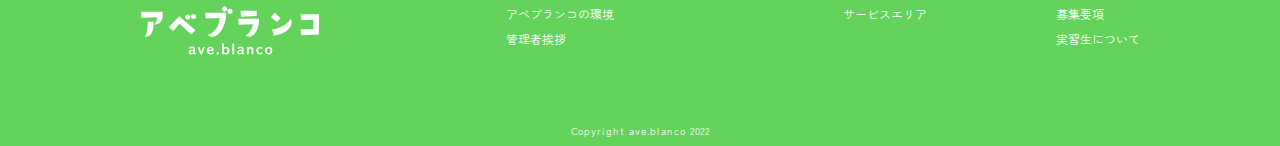
<file: inquiry_thanks.html>
<!DOCTYPE html>
<html lang="ja">

<head>
    <meta charset="UTF-8">
    <title>お問い合わせありがとうございました｜放課後等デイサービス アベブランコ</title>
    <meta name="viewport" content="width=device-width,initial-scale=1.0">
    <meta name="format-detection" content="telephone=no">
    <link rel="icon" href="./asset/css/favicon.ico">
    <link rel="apple-touch-icon" sizes="180x180" href="./asset/images/image/apple-touch-icon.png">
    <meta name="keywords" content="アベブランコ,放課後等デイサービス,久留米,ave.blanco,福岡,放デイ">
    <meta name="description" content="「いろんな自分色の羽で社会へはばたくサポートを」アベブランコは福岡県久留米市にある放課後等デイサービスです。">

    <link rel="stylesheet" type="text/css" href="./asset/css/style.css">
    <link rel="stylesheet" type="text/css" href="./asset/css/slick.css" media="screen">
    <link rel="stylesheet" type="text/css" href="./asset/css/slick-theme.css" media="screen">

    <link rel="preconnect" href="https://fonts.googleapis.com">
    <link rel="preconnect" href="https://fonts.gstatic.com" crossorigin>
    <link href="https://fonts.googleapis.com/css2?family=Noto+Sans+JP:wght@100;300;400;500;700;900&display=swap" rel="stylesheet">
    <link href="https://fonts.googleapis.com/css2?family=Zen+Maru+Gothic:wght@300;400;500;700;900&display=swap" rel="stylesheet">

    <script type="text/javascript" src="./asset/js/jquery-1.11.2.min.js"></script>
    <script type="text/javascript" src="./asset/js/common.js"></script>
    <script>
        $(function() {
            $('.menu').on('click', function() {
                $(this).toggleClass('active');
                $("#humnav").toggleClass('active');
            })
        })
        $(function() {
            $('#humnav a').on('click', function() {
                $('#humnav').toggleClass('active');
                $(".menu").toggleClass('active');
            })
        });
    </script>
</head>

<body>
    <!-- メニュー -->
    <div class="pc">
        <div id="pc_nav">
            <h1 id="pc_nav_logo">
                <a href="index.html"><img src="./asset/image/top_logo.svg" alt="放課後等デイサービス アベブランコ"></a>
            </h1>
            <div id="pc_nav_wrap">
                <a href="about.html">アベブランコとは</a>　　<a href="activity.html">活動案内</a>　　<a href="commute.html">利用案内</a>　　<a href="access.html">アクセス</a>　　<a href="recruit.html">採用・実習</a>
            </div>
            <div id="pc_nav_btn">
                <a href="inquiry.html">お問い合わせ</a>
            </div>
        </div>
    </div>

    <div id="sp_menu" class="sp">
        <h1 id="sp_menu_logo">
			<a href="index.html">
	            <img src="./asset/image/top_logo.svg" alt="放課後等デイサービス アベブランコ">
			</a>
        </h1>
        <div class="fullscreenmenu">
            <div id="humnav">
                <div class="spmenubtn_0"><a href="index.html"><img src="./asset/image/spmenu_logo.svg" alt="放課後等デイサービス アベブランコ"></a></div>
                <div class="spmenubtn_1"><a href="about.html">アベブランコとは</a></div>
                <div class="spmenubtn_1"><a href="activity.html">活動内容</a></div>
                <div class="spmenubtn_1"><a href="commute.html">利用案内</a></div>
                <div class="spmenubtn_1"><a href="access.html">アクセス</a></div>
                <div class="spmenubtn_1"><a href="recruit.html">採用・実習</a></div>
                <div class="spmenubtn_2"><a href="inquiry.html"><img src="./asset/image/spmenu_btn_inquiry.svg" alt="お問い合わせ"></a></div>
            </div>
        </div>
        <div class="menu">
            <span></span>
            <span></span>
            <span></span>
        </div>
    </div>
    <!-- ヘッダー終わり -->

    <!-- トップイメージ・ページ内メニュー -->
    <div class="page_top_img">
        <img src="./asset/image/inquiry_topimage_pc.jpg" alt="" class="pc">
        <img src="./asset/image/inquiry_topimage_sp.jpg" alt="" class="sp">
        <div class="page_top_nami">
            <img src="./asset/image/top_slider_nami.svg" alt="">
        </div>
    </div>
    <h2 class="page_title">
        お問い合わせ
    </h2>

    <!-- ありがとうメッセージ -->
    <div class="inquiry_th_wrap">
        <div class="inquiry_th_txt">
            お問い合わせありがとうございました。<br>
            送信は正常に完了しました。
        </div>
        <div class="inquiry_th_logo">
            <a href="index.html">
                <img src="./asset/image/inquiry_th_logo.svg" alt="アベブランコ">
            </a>
        </div>
        <div class="inquiry_th_link">
            <a href="index.html">アベブランコのWebサイトに戻る</a>
        </div>
        <div class="c1 fade_u">
            <img src="./asset/image/cloud__02.svg" alt="">
        </div>
        <div class="c2">
            <img src="./asset/image/cloud__03.svg" alt="">
        </div>
        <div class="b1 fade_l">
            <img src="./asset/image/brid__01.svg" alt="">
        </div>
        <div class="b2 fade_r">
            <img src="./asset/image/brid__02.svg" alt="">
        </div>
        <div class="b3 fade_l">
            <img src="./asset/image/brid__03.svg" alt="">
        </div>
    </div>

    <!-- フッター -->
    <div class="footer_outer">
        <div class="footer_upside">
            <div class="footer_upside_inner">
                <div class="footer_upside_title fade_u">
                    お問い合わせ
                </div>
                <div class="footer_upside_txt fade_u">
                    ご相談・ご利用・ご見学に関するお問い合わせは、お電話もしくはメールフォームにてお気軽にご連絡ください。
                </div>
                <div class="footer_upside_btn">
                    <div class="footer_upside_tel fade_u">
                        <a href="tel:0942-27-5721">
                            <img src="./asset/image/inquiry_btn_ph.svg" alt="0942-27-5721">
                        </a>
                    </div>
                    <div class="footer_upside_mail fade_u">
                        <a href="inquiry.html">
                            <img src="./asset/image/inquiry_btn_mail.svg" alt="メールフォームからお問い合わせ">
                        </a>
                    </div>
                </div>
                <div class="footer_bird1 fade_r">
                    <img src="./asset/image/brid__07.svg" alt="">
                </div>
                <div class="footer_bird2 fade_l">
                    <img src="./asset/image/brid__06.svg" alt="">
                </div>
            </div>
        </div>
        <div class="footer_lowside">
            <div class="footer_lowside_inner">
                <div class="footer_lowside_box1">
                    <a href="index.html"><img src="./asset/image/spmenu_logo.svg" alt="放課後等デイサービス アベブランコ"></a>
                </div>
                <div class="footer_lowside_box2">
                    <a href="about.html"><span>アベブランコとは</span></a><br>
                    <a href="about.html#mission">理念</a><br>
                    <a href="about.html#vision">私たちが大切にしていること</a><br>
                    <a href="about.html#skil">身につけていく３つのスキル</a><br>
                    <a href="about.html#envi">アベブランコの環境</a><br>
                    <a href="about.html#greeting">管理者挨拶</a>
                </div>
                <div class="footer_lowside_box3">
                    <a href="activity.html"><span>活動内容</span></a><br>
                    <a href="activity.html#program">療育プログラム</a><br>
                    <a href="activity.html#training">その他トレーニング</a><br>
                    <a href="activity.html#schedule">タイムスケジュール</a>
                </div>
                <div class="footer_lowside_box4">
                    <a href="commute.html"><span>利用案内</span></a><br>
                    <a href="commute.html#guide">利用案内</a><br>
                    <a href="commute.html#time">利用時間</a><br>
                    <a href="commute.html#process">入所案内</a><br>
                    <a href="commute.html#area">サービスエリア</a>
                </div>
                <div class="footer_lowside_box5">
                    <a href="access.html"><span>アクセス</span></a><br>
                    <a href="access.html#profile">法人概要</a><br>
                    <a href="access.html#map">アクセス</a>
                </div>
                <div class="footer_lowside_box6">
                    <a href="recruit.html"><span>採用・実習</span></a><br>
                    <a href="recruit.html#feature">特徴</a><br>
                    <a href="recruit.html#flow">１日の仕事</a><br>
                    <a href="recruit.html#interview">インタビュー</a><br>
                    <a href="recruit.html#details">募集要項</a><br>
                    <a href="recruit.html#intern">実習生について</a>
                </div>
            </div>
            <div class="footer_copyright">
                Copyright ave.blanco 2022
            </div>
        </div>
    </div>
</body>

</html>
</file>
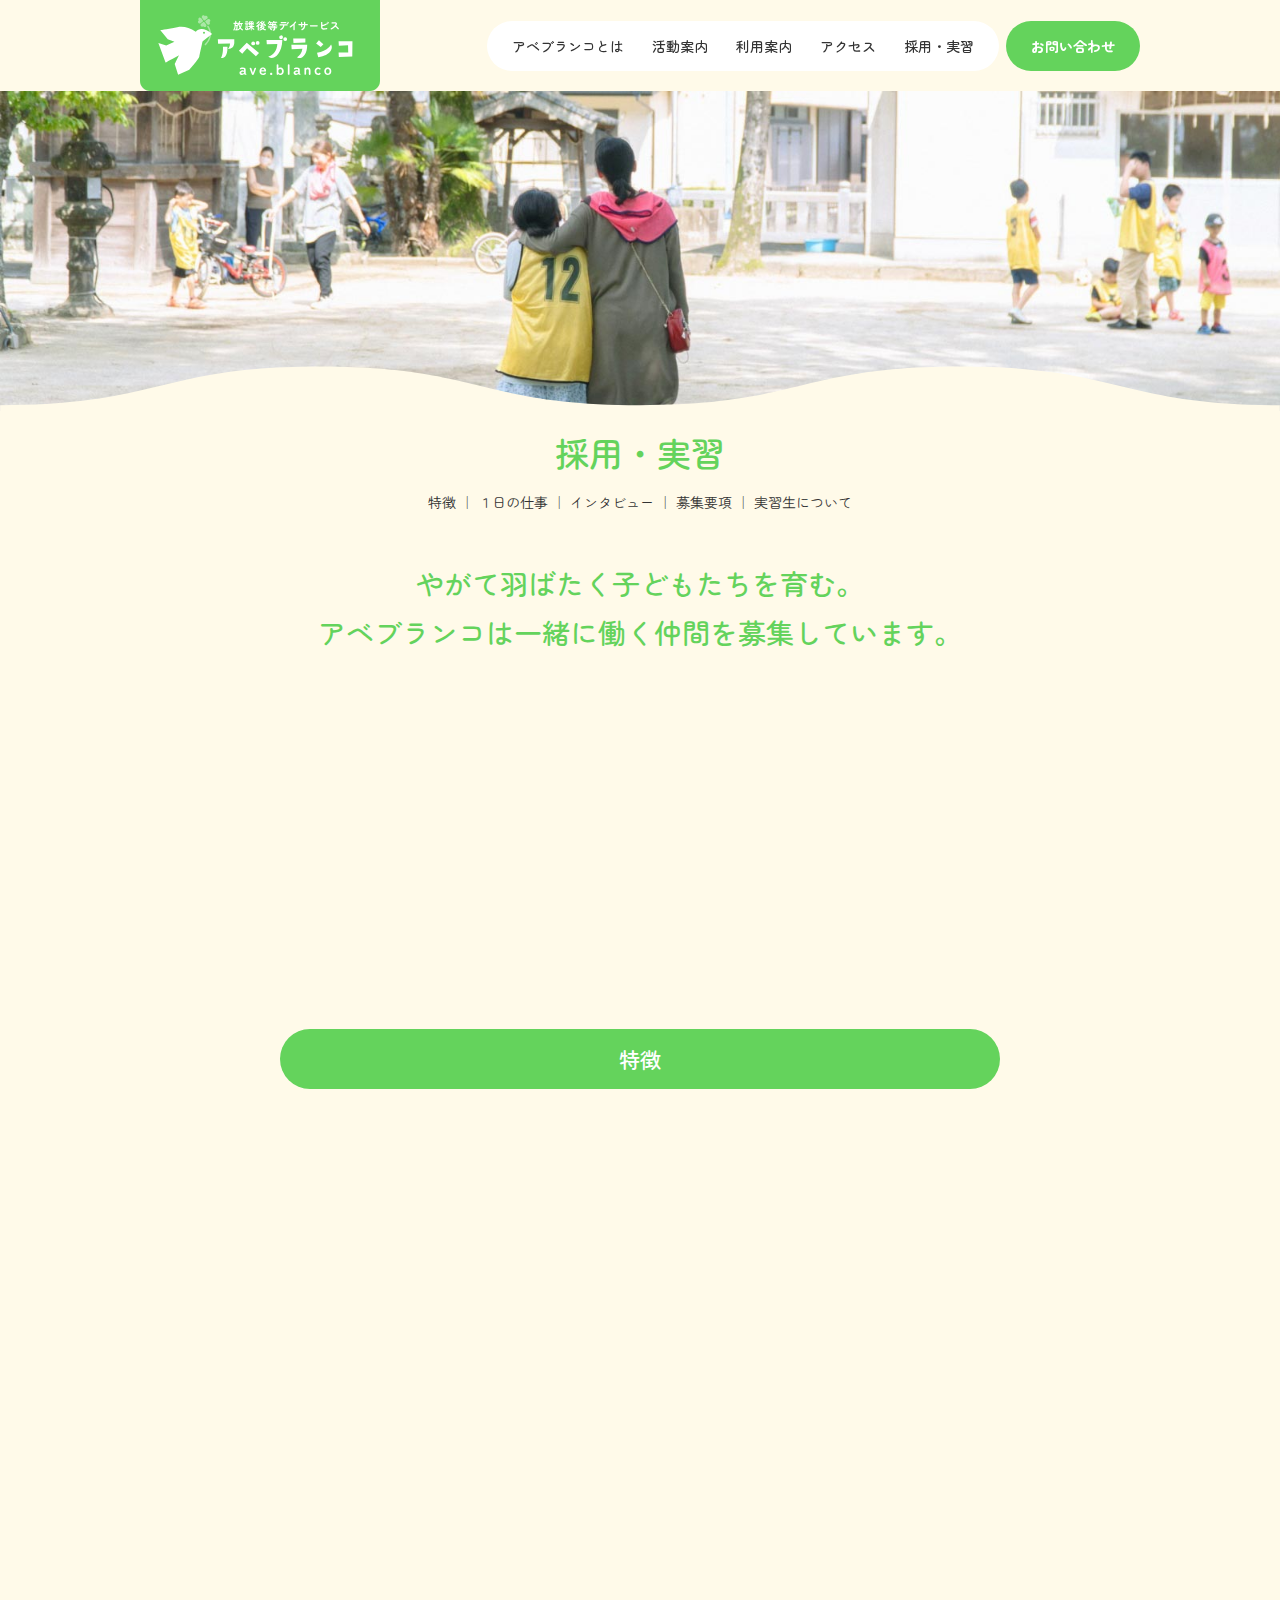
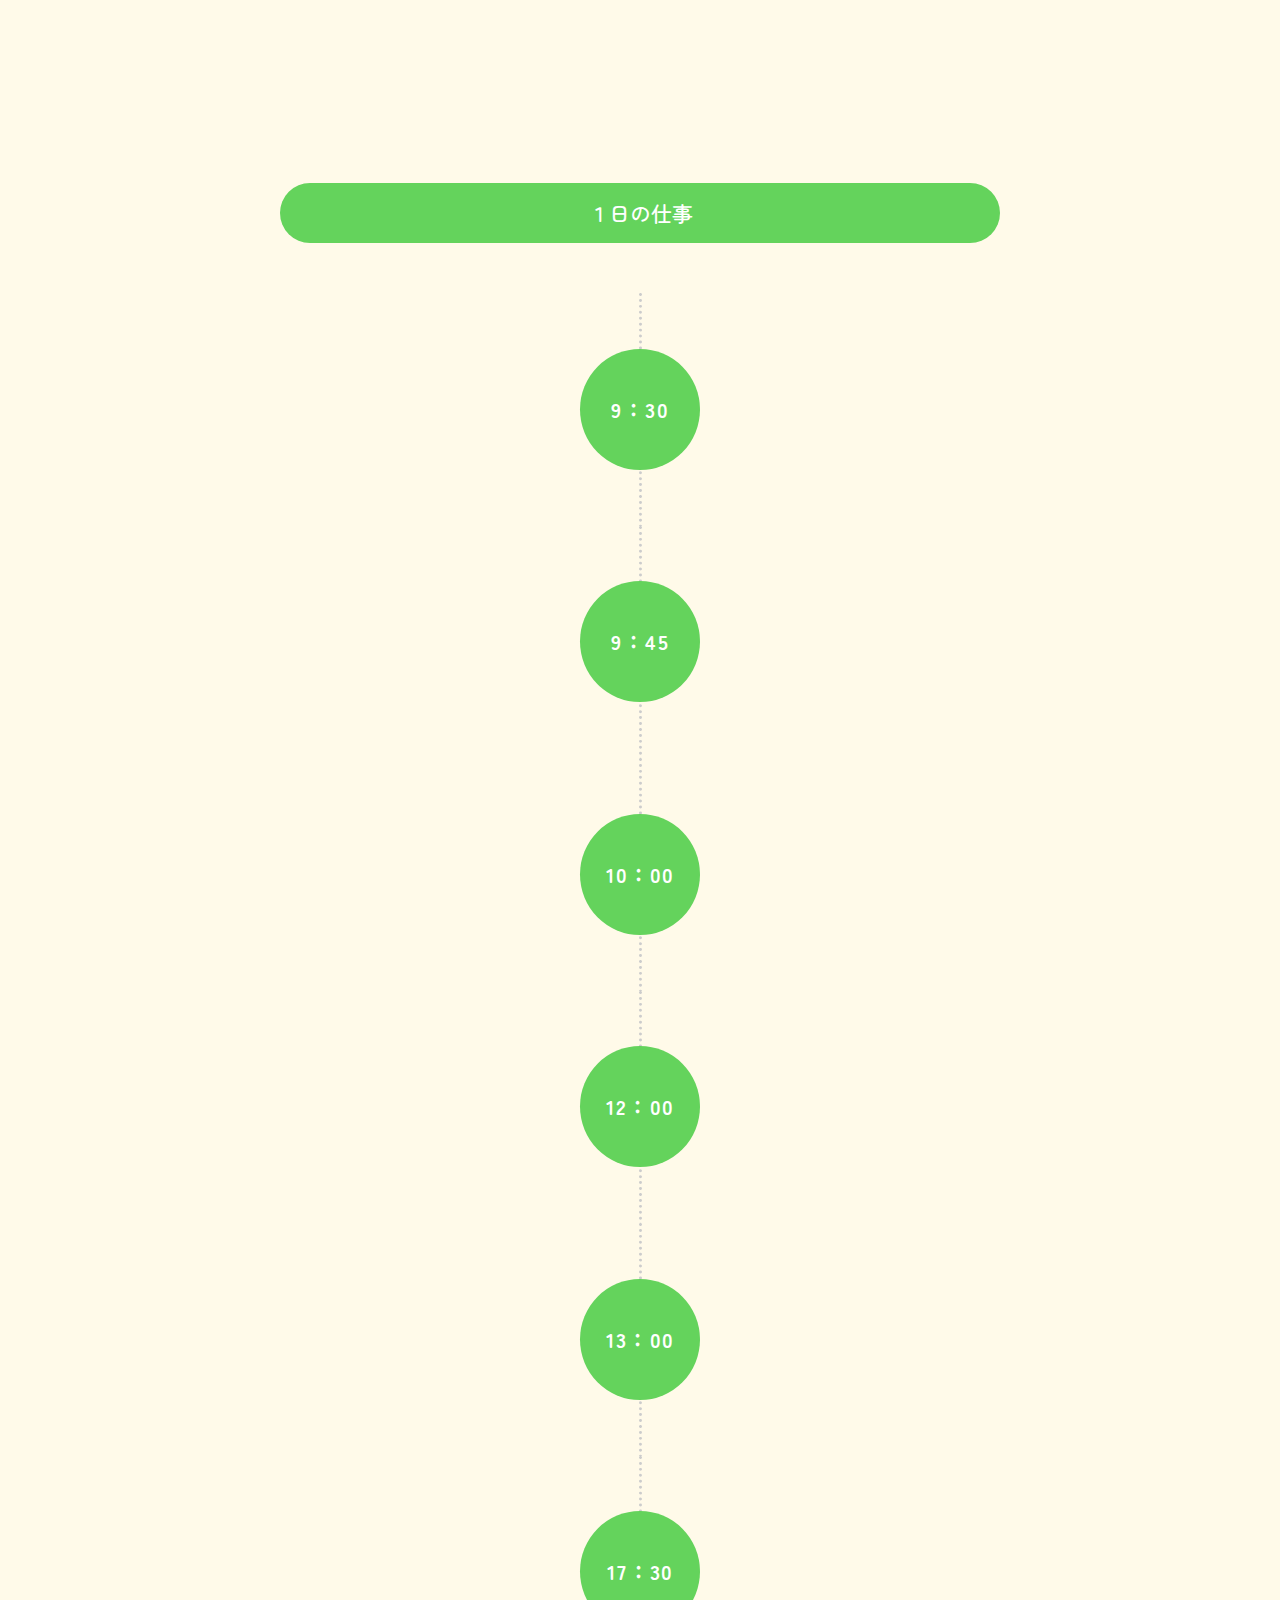
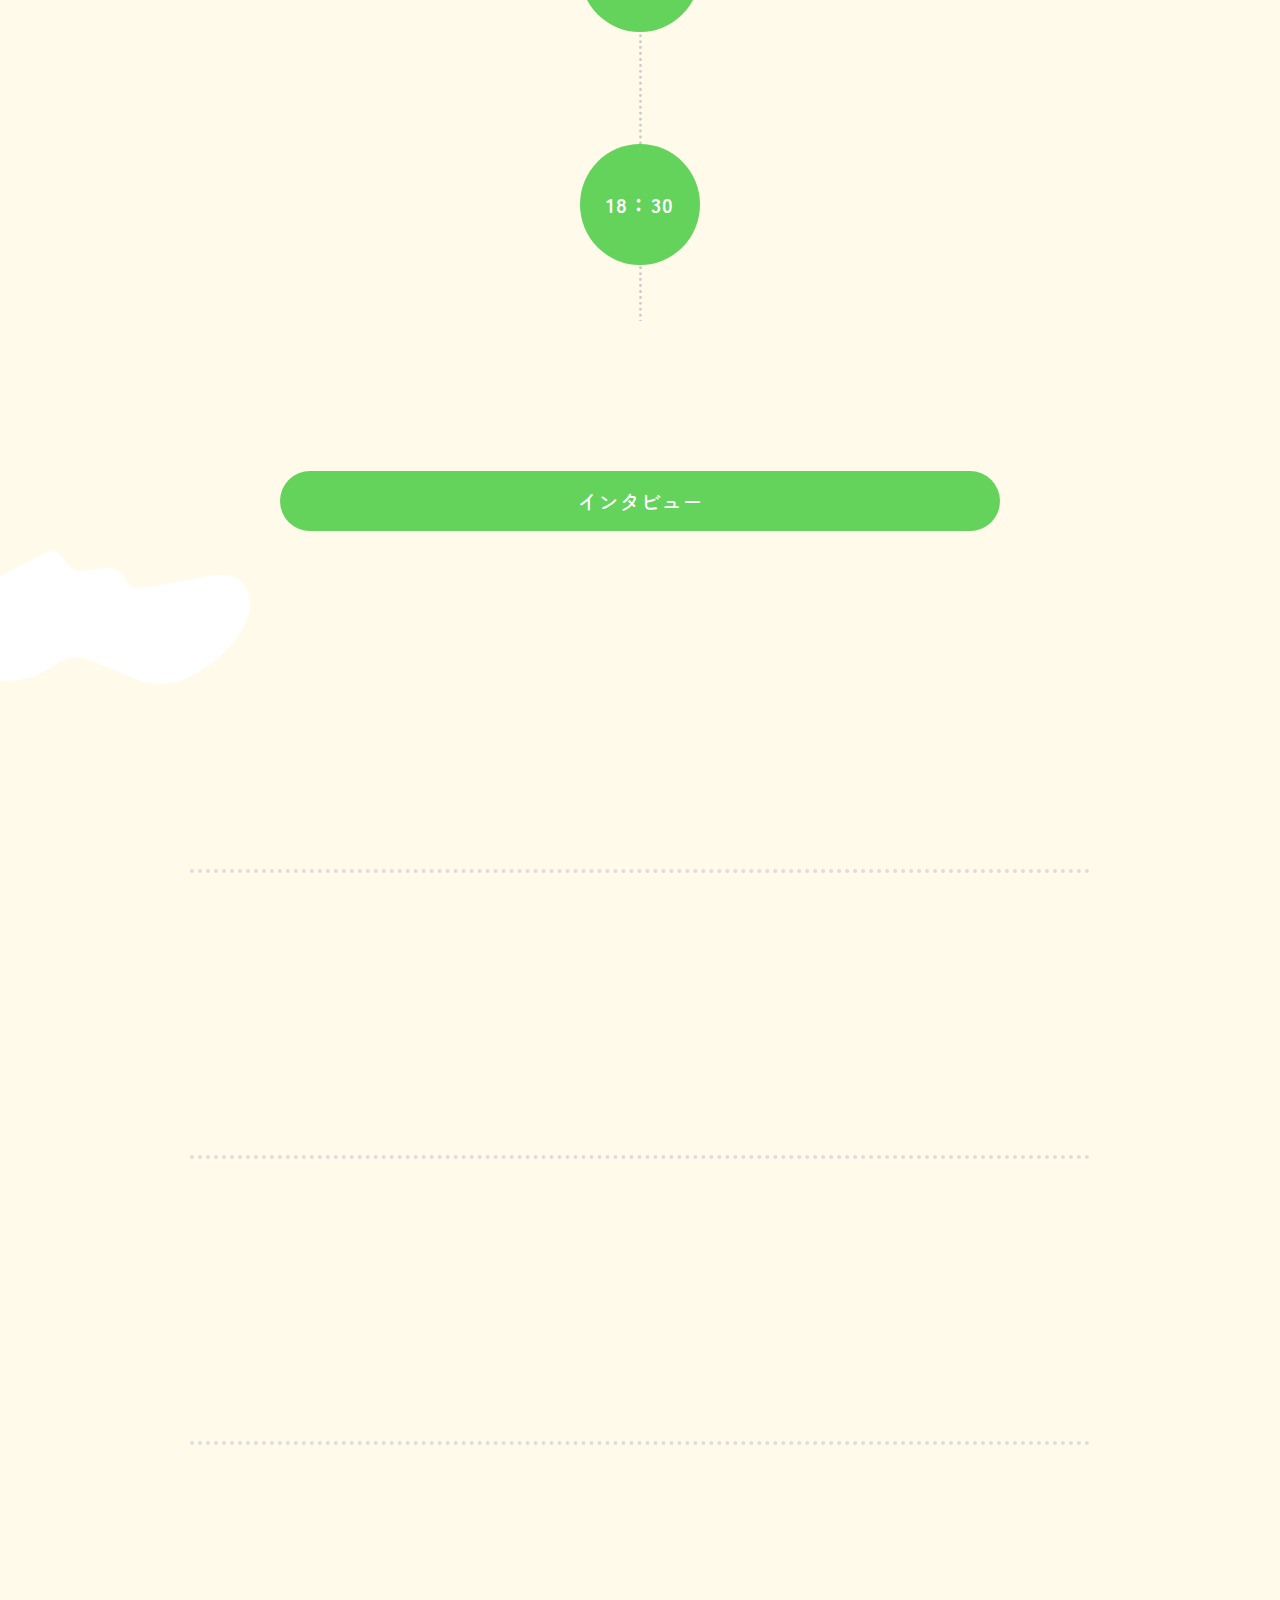
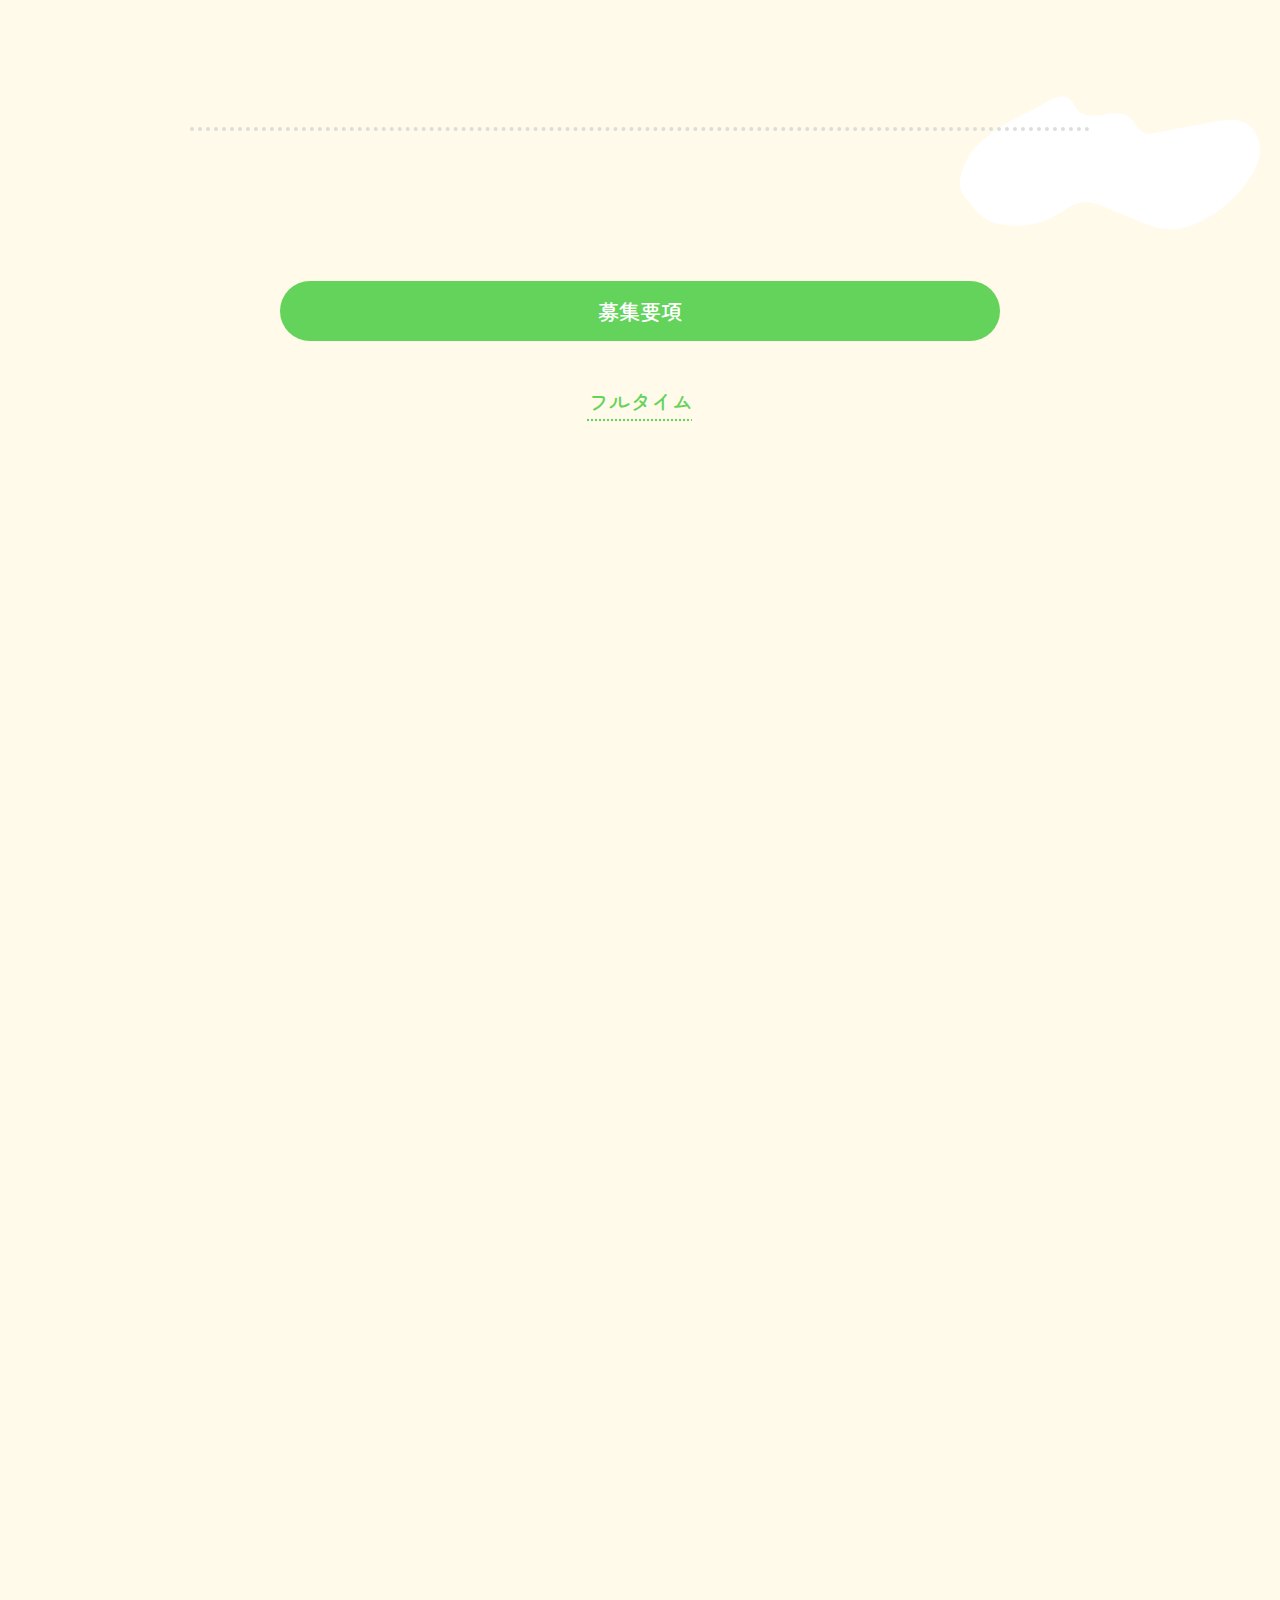
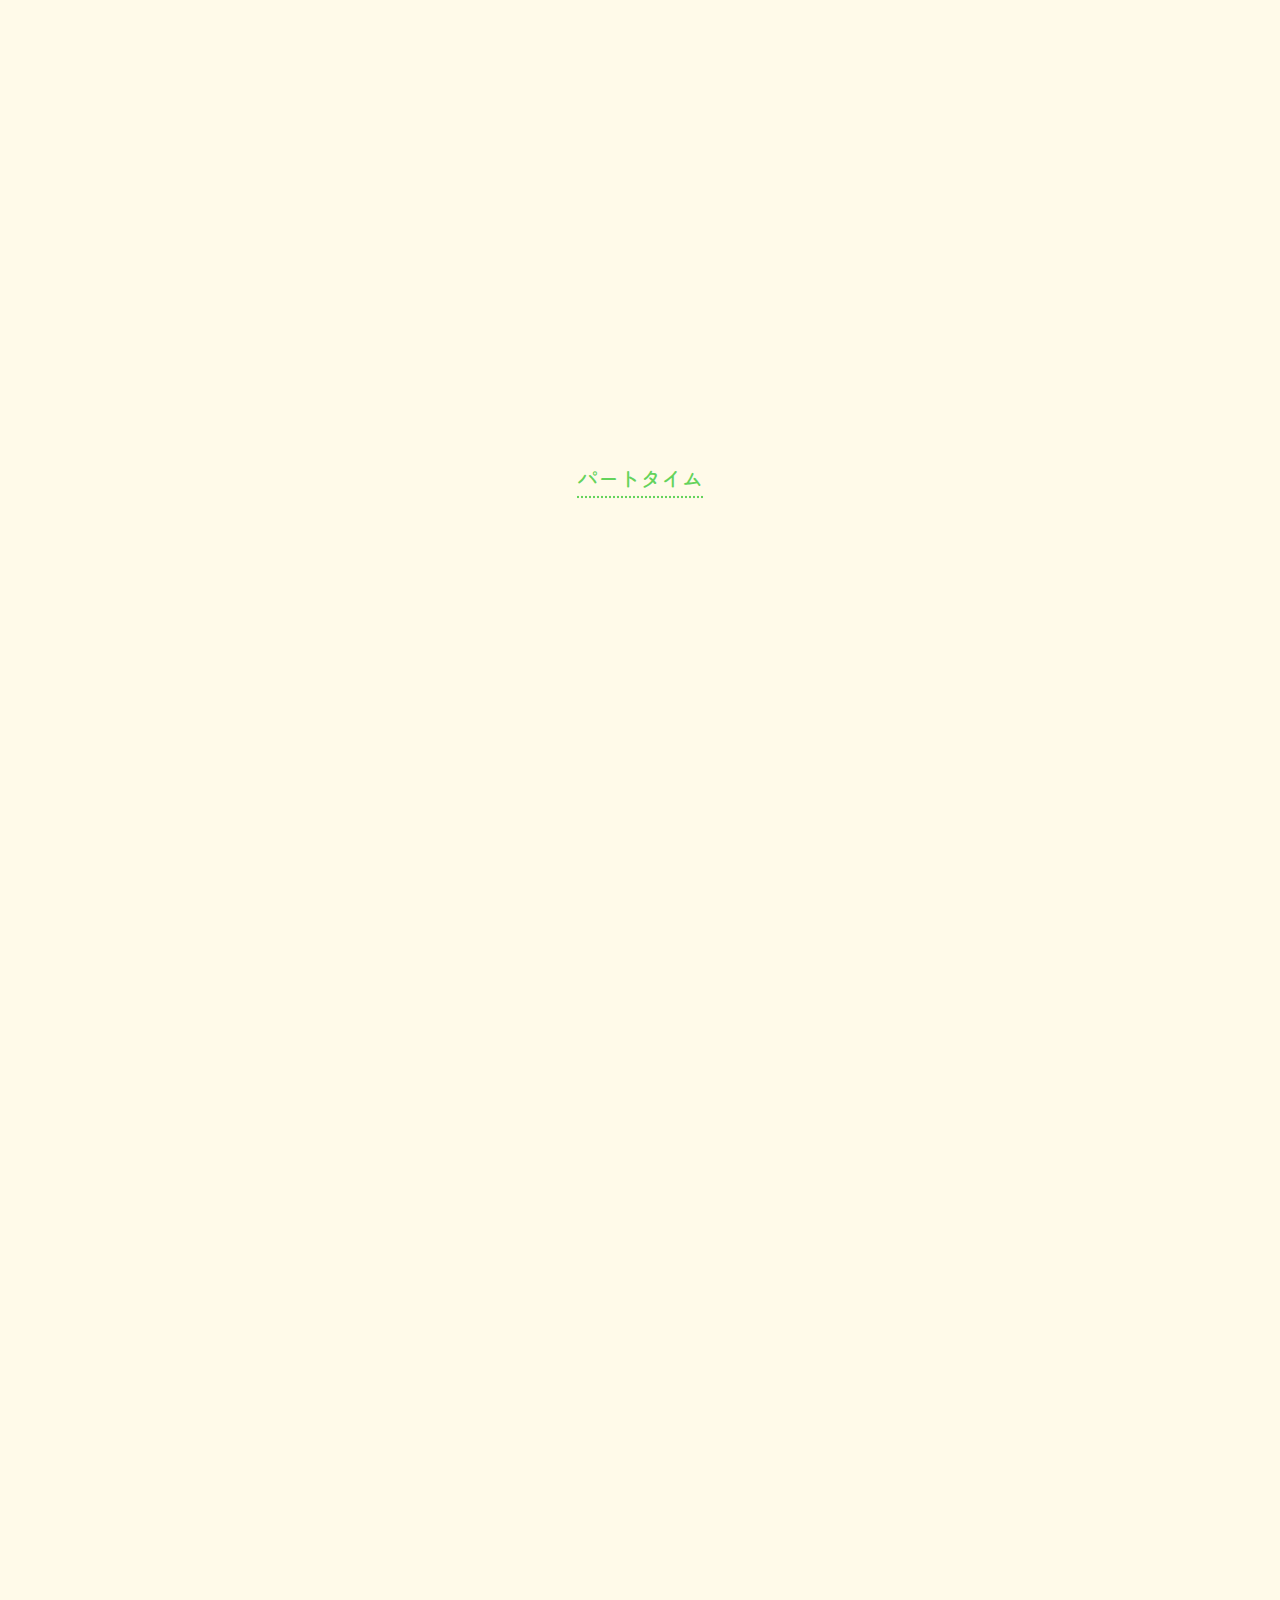
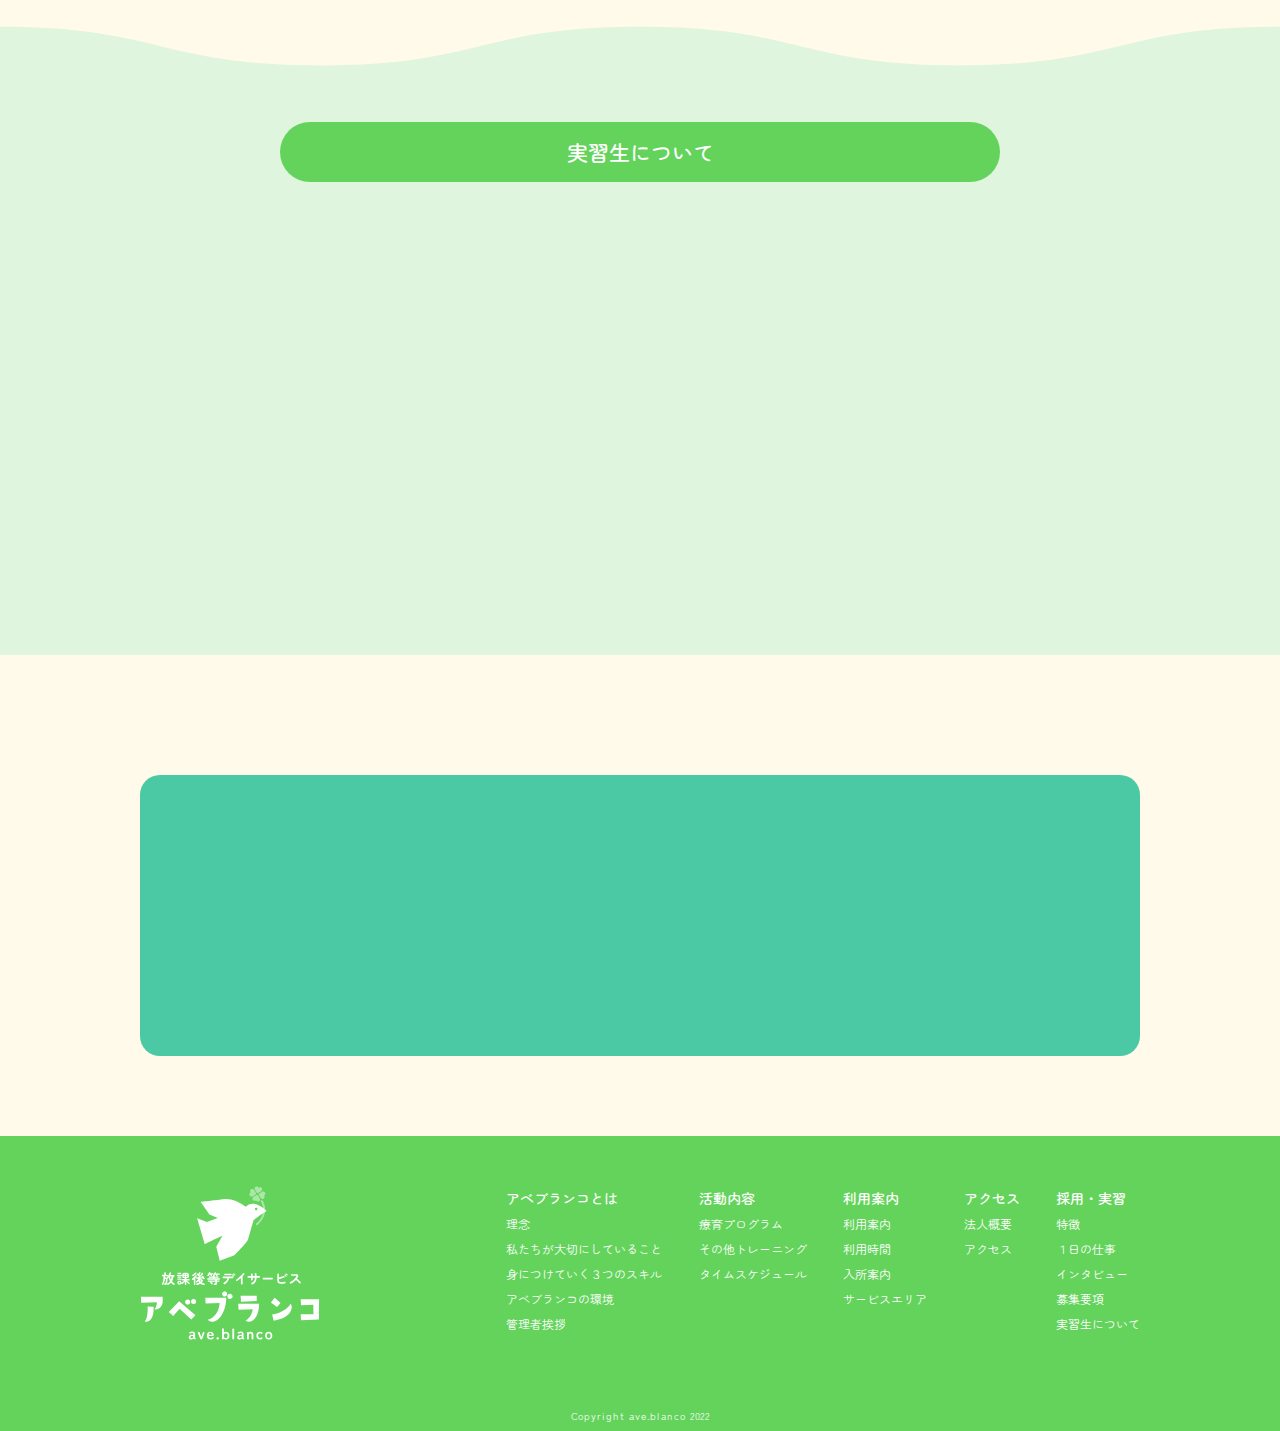
<file: recruit.html>
<!DOCTYPE html>
<html lang="ja">

<head>
    <meta charset="UTF-8">
    <title>採用情報｜放課後等デイサービス アベブランコ</title>
    <meta name="viewport" content="width=device-width,initial-scale=1.0">
    <meta name="format-detection" content="telephone=no">
    <link rel="icon" href="./asset/css/favicon.ico">
    <link rel="apple-touch-icon" sizes="180x180" href="./asset/images/image/apple-touch-icon.png">
    <meta name="keywords" content="アベブランコ,放課後等デイサービス,久留米,ave.blanco,福岡,放デイ">
    <meta name="description" content="「いろんな自分色の羽で社会へはばたくサポートを」アベブランコは福岡県久留米市にある放課後等デイサービスです。">

    <link rel="stylesheet" type="text/css" href="./asset/css/style.css">
    <link rel="stylesheet" type="text/css" href="./asset/css/slick.css" media="screen">
    <link rel="stylesheet" type="text/css" href="./asset/css/slick-theme.css" media="screen">

    <link rel="preconnect" href="https://fonts.googleapis.com">
    <link rel="preconnect" href="https://fonts.gstatic.com" crossorigin>
    <link href="https://fonts.googleapis.com/css2?family=Noto+Sans+JP:wght@100;300;400;500;700;900&display=swap" rel="stylesheet">
    <link href="https://fonts.googleapis.com/css2?family=Zen+Maru+Gothic:wght@300;400;500;700;900&display=swap" rel="stylesheet">

    <script type="text/javascript" src="./asset/js/jquery-1.11.2.min.js"></script>
    <script type="text/javascript" src="./asset/js/common.js"></script>
    <script>
        $(function() {
            $('.menu').on('click', function() {
                $(this).toggleClass('active');
                $("#humnav").toggleClass('active');
            })
        })
        $(function() {
            $('#humnav a').on('click', function() {
                $('#humnav').toggleClass('active');
                $(".menu").toggleClass('active');
            })
        });
    </script>
</head>

<body>
    <!-- メニュー -->
    <div class="pc">
        <div id="pc_nav">
            <h1 id="pc_nav_logo">
                <a href="index.html"><img src="./asset/image/top_logo.svg" alt="放課後等デイサービス アベブランコ"></a>
            </h1>
            <div id="pc_nav_wrap">
                <a href="about.html">アベブランコとは</a>　　<a href="activity.html">活動案内</a>　　<a href="commute.html">利用案内</a>　　<a href="access.html">アクセス</a>　　<a href="recruit.html">採用・実習</a>
            </div>
            <div id="pc_nav_btn">
                <a href="inquiry.html">お問い合わせ</a>
            </div>
        </div>
    </div>

    <div id="sp_menu" class="sp">
        <h1 id="sp_menu_logo">
			<a href="index.html">
	            <img src="./asset/image/top_logo.svg" alt="放課後等デイサービス アベブランコ">
			</a>
        </h1>
        <div class="fullscreenmenu">
            <div id="humnav">
                <div class="spmenubtn_0"><a href="index.html"><img src="./asset/image/spmenu_logo.svg" alt="放課後等デイサービス アベブランコ"></a></div>
                <div class="spmenubtn_1"><a href="about.html">アベブランコとは</a></div>
                <div class="spmenubtn_1"><a href="activity.html">活動内容</a></div>
                <div class="spmenubtn_1"><a href="commute.html">利用案内</a></div>
                <div class="spmenubtn_1"><a href="access.html">アクセス</a></div>
                <div class="spmenubtn_1"><a href="recruit.html">採用・実習</a></div>
                <div class="spmenubtn_2"><a href="inquiry.html"><img src="./asset/image/spmenu_btn_inquiry.svg" alt="お問い合わせ"></a></div>
            </div>
        </div>
        <div class="menu">
            <span></span>
            <span></span>
            <span></span>
        </div>
    </div>
    <!-- ヘッダー終わり -->

    <!-- トップイメージ・ページ内メニュー -->
    <div class="page_top_img">
        <img src="./asset/image/rec_topimage_pc.jpg" alt="" class="pc">
        <img src="./asset/image/rec_topimage_sp.jpg" alt="" class="sp">
        <div class="page_top_nami">
            <img src="./asset/image/top_slider_nami.svg" alt="">
        </div>
    </div>
    <h2 class="page_title">
        採用・実習
    </h2>
    <div class="sub_menu">
        <a href="#feature">特徴</a> ｜ <a href="#flow">１日の仕事</a> ｜ <a href="#interview">インタビュー</a> ｜ </span><a href="#details">募集要項</a> ｜ </span><a href="#intern">実習生について</a>
    </div>

    <!-- コンセプト -->
    <div class="rec_concept_wrap">
        <div class="rec_concept_inner">
            <div class="rec_concept_title">
                やがて羽ばたく子どもたちを育む。<br>
                アベブランコは<br class="sp">一緒に働く仲間を募集しています。
            </div>
            <div class="rec_concept_txt fade_u">
                アベブランコでは、<br class="sp">やがて羽ばたいていく<br class="sp">子どもたちをイメージしながら、<br>
                一人ひとりのペース・成長に合わせて<br class="sp">療育プログラム・活動を行います。<br>
                子どもたちと過ごす時間は笑顔にあふれ、<br class="sp">充実した毎日です。<br>
                また、職員間の風通しも良く、<br class="sp">色々と相談がしやすい環境です。<br>
                仕事だけでなく、<br class="sp">職員それぞれのプライベートも大切に考え、<br>
                職員が長く携わっていける<br class="sp">職場環境づくりを目指しています。
            </div>
        </div>
        <div class="c1 fade_u">
            <img src="./asset/image/cloud__02.svg" alt="">
        </div>
        <div class="b6 fade_l">
            <img src="./asset/image/brid__06.svg" alt="">
        </div>
        <div class="b7 fade_r">
            <img src="./asset/image/brid__07.svg" alt="">
        </div>
    </div>

    <!-- 特徴 -->
    <div id="feature" class="rec_feature_wrap">
        <h3 class="rec_feature_title">
            特徴
            <div class="rec_feature_b3 fade_l">
                <img src="./asset/image/brid__03.svg" alt="">
            </div>
        </h3>
        <div class="rec_feature_inner">
            <div class="rec_feature_ttl fade_u">
                基本的に残業はない安定した勤務が可能
            </div>
            <div class="rec_feature_txt fade_u">
                平日は18時30分に退社、土曜は17時30分に退社となっています。社員それぞれの都合に合わせてシフトを組むので、ご自身のワークライフバランスに合わせた勤務が可能な職場環境です。
            </div>
            <div class="rec_feature_ttl fade_u">
                療育プログラムをベースにした活動内容
            </div>
            <div class="rec_feature_txt fade_u">
                アベブランコで取り扱っている療育プログラムは様々なものがあります。その子どもに合わせた療育プログラムをベースにした活動を行うので、お持ちの資格が実務で役立つ機会が多くあります。もちろん資格をお持ちでない場合も、先輩社員による丁寧な指導を行いますので、安心して働ける環境です。
            </div>
            <div class="rec_feature_ttl fade_u">
                ICTツールを活用した職場環境
            </div>
            <div class="rec_feature_txt fade_u">
                保護者様とのやり取りはノートで行いますが、それ以外の仕事上で使う記録等はICTツールを活用しています。ですが、専門的な知識等が必要なわけでなく、誰にでも取り扱えるツールです。
            </div>
        </div>
        <div class="c1 fade_r">
            <img src="./asset/image/cloud__03.svg" alt="">
        </div>
        <div class="b5 fade_l">
            <img src="./asset/image/brid__05.svg" alt="">
        </div>
        <div class="b1 fade_l">
            <img src="./asset/image/brid__01.svg" alt="">
        </div>
    </div>

    <!-- １日の仕事 -->
    <div id="flow" class="rec_flow_wrap">
        <h3 class="rec_flow_title">
            １日の仕事
            <div class="rec_flow_b3 fade_l">
                <img src="./asset/image/brid__03.svg" alt="">
            </div>
        </h3>
        <div class="rec_flow_inner">
            <ul>
                <li>
                    <div class="time">
                        <p><span>9：30</span></p>
                        <img src="./asset/image/time.svg">
                    </div>
                    <div class="body fade_u">
                        <dl>
                            <dt>出勤</dt>
                            <dd>平日は9：30に出勤、土曜は8：30に出勤となります。</dd>
                        </dl>
                    </div>
                    <div class="img fade_u"><img src="./asset/image/rec_flow_01.jpg" alt="出勤"></div>
                </li>
                <li>
                    <div class="time">
                        <p><span>9：45</span></p>
                        <img src="./asset/image/time.svg">
                    </div>
                    <div class="body fade_u">
                        <dl>
                            <dt>朝礼</dt>
                            <dd>その日に来所する子どもを確認し、その子どもに合わせたスケジュール・プログラムを確認します。</dd>
                        </dl>
                    </div>
                    <div class="img fade_u"><img src="./asset/image/rec_flow_02.jpg" alt="朝礼"></div>
                </li>
                <li>
                    <div class="time">
                        <p><span>10：00</span></p>
                        <img src="./asset/image/time.svg">
                    </div>
                    <div class="body fade_u">
                        <dl>
                            <dt>午前の勤務</dt>
                            <dd>その日に行う療育プログラムや活動の準備をします。その他にも事務作業等を行ったりします。</dd>
                        </dl>
                    </div>
                    <div class="img fade_u"><img src="./asset/image/rec_flow_03.jpg" alt="午前の勤務"></div>
                </li>
                <li>
                    <div class="time">
                        <p><span>12：00</span></p>
                        <img src="./asset/image/time.svg">
                    </div>
                    <div class="body fade_u">
                        <dl>
                            <dt>昼食・休憩</dt>
                            <dd>1時間の昼休み休憩は外出することも可能となっています。</dd>
                        </dl>
                    </div>
                    <div class="img fade_u"><img src="./asset/image/rec_flow_04.jpg" alt="昼食・休憩"></div>
                </li>
                <li>
                    <div class="time">
                        <p><span>13：00</span></p>
                        <img src="./asset/image/time.svg">
                    </div>
                    <div class="body fade_u">
                        <dl>
                            <dt>午後の勤務</dt>
                            <dd>子どもたちを迎える準備を少ししたら、それぞれの子どもたちの学校まで送迎に行きます。子どもたちが来所してからは、各所に分かれて子どもたちの活動をサポートします。</dd>
                        </dl>
                    </div>
                    <div class="img fade_u"><img src="./asset/image/rec_flow_05.jpg" alt="午後の勤務"></div>
                </li>
                <li>
                    <div class="time">
                        <p><span>17：30</span></p>
                        <img src="./asset/image/time.svg">
                    </div>
                    <div class="body fade_u">
                        <dl>
                            <dt>清掃・送迎</dt>
                            <dd>週替わりで子どもたちの送迎と事務所に残る役割を交代します。事務所に残った職員は電話対応や清掃等を行います。</dd>
                        </dl>
                    </div>
                    <div class="img fade_u"><img src="./asset/image/rec_flow_06.jpg" alt="清掃・送迎"></div>
                </li>
                <li>
                    <div class="time">
                        <p><span>18：30</span></p>
                        <img src="./asset/image/time.svg">
                    </div>
                    <div class="body fade_u">
                        <dl>
                            <dt>退社</dt>
                            <dd>子どもたち全員を無事送り届けたことが確認できたら退社となります。余程のことがない限り残業は発生しませんが、18：30以降は残業となります。（土曜は17：30以降）</dd>
                        </dl>
                    </div>
                    <div class="img fade_u"><img src="./asset/image/rec_flow_07.jpg" alt="退社"></div>
                </li>
            </ul>
        </div>
    </div>

    <!-- インタビュー -->
    <div id="interview" class="rec_interview_wrap">
        <h3 class="rec_interview_title">
            インタビュー
            <div class="rec_interview_b3 fade_l">
                <img src="./asset/image/brid__03.svg" alt="">
            </div>
        </h3>
        <div class="rec_interview_inner">
			<div class="rec_interview_box">
                <div class="rec_interview_ph fade_u">
                    <img src="./asset/image/rec_interview_03.jpg">
                </div>
                <div class="rec_interview_txt fade_u">
                    <span>主任</span>
                    前職は認可保育園で働いていました。大きな施設ではできない一人ひとりに向き合った支援をしたい、またその子どもにあった個性を伸ばしたいと思いアベブランコに転職をしました。人それぞれできること、得意なことは違ってもいい、悪いところを指摘するだけでなく良いところを伸ばしたいと思い日々支援に取り組んでいます。一人の職員の方に負担がかかりすぎることなく、職員全員で協力して支援に取り組む環境があり、会議、研修、行事が少なく働きやすさ改善にも取り組んでいます。
                </div>
            </div>
			<div class="rec_interview_box">
                <div class="rec_interview_ph fade_u">
                    <img src="./asset/image/rec_interview_02.jpg">
                </div>
                <div class="rec_interview_txt fade_u">
                    <span>児童発達支援管理責任者</span>
                    もともと教育関係の仕事に関心があり、高校の教員免許を取得後、不登校児童が通う適応指導教室の指導員として働いていました。現在は、個別支援計画書の作成・担当者会議の出席・保護者面談・支援教材の検討や作成を主に担当しています。職場の人間関係が非常に良好で風通しが良く、自宅からも通いやすく、ずっと働き続けたいです。
                </div>
            </div>
            <div class="rec_interview_box">
                <div class="rec_interview_ph fade_u">
                    <img src="./asset/image/rec_interview_04.jpg">
                </div>
                <div class="rec_interview_txt fade_u">
                    <span>臨床心理士／公認心理師</span>
                    悩みを抱える子ども達を支えたいと考え、資格を取得しました。以前は病院の小児科で知能検査・カウンセリングを担当していたのですが、子ども達とより近い距離で関わりたいと思い、アベブランコで働くことを決めました。実際に一人ひとりとしっかり関わることで成長が感じられ、実践したい支援ができる環境なので、やりがいにつながっています。
                </div>
            </div>
            <div class="rec_interview_box">
                <div class="rec_interview_ph fade_u">
                    <img src="./asset/image/rec_interview_01.jpg">
                </div>
                <div class="rec_interview_txt fade_u">
                    <span>児童指導員</span>
                    前職は放課後等デイサービスの指導員でした。ご縁があって転職してからは、それまでよりもっと子ども達一人ひとりに合った支援を実践できていると感じます。子ども達の成長を実感できること、保護者の皆様に喜んでいただけること、全てがやりがいです。指導員同士で話し合いながら様々な支援を考え取り組んでいけるところに働きやすさを感じます。
                </div>
            </div>
        </div>
        <div class="c1">
            <img src="./asset/image/cloud__01.svg" alt="">
        </div>
        <div class="c2">
            <img src="./asset/image/cloud__01.svg" alt="">
        </div>
        <div class="b4 fade_r">
            <img src="./asset/image/brid__04.svg" alt="">
        </div>
        <div class="b3 fade_l">
            <img src="./asset/image/brid__06.svg" alt="">
        </div>
    </div>

    <!-- 募集要項 -->
    <div id="details" class="rec_details_wrap">
        <h3 class="rec_details_title">
            募集要項
            <div class="rec_details_b3 fade_l">
                <img src="./asset/image/brid__03.svg" alt="">
            </div>
        </h3>
        <div class="rec_details_inner">
            <div class="rec_details_ttl">
                フルタイム
            </div>
            <div class="rec_details_box rec_details_mb fade_u">
                <table>
                    <tbody>
                        <tr>
                            <th>募集職種</th>
                            <td>
                                幼稚園教諭・保育士・教員免許・社会学部卒業の方・心理学部卒業の方<br>
                                児童施設で２年以上の実務経験がある方（詳細はお問い合わせ下さい）
                            </td>
                        </tr>
                        <tr>
                            <th>仕事内容</th>
                            <td>
                                障がいのある子どもさんへの放課後等デイサービス業務<br>
                                ・児童の送迎<br>
                                ・身辺自立の支援<br>
                                ・学習手伝い<br>
                                ・コミュニケーション指導<br>
                                ・支援記録作成<br>
                                ※送迎エリア:久留米市全域<br>
                                ※社用車:軽・普通車
                            </td>
                        </tr>
                        <tr>
                            <th>給与</th>
                            <td>
                                【正職員】 月給 180,000円 〜 230,000円<br>
                                （年齢・キャリア・職歴等に応じます）
                            </td>
                        </tr>
                        <tr>
                            <th>諸手当</th>
                            <td>
                                通勤手当（社内規定による）<br>
                                資格手当・処遇改善手当<br>
                                昇給あり<br>
                                賞与あり 実績年2回（業績に基づいての支給となります。）<br>
                                固定残業代なし
                            </td>
                        </tr>
                        <tr>
                            <th>試用期間</th>
                            <td>
                                ３ヶ月<br>
                                その他の条件は本採用時と変更なし
                            </td>
                        </tr>
                        <tr>
                            <th>休日</th>
                            <td>
                                日・祝 他<br>
                                シフト制<br>
                                年間休日数105日（年間変形労働制）<br>
								有給休暇（法定通り）
                            </td>
                        </tr>
                        <tr>
                            <th>待遇・福利厚生</th>
                            <td>
                                雇用保険、労災保険、健康保険、厚生年金<br>
                                退職金共済制度（一年以上勤務）あり<br>
                                定年制あり（一律60歳）<br>
                                再雇用制度あり<br>
                                受動喫煙対策あり（敷地内全面禁煙）<br>
                                マイカー通勤可（駐車場あり）
                            </td>
                        </tr>
                        <tr>
                            <th>選考プロセス</th>
                            <td>
                                【１】 お電話・お問い合わせフォームより採用ご希望のご連絡をお願いいたします。<br>
                                　↓<br>
                                【２】採用担当より面接日程の調整などの連絡をさせていただきます<br>
                                　↓<br>
                                【３】 面接実施<br>
                                　↓<br>
                                【４】採用決定のご連絡<br>
                                <br>
                                ※応募から内定までは平均1週間～1ヶ月ほどになります。<br>
                                ※在職中で今すぐ転職が難しい方も調整のご相談が可能です。
                            </td>
                        </tr>
                    </tbody>
                </table>
            </div>

            <div class="rec_details_ttl">
                パートタイム
            </div>
            <div class="rec_details_box fade_u">
                <table>
                    <tbody>
                        <tr>
                            <th>募集職種</th>
                            <td>
                                幼稚園教諭・保育士・教員免許・社会学部卒業の方・心理学部卒業の方<br>
                                児童施設で実務経験がある方（詳細はお問い合わせ下さい）
                            </td>
                        </tr>
                        <tr>
                            <th>仕事内容</th>
                            <td>
                                障がいのある子どもさんへの放課後等デイサービス業務<br>
                                ・児童の送迎<br>
                                ・身辺自立の支援<br>
                                ・学習手伝い<br>
                                ・コミュニケーション指導<br>
                                ※基本的にフルタイム職員の補助業務になります<br>
                                ※送迎エリア:久留米市全域<br>
                                ※社用車:軽・普通車
                            </td>
                        </tr>
                        <tr>
                            <th>給与</th>
                            <td>
                                時給 1,000円〜1,350円<br>
                                （年齢・キャリア・職歴等に応じます）
								処遇改善手当・資格手当を含みます。<br>
								交通費（社内規定による）<br>
								業績により一時金を支給します。
                            </td>
                        </tr>
                        <tr>
                            <th>勤務体系</th>
                            <td>
                                週１日以上の勤務でも構いません。<br>
                                ご都合の合う日時での出勤となります。
                            </td>
                        </tr>
                        <tr>
                            <th>選考プロセス</th>
                            <td>
                                【１】 お電話・お問い合わせフォームより採用ご希望のご連絡をお願いいたします。<br>
                                　↓<br>
                                【２】採用担当より面接日程の調整などの連絡をさせていただきます<br>
                                　↓<br>
                                【３】 面接実施<br>
                                　↓<br>
                                【４】採用決定のご連絡<br>
                                <br>
                                ※応募から内定までは平均1週間～1ヶ月ほどになります。<br>
                                ※在職中で今すぐ転職が難しい方も調整のご相談が可能です。
                            </td>
                        </tr>
                    </tbody>
                </table>
            </div>
        </div>
    </div>
    
    <!-- 実習生について -->
    <div id="intern" class="act_intern_wrap">
        <div class="act_intern_nami">
            <img src="./asset/image/top_slider_nami_rev.svg" alt="">
        </div>
        <h3 class="act_intern_title">
            実習生について
            <div class="act_intern_b3 fade_l">
                <img src="./asset/image/brid__03.svg" alt="">
            </div>
        </h3>
        <div class="act_intern_inner">
            <div class="act_intern_ttl fade_u">
                就業体験・ボランティア 随時受付中
            </div>
            <div class="act_intern_box">
                <div class="act_intern_ph fade_u">
                    <img src="./asset/image/act_intern.png" alt="">
                </div>
                <div class="act_intern_txt fade_u">
                    アベブランコでは高校生の就業体験や、専門学校生・短大生・大学生のボランティア・実習等も随時受け付けています。実際に体験してみることで、はじめて分かることや色々と感じことがきっとあるはずです。ぜひ、環境が整った当施設で就業体験・ボランティアをしてみませんか？<br>
                    ご不明点・見学希望・お申し込み等あればいつでもお気軽にお問い合わせください。
                </div>
            </div>
        </div>
    </div>

    <!-- フッター -->
    <div class="footer_outer">
        <div class="footer_upside">
            <div class="footer_upside_inner">
                <div class="footer_upside_title fade_u">
                    お問い合わせ
                </div>
                <div class="footer_upside_txt fade_u">
                    ご相談・ご利用・ご見学に関するお問い合わせは、お電話もしくはメールフォームにてお気軽にご連絡ください。
                </div>
                <div class="footer_upside_btn">
                    <div class="footer_upside_tel fade_u">
                        <a href="tel:0942-27-5721">
                            <img src="./asset/image/inquiry_btn_ph.svg" alt="0942-27-5721">
                        </a>
                    </div>
                    <div class="footer_upside_mail fade_u">
                        <a href="inquiry.html">
                            <img src="./asset/image/inquiry_btn_mail.svg" alt="メールフォームからお問い合わせ">
                        </a>
                    </div>
                </div>
                <div class="footer_bird1 fade_r">
                    <img src="./asset/image/brid__07.svg" alt="">
                </div>
                <div class="footer_bird2 fade_l">
                    <img src="./asset/image/brid__06.svg" alt="">
                </div>
            </div>
        </div>
        <div class="footer_lowside">
            <div class="footer_lowside_inner">
                <div class="footer_lowside_box1">
                    <a href="index.html"><img src="./asset/image/spmenu_logo.svg" alt="放課後等デイサービス アベブランコ"></a>
                </div>
                <div class="footer_lowside_box2">
                    <a href="about.html"><span>アベブランコとは</span></a><br>
                    <a href="about.html#mission">理念</a><br>
                    <a href="about.html#vision">私たちが大切にしていること</a><br>
                    <a href="about.html#skil">身につけていく３つのスキル</a><br>
                    <a href="about.html#envi">アベブランコの環境</a><br>
                    <a href="about.html#greeting">管理者挨拶</a>
                </div>
                <div class="footer_lowside_box3">
                    <a href="activity.html"><span>活動内容</span></a><br>
                    <a href="activity.html#program">療育プログラム</a><br>
                    <a href="activity.html#training">その他トレーニング</a><br>
                    <a href="activity.html#schedule">タイムスケジュール</a>
                </div>
                <div class="footer_lowside_box4">
                    <a href="commute.html"><span>利用案内</span></a><br>
                    <a href="commute.html#guide">利用案内</a><br>
                    <a href="commute.html#time">利用時間</a><br>
                    <a href="commute.html#process">入所案内</a><br>
                    <a href="commute.html#area">サービスエリア</a>
                </div>
                <div class="footer_lowside_box5">
                    <a href="access.html"><span>アクセス</span></a><br>
                    <a href="access.html#profile">法人概要</a><br>
                    <a href="access.html#map">アクセス</a>
                </div>
                <div class="footer_lowside_box6">
                    <a href="recruit.html"><span>採用・実習</span></a><br>
                    <a href="recruit.html#feature">特徴</a><br>
                    <a href="recruit.html#flow">１日の仕事</a><br>
                    <a href="recruit.html#interview">インタビュー</a><br>
                    <a href="recruit.html#details">募集要項</a><br>
                    <a href="recruit.html#intern">実習生について</a>
                </div>
            </div>
            <div class="footer_copyright">
                Copyright ave.blanco 2022
            </div>
        </div>
    </div>
</body>

</html>
</file>
<file: asset/css/style.css>
/* Default */
/* html5doctor.com Reset v1.6.1 (http://html5doctor.com/html-5-reset-stylesheet/) - http://cssreset.com */
html,
body,
div,
span,
object,
iframe,
h1,
h2,
h3,
h4,
h5,
h6,
p,
blockquote,
pre,
abbr,
address,
cite,
code,
del,
dfn,
em,
img,
ins,
kbd,
q,
samp,
small,
strong,
var,
b,
i,
dl,
dt,
dd,
ol,
ul,
li,
fieldset,
form,
label,
legend,
caption,
tbody,
tfoot,
thead,
tr,
th,
td,
article,
aside,
canvas,
details,
figcaption,
figure,
footer,
header,
hgroup,
menu,
nav,
section,
summary,
time,
mark,
audio,
video {
  margin: 0;
  padding: 0;
  border: 0;
  outline: 0;
  font-size: 100%;
  vertical-align: baseline;
}

body {
  line-height: 1;
}

article,
aside,
details,
figcaption,
figure,
footer,
header,
hgroup,
menu,
nav,
section {
  display: block;
}

nav ul {
  list-style: none;
}

blockquote,
q {
  quotes: none;
}

blockquote:before,
blockquote:after,
q:before,
q:after {
  content: none;
}

a {
  margin: 0;
  padding: 0;
  font-size: 100%;
  vertical-align: baseline;
  background: transparent;
  text-decoration: none;
}

ins {
  background-color: #ff9;
  color: #000;
  text-decoration: none;
}

mark {
  background-color: #ff9;
  color: #000;
  font-style: italic;
  font-weight: bold;
}

del {
  text-decoration: line-through;
}

abbr[title],
dfn[title] {
  border-bottom: 1px dotted;
  cursor: help;
}

table {
  border-collapse: collapse;
  border-spacing: 0;
}

hr {
  display: block;
  height: 1px;
  border: 0;
  border-top: 1px solid #ccc;
  margin: 1em 0;
  padding: 0;
}

input,
select {
  vertical-align: middle;
}

ul li {
  list-style: none;
}

.pc {
  display: block;
}

.sp {
  display: none;
}

.pc_inline {
  display: inline;
}

.sp_inline {
  display: none;
}

body {
  word-break: break-all;
  font-family: "Zen Maru Gothic", "Noto Sans JP", sans-serif;
  color: #333;
  background-color: #fffae9;
}

img {
  width: 100%;
}

a[href^="tel:"] {
  pointer-events: none;
}

/*-----------------------------------------------------*/
/*-----------------------------------------------------*/
.fade_u {
  opacity: 0;
  transform: translateY(20px);
  transition: all 1000ms;
}

.fade_u.effect-scroll {
  opacity: 1;
  transform: translateY(0);
}

.fade_r {
  opacity: 0;
  transform: translateX(-30px);
  transition: all 2000ms;
}

.fade_r.effect-scroll {
  opacity: 1;
  transform: translateY(0);
}

.fade_l {
  opacity: 0;
  transform: translateX(30px);
  transition: all 2000ms;
}

.fade_l.effect-scroll {
  opacity: 1;
  transform: translateY(0);
}

/*-----------------------------------------------------*/
/*-----------------------------------------------------*/
#pc_nav {
  position: fixed;
  top: 0;
  left: 50%;
  transform: translate(-50%, 0);
  box-sizing: border-box;
  min-width: 1000px;
  max-width: 1200px;
  margin: 0 auto;
  display: flex;
  justify-content: space-between;
  align-items: center;
  z-index: 9999;
}
#pc_nav #pc_nav_logo {
  width: 240px;
}
#pc_nav #pc_nav_wrap {
  font-size: 14px;
  padding: 18px 25px;
  background-color: #fff;
  border-radius: 25px;
  margin-left: 100px;
}
#pc_nav #pc_nav_wrap a {
  color: #333;
  font-weight: 500;
}
#pc_nav #pc_nav_btn {
  font-size: 14px;
  padding: 18px 25px;
  background-color: #64d35c;
  border-radius: 25px;
}
#pc_nav #pc_nav_btn a {
  color: #fff;
  font-weight: 600;
}

/*-----------------------------------------------------*/
/*-----------------------------------------------------*/
.footer_outer {
  width: 100%;
  padding-top: 120px;
}
.footer_outer .footer_upside {
  width: 100%;
  padding-bottom: 80px;
}
.footer_outer .footer_upside .footer_upside_inner {
  background-color: #4ac9a4;
  border-radius: 20px;
  width: 900px;
  padding: 50px;
  margin: 0 auto;
  text-align: center;
  position: relative;
}
.footer_outer .footer_upside .footer_upside_inner .footer_upside_title {
  color: #fff;
  font-size: 32px;
  font-weight: 500;
  margin-bottom: 25px;
}
.footer_outer .footer_upside .footer_upside_inner .footer_upside_txt {
  color: #fff;
  margin-bottom: 25px;
}
.footer_outer .footer_upside .footer_upside_inner .footer_upside_btn {
  margin: 0 auto;
  width: 630px;
  display: flex;
  justify-content: space-between;
}
.footer_outer .footer_upside .footer_upside_inner .footer_upside_btn .footer_upside_tel,
.footer_outer .footer_upside .footer_upside_inner .footer_upside_btn .footer_upside_mail {
  width: 300px;
}
.footer_outer .footer_upside .footer_upside_inner .footer_bird1 {
  width: 84px;
  position: absolute;
  left: -15px;
  top: -30px;
}
.footer_outer .footer_upside .footer_upside_inner .footer_bird2 {
  width: 80px;
  position: absolute;
  right: 30px;
  bottom: -15px;
}
.footer_outer .footer_lowside {
  width: 100%;
  background-color: #64d35c;
  padding-top: 50px;
}
.footer_outer .footer_lowside .footer_copyright {
  width: 100%;
  text-align: center;
  font-size: 10px;
  color: #fff;
  line-height: 30px;
  letter-spacing: 0.1em;
}
.footer_outer .footer_lowside .footer_lowside_inner {
  width: 1000px;
  margin: 0 auto 60px;
  display: flex;
  justify-content: space-between;
}
.footer_outer .footer_lowside .footer_lowside_inner .footer_lowside_box1 {
  width: 180px;
}
.footer_outer .footer_lowside .footer_lowside_inner .footer_lowside_box2 {
  font-size: 12px;
  line-height: 25px;
  margin-left: 150px;
}
.footer_outer .footer_lowside .footer_lowside_inner .footer_lowside_box2 a {
  color: #fff;
}
.footer_outer .footer_lowside .footer_lowside_inner .footer_lowside_box2 span {
  font-size: 14px;
  font-weight: 500;
}
.footer_outer .footer_lowside .footer_lowside_inner .footer_lowside_box3 {
  font-size: 12px;
  line-height: 25px;
}
.footer_outer .footer_lowside .footer_lowside_inner .footer_lowside_box3 a {
  color: #fff;
}
.footer_outer .footer_lowside .footer_lowside_inner .footer_lowside_box3 span {
  font-size: 14px;
  font-weight: 500;
}
.footer_outer .footer_lowside .footer_lowside_inner .footer_lowside_box4 {
  font-size: 12px;
  line-height: 25px;
}
.footer_outer .footer_lowside .footer_lowside_inner .footer_lowside_box4 a {
  color: #fff;
}
.footer_outer .footer_lowside .footer_lowside_inner .footer_lowside_box4 span {
  font-size: 14px;
  font-weight: 500;
}
.footer_outer .footer_lowside .footer_lowside_inner .footer_lowside_box5 {
  font-size: 12px;
  line-height: 25px;
}
.footer_outer .footer_lowside .footer_lowside_inner .footer_lowside_box5 a {
  color: #fff;
}
.footer_outer .footer_lowside .footer_lowside_inner .footer_lowside_box5 span {
  font-size: 14px;
  font-weight: 500;
}
.footer_outer .footer_lowside .footer_lowside_inner .footer_lowside_box6 {
  font-size: 12px;
  line-height: 25px;
}
.footer_outer .footer_lowside .footer_lowside_inner .footer_lowside_box6 a {
  color: #fff;
}
.footer_outer .footer_lowside .footer_lowside_inner .footer_lowside_box6 span {
  font-size: 14px;
  font-weight: 500;
}

/*-----------------------------------------------------*/
/*-----------------------------------------------------*/
.page_top_img {
  width: 100%;
  min-width: 1000px;
  margin-top: 91px;
  margin-bottom: 25px;
  position: relative;
}
.page_top_img .page_top_nami {
  width: 100%;
  position: absolute;
  left: 0;
  bottom: -2px;
}

.page_title {
  width: 100%;
  text-align: center;
  font-size: 34px;
  color: #64d35c;
  font-weight: 500;
  margin-bottom: 25px;
}

.sub_menu {
  width: 100%;
  text-align: center;
  font-size: 14px;
  margin-bottom: 50px;
}
.sub_menu a {
  color: #333;
}

.inquiry_sub_menu {
  font-size: 14px;
  font-weight: 500;
  line-height: 2;
  text-align: center;
  margin-bottom: 70px;
}

/*-----------------------------------------------------*/
/*-----------------------------------------------------*/
.top_slider_wrap {
  position: relative;
}
.top_slider_wrap .slick_01 {
  width: 100%;
  min-width: 1000px;
}
.top_slider_wrap .slick_01 .top_slider_panel {
  width: 100%;
  position: relative;
}
.top_slider_wrap .slick_01 .top_slider_panel .top_slider_ph {
  width: 100%;
}
.top_slider_wrap .top_slider_arrow {
  display: inline-block;
  position: absolute;
  width: 70px;
  bottom: 3%;
  left: calc(50% - 35px);
}
.top_slider_wrap .top_slider_msg {
  display: inline-block;
  position: absolute;
  width: 270px;
  bottom: 25%;
  left: 12%;
}
.top_slider_wrap .top_slider_nami {
  display: inline-block;
  position: absolute;
  width: 100%;
  bottom: -2px;
  left: 0;
}

/*-----------------------------------------------------*/
/*-----------------------------------------------------*/
.top_msg {
  margin: 80px 0 0;
  position: relative;
}
.top_msg .top_msg_inner {
  width: 800px;
  padding: 50px;
  margin: 0 auto;
  background-color: #fdf4be;
  border-radius: 20px;
  position: relative;
  z-index: 100;
}
.top_msg .top_msg_inner .top_msg_txt {
  text-align: center;
  line-height: 36px;
  font-size: 16px;
}
.top_msg .top_msg_inner .top_msg_b1 {
  width: 90px;
  position: absolute;
  right: 20px;
  top: -10px;
}
.top_msg .top_msg_inner .top_msg_b2 {
  width: 65px;
  position: absolute;
  right: -40px;
  top: 150px;
}
.top_msg .top_msg_inner .top_msg_b3 {
  width: 85px;
  position: absolute;
  right: -10px;
  bottom: 40px;
}
.top_msg .top_msg_inner .top_msg_b4 {
  width: 75px;
  position: absolute;
  left: 60px;
  bottom: 100px;
}
.top_msg .top_msg_inner .top_msg_b5 {
  width: 80px;
  position: absolute;
  left: -40px;
  top: 100px;
}
.top_msg .top_msg_inner .top_msg_b6 {
  width: 84px;
  position: absolute;
  left: -5px;
  bottom: 10px;
}
.top_msg .top_msg_inner .top_msg_b7 {
  width: 70px;
  position: absolute;
  left: 40px;
  top: 10px;
}
.top_msg .top_msg_inner .top_hoday {
  width: 400px;
  margin: 0 auto 25px;
}
.top_msg .top_msg_c1 {
  width: 270px;
  position: absolute;
  left: -50px;
  top: 10px;
}
.top_msg .top_msg_c2 {
  width: 120px;
  position: absolute;
  left: 8%;
  bottom: 50px;
}
.top_msg .top_msg_c3 {
  width: 240px;
  position: absolute;
  right: 3%;
  top: 50px;
}
.top_msg .top_msg_c4 {
  width: 150px;
  position: absolute;
  right: 15%;
  bottom: 70px;
}

/*-----------------------------------------------------*/
/*-----------------------------------------------------*/
.top_cnt_outer {
  position: relative;
  margin: 100px 0;
}
.top_cnt_outer a {
  display: block;
  z-index: 101;
  position: relative;
}
.top_cnt_outer a .top_cnt_wrap {
  width: 1000px;
  margin: 0 auto;
  display: flex;
  flex-direction: row;
  justify-content: space-between;
}
.top_cnt_outer a .top_cnt_wrap .top_cnt_img {
  width: 500px;
}
.top_cnt_outer a .top_cnt_wrap .top_cnt_img img {
  box-sizing: border-box;
  border-radius: 20px;
  border: 4px solid #64d35c;
}
.top_cnt_outer a .top_cnt_wrap .top_cnt_box {
  width: 450px;
  padding-top: 50px;
}
.top_cnt_outer a .top_cnt_wrap .top_cnt_box .top_cnt_icon {
  width: 195px;
  margin-bottom: 15px;
}
.top_cnt_outer a .top_cnt_wrap .top_cnt_box .top_cnt_title {
  color: #64d35c;
  font-size: 34px;
  font-weight: 500;
  margin-bottom: 8px;
}
.top_cnt_outer a .top_cnt_wrap .top_cnt_box .top_cnt_txt {
  line-height: 32px;
  color: #333;
  margin-bottom: 25px;
}
.top_cnt_outer a .top_cnt_wrap .top_cnt_box .top_cnt_btn {
  width: 140px;
  color: #fff;
  padding: 12px;
  border-radius: 40px;
  background-color: #b7e26e;
  text-align: center;
}
.top_cnt_outer .top_cnt_c1 {
  width: 500px;
  position: absolute;
  left: -250px;
  top: 10px;
}
.top_cnt_outer .top_cnt_c2 {
  width: 200px;
  position: absolute;
  right: 50px;
  bottom: 20px;
}
.top_cnt_outer .top_cnt_c3 {
  width: 300px;
  position: absolute;
  left: 0;
  bottom: 10px;
}
.top_cnt_outer .top_cnt_b5 {
  width: 60px;
  position: absolute;
  right: 80px;
  bottom: 70px;
}
.top_cnt_outer .top_cnt_b6 {
  width: 50px;
  position: absolute;
  right: 50px;
  bottom: 0px;
}

/*-----------------------------------------------------*/
/*-----------------------------------------------------*/
.top_cnt_outbox {
  position: relative;
  margin: 100px 0;
}
.top_cnt_outbox a {
  display: block;
  z-index: 101;
  position: relative;
}
.top_cnt_outbox a .top_cnt_wrap {
  width: 1000px;
  margin: 0 auto;
  display: flex;
  flex-direction: row-reverse;
  justify-content: space-between;
}
.top_cnt_outbox a .top_cnt_wrap .top_cnt_img {
  width: 500px;
}
.top_cnt_outbox a .top_cnt_wrap .top_cnt_img img {
  box-sizing: border-box;
  width: 100%;
  border-radius: 20px;
  border: 4px solid #64d35c;
}
.top_cnt_outbox a .top_cnt_wrap .top_cnt_box {
  width: 450px;
  padding-top: 50px;
}
.top_cnt_outbox a .top_cnt_wrap .top_cnt_box .top_cnt_icon {
  width: 195px;
  margin-bottom: 15px;
}
.top_cnt_outbox a .top_cnt_wrap .top_cnt_box .top_cnt_title {
  color: #64d35c;
  font-size: 34px;
  font-weight: 500;
  margin-bottom: 8px;
}
.top_cnt_outbox a .top_cnt_wrap .top_cnt_box .top_cnt_txt {
  line-height: 32px;
  color: #333;
  margin-bottom: 25px;
}
.top_cnt_outbox a .top_cnt_wrap .top_cnt_box .top_cnt_btn {
  width: 140px;
  color: #fff;
  padding: 12px;
  border-radius: 40px;
  background-color: #b7e26e;
  text-align: center;
}
.top_cnt_outbox .top_cnt_c1 {
  width: 250px;
  position: absolute;
  left: 50px;
  bottom: 10px;
}
.top_cnt_outbox .top_cnt_c2 {
  width: 400px;
  position: absolute;
  right: 0;
  bottom: -120px;
}
.top_cnt_outbox .top_cnt_c3 {
  width: 250px;
  position: absolute;
  left: 80px;
  top: 30px;
}
.top_cnt_outbox .top_cnt_c4 {
  width: 300px;
  position: absolute;
  right: 0;
  top: 20px;
}
.top_cnt_outbox .top_cnt_b2 {
  width: 50px;
  position: absolute;
  left: 50px;
  bottom: 0px;
}
.top_cnt_outbox .top_cnt_b7 {
  width: 70px;
  position: absolute;
  left: 50px;
  bottom: 0px;
}

/*-----------------------------------------------------*/
/*-----------------------------------------------------*/
.top_gallery_wrap {
  position: relative;
}
.top_gallery_wrap .slick_01 {
  width: 100%;
  min-width: 1000px;
}
.top_gallery_wrap .slick_01 .top_slider_panel {
  width: 18%;
  margin-right: 2%;
  position: relative;
}
.top_gallery_wrap .slick_01 .top_slider_panel .top_slider_ph {
  width: 100%;
}

/*-----------------------------------------------------*/
/*-----------------------------------------------------*/
.abt_mission_wrap {
  width: 100%;
  margin-bottom: 150px;
}
.abt_mission_wrap .abt_mission_inner {
  width: 800px;
  padding: 50px;
  margin: 0 auto;
  background-color: #fdf4be;
  border-radius: 20px;
  text-align: center;
  position: relative;
  z-index: 100;
}
.abt_mission_wrap .abt_mission_inner .abt_mission_title {
  color: #64d35c;
  font-weight: 500;
  font-size: 28px;
  line-height: 49px;
  margin-bottom: 20px;
}
.abt_mission_wrap .abt_mission_inner .abt_mission_txt {
  font-size: 16px;
  line-height: 32px;
}
.abt_mission_wrap .abt_mission_inner .abt_mission_01 {
  width: 210px;
  position: absolute;
  right: -50px;
  top: 40px;
}
.abt_mission_wrap .abt_mission_inner .abt_mission_02 {
  width: 210px;
  position: absolute;
  left: -50px;
  top: -20px;
}
.abt_mission_wrap .abt_mission_inner .abt_mission_03 {
  width: 180px;
  position: absolute;
  left: -30px;
  bottom: -20px;
}
.abt_mission_wrap .abt_mission_inner .abt_mission_b1 {
  width: 70px;
  position: absolute;
  right: 20px;
  top: -10px;
}
.abt_mission_wrap .abt_mission_inner .abt_mission_b2 {
  width: 40px;
  position: absolute;
  left: 90px;
  top: 150px;
}
.abt_mission_wrap .abt_mission_inner .abt_mission_b3 {
  width: 60px;
  position: absolute;
  right: 10px;
  bottom: 30px;
}
.abt_mission_wrap .abt_mission_inner .abt_mission_b4 {
  width: 60px;
  position: absolute;
  right: 50px;
  bottom: 120px;
}
.abt_mission_wrap .abt_mission_inner .abt_mission_b5 {
  width: 50px;
  position: absolute;
  left: 150px;
  bottom: 10px;
}
.abt_mission_wrap .abt_mission_inner .abt_mission_b6 {
  width: 50px;
  position: absolute;
  left: 120px;
  top: 5px;
}
.abt_mission_wrap .abt_mission_inner .abt_mission_b7 {
  width: 50px;
  position: absolute;
  left: -20px;
  bottom: 130px;
}
.abt_mission_wrap .abt_mission_c2 {
  width: 500px;
  position: absolute;
  right: 0;
  bottom: -300px;
}

/*-----------------------------------------------------*/
/*-----------------------------------------------------*/
.abt_vision_wrap {
  width: 720px;
  margin: 0 auto 150px;
  position: relative;
}
.abt_vision_wrap .abt_vision_title {
  color: #fff;
  background: #64d35c;
  font-size: 21px;
  font-weight: 500;
  line-height: 60px;
  text-align: center;
  border-radius: 30px;
  position: relative;
}
.abt_vision_wrap .abt_vision_title .abt_vision_b3 {
  position: absolute;
  width: 50px;
  top: -15px;
  right: 25px;
}
.abt_vision_wrap .abt_vision_inner {
  width: 100%;
  display: flex;
  justify-content: space-between;
  flex-wrap: wrap;
}
.abt_vision_wrap .abt_vision_inner .abt_vision_sub {
  color: #64d35c;
  font-size: 21px;
  font-weight: 500;
  text-align: center;
  width: 100%;
  padding: 60px 0 30px;
  text-decoration-line: underline;
  text-decoration-style: dotted;
  text-decoration-color: #64d35c;
  text-underline-offset: 10px;
}
.abt_vision_wrap .abt_vision_inner .abt_vision_ph {
  width: 47%;
}
.abt_vision_wrap .abt_vision_inner .abt_vision_ph img {
  border-radius: 20px;
}
.abt_vision_wrap .abt_vision_inner .abt_vision_txt {
  width: 47%;
  text-align: justify;
  line-height: 24px;
  z-index: 100;
}
.abt_vision_wrap .abt_vision_c1 {
  position: absolute;
  width: 200px;
  left: -220px;
  top: 350px;
  z-index: 10;
}
.abt_vision_wrap .abt_vision_b2 {
  position: absolute;
  width: 60px;
  left: -80px;
  top: 200px;
}
.abt_vision_wrap .abt_vision_b4 {
  position: absolute;
  width: 60px;
  left: -100px;
  top: 270px;
}
.abt_vision_wrap .abt_vision_c2 {
  position: absolute;
  width: 240px;
  right: -80px;
  bottom: 80px;
}
.abt_vision_wrap .abt_vision_b1 {
  position: absolute;
  width: 40px;
  right: -40px;
  bottom: 220px;
}
.abt_vision_wrap .abt_vision_b6 {
  position: absolute;
  width: 60px;
  right: -100px;
  bottom: 260px;
}

/*-----------------------------------------------------*/
/*-----------------------------------------------------*/
.abt_skil_wrap {
  width: 100%;
  position: relative;
  margin-bottom: 150px;
}
.abt_skil_wrap .abt_skil_title {
  color: #fff;
  background: #64d35c;
  font-size: 21px;
  font-weight: 500;
  line-height: 60px;
  text-align: center;
  border-radius: 30px;
  position: relative;
  width: 720px;
  margin: 0 auto 25px;
}
.abt_skil_wrap .abt_skil_title .abt_skil_b3 {
  position: absolute;
  width: 50px;
  top: -15px;
  right: 25px;
}
.abt_skil_wrap .abt_skil_txt {
  line-height: 32px;
  text-align: center;
  margin-bottom: 25px;
}
.abt_skil_wrap .abt_skil_inner {
  width: 880px;
  margin: 0 auto;
  display: flex;
  justify-content: space-between;
  flex-wrap: wrap;
}
.abt_skil_wrap .abt_skil_inner .abt_skil_box_1 {
  width: 400px;
  margin: 0 220px 50px;
  box-sizing: border-box;
  z-index: 100;
}
.abt_skil_wrap .abt_skil_inner .abt_skil_box_1 .abt_skil_ph img {
  border: 4px solid #ff7caf;
  border-radius: 20px;
  margin-bottom: 15px;
}
.abt_skil_wrap .abt_skil_inner .abt_skil_box_1 .abt_skil_ttl {
  color: #fff;
  background-color: #ff7caf;
  width: 200px;
  font-size: 21px;
  text-align: center;
  line-height: 40px;
  border-radius: 20px;
  margin: 0 auto 15px;
}
.abt_skil_wrap .abt_skil_inner .abt_skil_box_1 .abt_skil_copy {
  text-align: justify;
  line-height: 24px;
}
.abt_skil_wrap .abt_skil_inner .abt_skil_box_2 {
  width: 400px;
  box-sizing: border-box;
  z-index: 100;
}
.abt_skil_wrap .abt_skil_inner .abt_skil_box_2 .abt_skil_ph img {
  border: 4px solid #57bde8;
  border-radius: 20px;
  margin-bottom: 15px;
}
.abt_skil_wrap .abt_skil_inner .abt_skil_box_2 .abt_skil_ttl {
  color: #fff;
  background-color: #57bde8;
  width: 200px;
  font-size: 21px;
  text-align: center;
  line-height: 40px;
  border-radius: 20px;
  margin: 0 auto 15px;
}
.abt_skil_wrap .abt_skil_inner .abt_skil_box_2 .abt_skil_copy {
  text-align: justify;
  line-height: 24px;
}
.abt_skil_wrap .abt_skil_inner .abt_skil_box_3 {
  width: 400px;
  box-sizing: border-box;
  z-index: 100;
}
.abt_skil_wrap .abt_skil_inner .abt_skil_box_3 .abt_skil_ph img {
  border: 4px solid #ffa53a;
  border-radius: 20px;
  margin-bottom: 15px;
}
.abt_skil_wrap .abt_skil_inner .abt_skil_box_3 .abt_skil_ttl {
  color: #fff;
  background-color: #ffa53a;
  width: 200px;
  font-size: 21px;
  text-align: center;
  line-height: 40px;
  border-radius: 20px;
  margin: 0 auto 15px;
}
.abt_skil_wrap .abt_skil_inner .abt_skil_box_3 .abt_skil_copy {
  text-align: justify;
  line-height: 24px;
}
.abt_skil_wrap .abt_skil_c1 {
  position: absolute;
  width: 300px;
  top: 400px;
  left: 50px;
}
.abt_skil_wrap .abt_skil_c2 {
  position: absolute;
  width: 400px;
  bottom: 350px;
  right: 40px;
}
.abt_skil_wrap .abt_skil_b5 {
  position: absolute;
  width: 60px;
  top: 350px;
  left: 50px;
}
.abt_skil_wrap .abt_skil_b4 {
  position: absolute;
  width: 70px;
  top: 500px;
  left: 150px;
}
.abt_skil_wrap .abt_skil_b3 {
  position: absolute;
  width: 70px;
  bottom: 500px;
  right: 150px;
}

/*-----------------------------------------------------*/
/*-----------------------------------------------------*/
.abt_envi_wrap {
  width: 100%;
  position: relative;
  margin-bottom: 150px;
}
.abt_envi_wrap .abt_envi_title {
  color: #fff;
  background: #64d35c;
  font-size: 21px;
  font-weight: 500;
  line-height: 60px;
  text-align: center;
  border-radius: 30px;
  position: relative;
  width: 720px;
  margin: 0 auto 25px;
}
.abt_envi_wrap .abt_envi_title .abt_envi_b3 {
  position: absolute;
  width: 50px;
  top: -15px;
  right: 25px;
}
.abt_envi_wrap .abt_envi_txt {
  line-height: 32px;
  text-align: center;
  margin-bottom: 25px;
}
.abt_envi_wrap .abt_envi_ph_1 {
  width: 1000px;
  margin: 0 auto 50px;
  position: relative;
  z-index: 100;
}
.abt_envi_wrap .abt_envi_ph_2 {
  width: 900px;
  margin: 0 auto 50px;
  position: relative;
  z-index: 100;
}
.abt_envi_wrap .abt_envi_ph_3 {
  width: 1000px;
  margin: 0 auto;
  position: relative;
  z-index: 100;
}
.abt_envi_wrap .abt_envi_c2 {
  position: absolute;
  width: 600px;
  top: 350px;
  right: 0;
}
.abt_envi_wrap .abt_envi_c3 {
  position: absolute;
  width: 400px;
  bottom: 200px;
  left: 0;
}
.abt_envi_wrap .abt_envi_c2 {
  position: absolute;
  width: 600px;
  top: 350px;
  right: 0;
}
.abt_envi_wrap .abt_envi_b1 {
  position: absolute;
  width: 60px;
  top: 600px;
  left: 80px;
  z-index: 150;
}
.abt_envi_wrap .abt_envi_b5 {
  position: absolute;
  width: 70px;
  bottom: 30px;
  right: 100px;
  z-index: 150;
}
.abt_envi_wrap .abt_envi_b7 {
  position: absolute;
  width: 60px;
  bottom: 550px;
  left: 200px;
  z-index: 150;
}
.abt_envi_wrap .abt_envi_b2 {
  position: absolute;
  width: 50px;
  bottom: 500px;
  right: 150px;
  z-index: 150;
}

/*-----------------------------------------------------*/
/*-----------------------------------------------------*/
.abt_greeting_wrap {
  width: 100%;
  position: relative;
  background-color: #dff5dd;
  padding: 100px 0;
}
.abt_greeting_wrap .abt_greeting_title {
  color: #fff;
  background: #64d35c;
  font-size: 21px;
  font-weight: 500;
  line-height: 60px;
  text-align: center;
  border-radius: 30px;
  position: relative;
  width: 720px;
  margin: 0 auto 50px;
}
.abt_greeting_wrap .abt_greeting_title .abt_greeting_b3 {
  position: absolute;
  width: 50px;
  top: -15px;
  right: 25px;
}
.abt_greeting_wrap .abt_greeting_nami {
  position: absolute;
  width: 100%;
  top: -2px;
  left: 0;
}
.abt_greeting_wrap .abt_greeting_inner {
  width: 800px;
  margin: 0 auto;
  display: flex;
  justify-content: space-between;
}
.abt_greeting_wrap .abt_greeting_inner .abt_greeting_ph {
  width: 300px;
}
.abt_greeting_wrap .abt_greeting_inner .abt_greeting_ph img {
  border-radius: 20px;
  box-shadow: 10px 10px 1px 0 #ce9;
}
.abt_greeting_wrap .abt_greeting_inner .abt_greeting_box {
  width: 450px;
}
.abt_greeting_wrap .abt_greeting_inner .abt_greeting_box .abt_greeting_copy {
  font-size: 21px;
  line-height: 30px;
  margin-bottom: 25px;
}
.abt_greeting_wrap .abt_greeting_inner .abt_greeting_box .abt_greeting_txt {
  text-align: justify;
  line-height: 28px;
  margin-bottom: 35px;
}
.abt_greeting_wrap .abt_greeting_inner .abt_greeting_box .abt_greeting_position {
  font-size: 14px;
  margin-bottom: 10px;
}
.abt_greeting_wrap .abt_greeting_inner .abt_greeting_box .abt_greeting_name {
  font-size: 21px;
  margin-bottom: 10px;
  letter-spacing: 0.25em;
}
.abt_greeting_wrap .abt_greeting_inner .abt_greeting_box .abt_greeting_alpha {
  font-size: 14px;
  letter-spacing: 0.16em;
}

/*-----------------------------------------------------*/
/*-----------------------------------------------------*/
.act_program_wrap {
  width: 100%;
  position: relative;
  margin-bottom: 150px;
}
.act_program_wrap .act_program_title {
  color: #fff;
  background: #64d35c;
  font-size: 21px;
  font-weight: 500;
  line-height: 60px;
  text-align: center;
  border-radius: 30px;
  position: relative;
  width: 720px;
  margin: 0 auto 50px;
}
.act_program_wrap .act_program_title .act_program_b3 {
  position: absolute;
  width: 50px;
  top: -15px;
  right: 25px;
}
.act_program_wrap .act_program_inner-1 {
  width: 940px;
  margin: 0 auto 80px;
  display: flex;
  justify-content: space-between;
  flex-direction: row-reverse;
  position: relative;
  z-index: 100;
}
.act_program_wrap .act_program_inner-1 .act_program_ph {
  width: 440px;
}
.act_program_wrap .act_program_inner-1 .act_program_ph img {
  border: 4px solid #64d35c;
  border-radius: 20px;
}
.act_program_wrap .act_program_inner-1 .act_program_box {
  width: 450px;
}
.act_program_wrap .act_program_inner-1 .act_program_box .act_program_ttl {
  color: #64d35c;
  font-size: 21px;
  font-weight: 500;
  line-height: 42px;
}
.act_program_wrap .act_program_inner-1 .act_program_box .act_program_txt {
  text-align: justify;
  line-height: 28px;
}
.act_program_wrap .act_program_inner-2 {
  width: 940px;
  margin: 0 auto 130px;
  display: flex;
  justify-content: space-between;
  flex-direction: row;
  position: relative;
  z-index: 100;
}
.act_program_wrap .act_program_inner-2 .act_program_ph {
  width: 440px;
}
.act_program_wrap .act_program_inner-2 .act_program_ph img {
  border: 4px solid #64d35c;
  border-radius: 20px;
}
.act_program_wrap .act_program_inner-2 .act_program_box {
  width: 450px;
}
.act_program_wrap .act_program_inner-2 .act_program_box .act_program_ttl {
  color: #64d35c;
  font-size: 21px;
  font-weight: 500;
  line-height: 42px;
}
.act_program_wrap .act_program_inner-2 .act_program_box .act_program_txt {
  text-align: justify;
  line-height: 28px;
}
.act_program_wrap .act_program_inner-2 .act_program_over {
  position: absolute;
  width: 270px;
  bottom: -80px;
  left: 380px;
}
.act_program_wrap .act_program_inner-2 .act_program_over img {
  border: 4px solid #64d35c;
  border-radius: 20px;
}
.act_program_wrap .act_program_inner-3 {
  width: 940px;
  margin: 0 auto;
  display: flex;
  justify-content: space-between;
  flex-direction: row-reverse;
  position: relative;
  z-index: 100;
}
.act_program_wrap .act_program_inner-3 .act_program_ph {
  width: 440px;
}
.act_program_wrap .act_program_inner-3 .act_program_ph img {
  border: 4px solid #64d35c;
  border-radius: 20px;
}
.act_program_wrap .act_program_inner-3 .act_program_box {
  width: 450px;
}
.act_program_wrap .act_program_inner-3 .act_program_box .act_program_ttl {
  color: #64d35c;
  font-size: 21px;
  font-weight: 500;
  line-height: 42px;
}
.act_program_wrap .act_program_inner-3 .act_program_box .act_program_txt {
  text-align: justify;
  line-height: 28px;
}
.act_program_wrap .c1 {
  position: absolute;
  width: 500px;
  top: 100px;
  right: 0;
}
.act_program_wrap .c2 {
  position: absolute;
  width: 500px;
  top: 450px;
  left: 0;
}
.act_program_wrap .b1 {
  position: absolute;
  width: 50px;
  top: 350px;
  left: 50px;
}
.act_program_wrap .b3 {
  position: absolute;
  width: 50px;
  top: 420px;
  left: 80px;
}
.act_program_wrap .b6 {
  position: absolute;
  width: 60px;
  top: 700px;
  right: 100px;
}
.act_program_wrap .b7 {
  position: absolute;
  width: 60px;
  top: 800px;
  right: 130px;
}

/*-----------------------------------------------------*/
/*-----------------------------------------------------*/
.act_training_wrap {
  width: 100%;
  position: relative;
  margin-bottom: 150px;
}
.act_training_wrap .act_training_title {
  color: #fff;
  background: #64d35c;
  font-size: 21px;
  font-weight: 500;
  line-height: 60px;
  text-align: center;
  border-radius: 30px;
  position: relative;
  width: 720px;
  margin: 0 auto 50px;
}
.act_training_wrap .act_training_title .act_training_b3 {
  position: absolute;
  width: 50px;
  top: -15px;
  right: 25px;
}
.act_training_wrap .act_training_inner {
  width: 900px;
  margin: 0 auto;
  display: flex;
  justify-content: space-between;
  flex-wrap: wrap;
}
.act_training_wrap .act_training_inner .act_training_box {
  width: 270px;
  margin-bottom: 50px;
  position: relative;
  z-index: 100;
}
.act_training_wrap .act_training_inner .act_training_box .act_training_ph img {
  border-radius: 20px;
}
.act_training_wrap .act_training_inner .act_training_box .act_training_ttl {
  color: #64d35c;
  font-size: 18px;
  font-weight: 500;
  line-height: 36px;
}
.act_training_wrap .act_training_inner .act_training_box .act_training_txt {
  font-size: 14px;
  line-height: 21px;
}
.act_training_wrap .c1 {
  position: absolute;
  width: 500px;
  top: 400px;
  right: 0;
}
.act_training_wrap .c2 {
  position: absolute;
  width: 500px;
  top: 900px;
  left: 0;
}
.act_training_wrap .c3 {
  position: absolute;
  width: 250px;
  top: 250px;
  left: 50px;
}
.act_training_wrap .c4 {
  position: absolute;
  width: 350px;
  top: 1300px;
  right: 80px;
}
.act_training_wrap .c5 {
  position: absolute;
  width: 400px;
  top: 1700px;
  left: 100px;
}
.act_training_wrap .c6 {
  position: absolute;
  width: 400px;
  bottom: -100px;
  right: 0;
}

/*-----------------------------------------------------*/
/*-----------------------------------------------------*/
.act_schedule_wrap {
  width: 100%;
  position: relative;
  margin-bottom: 150px;
}
.act_schedule_wrap .act_schedule_title {
  color: #fff;
  background: #64d35c;
  font-size: 21px;
  font-weight: 500;
  line-height: 60px;
  text-align: center;
  border-radius: 30px;
  position: relative;
  width: 720px;
  margin: 0 auto 50px;
}
.act_schedule_wrap .act_schedule_title .act_schedule_b3 {
  position: absolute;
  width: 50px;
  top: -15px;
  right: 25px;
}
.act_schedule_wrap .act_schedule_inner {
  width: 1000px;
  margin: 0 auto;
  position: relative;
  z-index: 100;
}
.act_schedule_wrap .act_schedule_inner .act_schedule_1 {
  padding-bottom: 80px;
  border-bottom: 5px dotted #999999;
}
.act_schedule_wrap .act_schedule_inner .act_schedule_2 {
  padding-top: 80px;
}
.act_schedule_wrap .act_schedule_inner .act_schedule_caution {
  margin-top: 40px;
  text-align: center;
}
.act_schedule_wrap .c1 {
  position: absolute;
  width: 300px;
  top: 500px;
  right: 0;
}
.act_schedule_wrap .c2 {
  position: absolute;
  width: 500px;
  bottom: 100px;
  left: 0;
}
.act_schedule_wrap .c3 {
  position: absolute;
  width: 350px;
  top: 250px;
  left: 50px;
}
.act_schedule_wrap .b1 {
  position: absolute;
  width: 50px;
  top: 120px;
  right: 100px;
}
.act_schedule_wrap .b2 {
  position: absolute;
  width: 50px;
  top: 170px;
  right: 200px;
}
.act_schedule_wrap .b3 {
  position: absolute;
  width: 50px;
  top: 220px;
  right: 150px;
}
.act_schedule_wrap .b4 {
  position: absolute;
  width: 50px;
  bottom: 830px;
  right: 120px;
}
.act_schedule_wrap .b5 {
  position: absolute;
  width: 50px;
  bottom: 700px;
  right: 70px;
}
.act_schedule_wrap .b6 {
  position: absolute;
  width: 50px;
  bottom: 150px;
  right: 160px;
}
.act_schedule_wrap .b7 {
  position: absolute;
  width: 50px;
  bottom: 20px;
  right: 50px;
}

/*-----------------------------------------------------*/
/*-----------------------------------------------------*/
.act_intern_wrap {
  width: 100%;
  position: relative;
  background-color: #dff5dd;
  padding: 100px 0;
  margin-top: 150px;
}
.act_intern_wrap .act_intern_title {
  color: #fff;
  background: #64d35c;
  font-size: 21px;
  font-weight: 500;
  line-height: 60px;
  text-align: center;
  border-radius: 30px;
  position: relative;
  width: 720px;
  margin: 0 auto 50px;
}
.act_intern_wrap .act_intern_title .act_intern_b3 {
  position: absolute;
  width: 50px;
  top: -15px;
  right: 25px;
}
.act_intern_wrap .act_intern_nami {
  position: absolute;
  width: 100%;
  top: -2px;
  left: 0;
}
.act_intern_wrap .act_intern_inner {
  width: 720px;
  margin: 0 auto;
  text-align: center;
}
.act_intern_wrap .act_intern_inner .act_intern_ttl {
  font-size: 21px;
  color: #64d35c;
  font-weight: 500;
  text-decoration-line: underline;
  text-decoration-style: dotted;
  text-decoration-color: #64d35c;
  text-underline-offset: 10px;
  margin-bottom: 50px;
}
.act_intern_wrap .act_intern_inner .act_intern_box {
  display: flex;
  justify-content: space-between;
  width: 100%;
}
.act_intern_wrap .act_intern_inner .act_intern_box .act_intern_ph {
  width: 320px;
}
.act_intern_wrap .act_intern_inner .act_intern_box .act_intern_ph img {
  border-radius: 20px;
}
.act_intern_wrap .act_intern_inner .act_intern_box .act_intern_txt {
  width: 350px;
  text-align: justify;
  line-height: 28px;
}

/*-----------------------------------------------------*/
/*-----------------------------------------------------*/
.com_guide_wrap {
  width: 100%;
  position: relative;
  margin-bottom: 150px;
}
.com_guide_wrap .com_guide_title {
  color: #fff;
  background: #64d35c;
  font-size: 21px;
  font-weight: 500;
  line-height: 60px;
  text-align: center;
  border-radius: 30px;
  position: relative;
  width: 720px;
  margin: 0 auto 50px;
  z-index: 100;
}
.com_guide_wrap .com_guide_title .com_guide_b3 {
  position: absolute;
  width: 50px;
  top: -15px;
  right: 25px;
}
.com_guide_wrap .com_guide_inner {
  width: 720px;
  margin: 0 auto;
  position: relative;
  z-index: 100;
}
.com_guide_wrap .com_guide_inner .com_guide_box {
  display: flex;
  justify-content: space-between;
  border-bottom: 2px dotted #999;
  padding: 15px 0;
}
.com_guide_wrap .com_guide_inner .com_guide_box .com_guide_ttl {
  width: 100px;
}
.com_guide_wrap .com_guide_inner .com_guide_box .com_guide_txt {
  width: 600px;
  line-height: 36px;
}
.com_guide_wrap .c1 {
  position: absolute;
  width: 500px;
  top: -50px;
  left: 0;
}
.com_guide_wrap .c2 {
  position: absolute;
  width: 300px;
  bottom: -50px;
  right: 50px;
}
.com_guide_wrap .b7 {
  position: absolute;
  width: 50px;
  top: 100px;
  right: 100px;
}

/*-----------------------------------------------------*/
/*-----------------------------------------------------*/
.com_time_wrap {
  width: 100%;
  position: relative;
  margin-bottom: 150px;
}
.com_time_wrap .com_time_title {
  color: #fff;
  background: #64d35c;
  font-size: 21px;
  font-weight: 500;
  line-height: 60px;
  text-align: center;
  border-radius: 30px;
  position: relative;
  width: 720px;
  margin: 0 auto 50px;
}
.com_time_wrap .com_time_title .com_time_b3 {
  position: absolute;
  width: 50px;
  top: -15px;
  right: 25px;
}
.com_time_wrap .com_time_inner {
  width: 720px;
  margin: 0 auto;
  display: flex;
  justify-content: space-between;
  flex-wrap: wrap;
}
.com_time_wrap .com_time_inner .com_time_box1 {
  width: 350px;
  font-size: 18px;
  margin-bottom: 30px;
  text-align: center;
}
.com_time_wrap .com_time_inner .com_time_box1 span {
  color: #64d35c;
  font-weight: 500;
}
.com_time_wrap .com_time_inner .com_time_box2 {
  width: 100%;
  font-size: 14px;
  text-align: center;
}

/*-----------------------------------------------------*/
/*-----------------------------------------------------*/
.com_process_wrap {
  width: 100%;
  position: relative;
  margin-bottom: 150px;
}
.com_process_wrap .com_process_title {
  color: #fff;
  background: #64d35c;
  font-size: 21px;
  font-weight: 500;
  line-height: 60px;
  text-align: center;
  border-radius: 30px;
  position: relative;
  width: 720px;
  margin: 0 auto 50px;
  z-index: 100;
}
.com_process_wrap .com_process_title .com_process_b3 {
  position: absolute;
  width: 50px;
  top: -15px;
  right: 25px;
}
.com_process_wrap .com_process_inner {
  width: 700px;
  margin: 0 auto;
  display: flex;
  justify-content: space-between;
  flex-wrap: wrap;
  position: relative;
  z-index: 100;
}
.com_process_wrap .com_process_inner .com_process_flow {
  width: 230px;
}
.com_process_wrap .com_process_inner .com_process_txt {
  width: 420px;
  text-align: justify;
  line-height: 32px;
}
.com_process_wrap .c1 {
  position: absolute;
  width: 400px;
  top: -120px;
  right: 0;
}
.com_process_wrap .c2 {
  position: absolute;
  width: 300px;
  bottom: -50px;
  left: 30px;
}
.com_process_wrap .b6 {
  position: absolute;
  width: 50px;
  bottom: -30px;
  right: 100px;
}
.com_process_wrap .b2 {
  position: absolute;
  width: 50px;
  bottom: -100px;
  left: 400px;
}

/*-----------------------------------------------------*/
/*-----------------------------------------------------*/
.com_area_wrap {
  width: 100%;
  position: relative;
  margin-bottom: 150px;
}
.com_area_wrap .com_area_title {
  color: #fff;
  background: #64d35c;
  font-size: 21px;
  font-weight: 500;
  line-height: 60px;
  text-align: center;
  border-radius: 30px;
  position: relative;
  width: 720px;
  margin: 0 auto 50px;
}
.com_area_wrap .com_area_title .com_area_b3 {
  position: absolute;
  width: 50px;
  top: -15px;
  right: 25px;
}
.com_area_wrap .com_area_inner {
  width: 1000px;
  margin: 0 auto;
}
.com_area_wrap .com_area_inner .com_area_txt {
  width: 100%;
  text-align: center;
  font-size: 18px;
  font-weight: 500;
  line-height: 36px;
  margin-bottom: 40px;
}
.com_area_wrap .com_area_inner iframe {
  width: 100%;
  height: 600px;
}

/*-----------------------------------------------------*/
/*-----------------------------------------------------*/
.rec_concept_wrap {
  width: 100%;
  position: relative;
  margin-bottom: 150px;
}
.rec_concept_wrap .rec_concept_inner {
  width: 800px;
  margin: 0 auto;
  text-align: center;
  position: relative;
  z-index: 100;
}
.rec_concept_wrap .rec_concept_inner .rec_concept_title {
  font-size: 28px;
  color: #64d35c;
  font-weight: 500;
  line-height: 49px;
  margin-bottom: 30px;
}
.rec_concept_wrap .rec_concept_inner .rec_concept_txt {
  line-height: 32px;
}
.rec_concept_wrap .c1 {
  position: absolute;
  width: 450px;
  right: 0;
  top: 0;
}
.rec_concept_wrap .b6 {
  position: absolute;
  width: 60px;
  right: 100px;
  top: 200px;
}
.rec_concept_wrap .b7 {
  position: absolute;
  width: 60px;
  left: 100px;
  bottom: 20px;
}

/*-----------------------------------------------------*/
/*-----------------------------------------------------*/
.rec_feature_wrap {
  width: 100%;
  position: relative;
  margin-bottom: 150px;
}
.rec_feature_wrap .rec_feature_title {
  color: #fff;
  background: #64d35c;
  font-size: 21px;
  font-weight: 500;
  line-height: 60px;
  text-align: center;
  border-radius: 30px;
  position: relative;
  width: 720px;
  margin: 0 auto 50px;
  position: relative;
  z-index: 100;
}
.rec_feature_wrap .rec_feature_title .rec_feature_b3 {
  position: absolute;
  width: 50px;
  top: -15px;
  right: 25px;
}
.rec_feature_wrap .rec_feature_inner {
  width: 720px;
  margin: 0 auto;
  position: relative;
  z-index: 100;
}
.rec_feature_wrap .rec_feature_inner .rec_feature_ttl {
  font-size: 21px;
  color: #64d35c;
  text-decoration-line: underline;
  text-decoration-style: dotted;
  text-decoration-color: #64d35c;
  text-underline-offset: 10px;
  text-align: center;
  font-weight: 500;
  margin-bottom: 25px;
}
.rec_feature_wrap .rec_feature_inner .rec_feature_txt {
  line-height: 32px;
  margin-bottom: 50px;
}
.rec_feature_wrap .c1 {
  position: absolute;
  width: 450px;
  left: 0;
  top: 0;
}
.rec_feature_wrap .b5 {
  position: absolute;
  width: 60px;
  left: 50px;
  bottom: 50px;
}
.rec_feature_wrap .b1 {
  position: absolute;
  width: 60px;
  right: 80px;
  bottom: -50px;
}

/*-----------------------------------------------------*/
/*-----------------------------------------------------*/
.rec_flow_wrap {
  width: 100%;
  position: relative;
  margin-bottom: 150px;
}
.rec_flow_wrap .rec_flow_title {
  color: #fff;
  background: #64d35c;
  font-size: 21px;
  font-weight: 500;
  line-height: 60px;
  text-align: center;
  border-radius: 30px;
  position: relative;
  width: 720px;
  margin: 0 auto 50px;
}
.rec_flow_wrap .rec_flow_title .rec_flow_b3 {
  position: absolute;
  width: 50px;
  top: -15px;
  right: 25px;
}
.rec_flow_wrap .rec_flow_inner {
  width: 960px;
  margin: 0 auto;
}
.rec_flow_wrap .rec_flow_inner ul li {
  display: flex;
  justify-content: space-between;
  align-items: center;
  flex-wrap: wrap;
  background: url(../image/daily_line.svg) repeat-y center top;
  padding: 5px 0;
}
.rec_flow_wrap .rec_flow_inner ul li .time {
  width: 12.5%;
  position: relative;
}
.rec_flow_wrap .rec_flow_inner ul li .time img {
  width: 100%;
  height: auto;
}
.rec_flow_wrap .rec_flow_inner ul li .time p {
  position: absolute;
  top: 0;
  left: 0;
  display: block;
  border-radius: 50%;
  width: 100%;
  height: 100%;
  text-align: center;
  display: flex;
  justify-content: center;
  align-items: center;
  background-color: #64d35c;
}
.rec_flow_wrap .rec_flow_inner ul li .time span {
  text-align: center;
  color: #fff;
  line-height: 1.2;
  font-weight: 700;
  font-size: 21px;
  letter-spacing: 0.05em;
}
.rec_flow_wrap .rec_flow_inner ul li .time span font {
  display: inline-block;
  writing-mode: vertical-rl;
}
.rec_flow_wrap .rec_flow_inner ul li .body {
  width: 40%;
}
.rec_flow_wrap .rec_flow_inner ul li .body dl dt {
  color: #64d35c;
  font-weight: 500;
  letter-spacing: 0.1em;
  margin-bottom: 5px;
  font-size: 24px;
}
.rec_flow_wrap .rec_flow_inner ul li .body dl dd {
  line-height: 1.7;
  text-align: justify;
}
.rec_flow_wrap .rec_flow_inner ul li .img {
  width: 40%;
}
.rec_flow_wrap .rec_flow_inner ul li .img img {
  width: 100%;
  height: auto;
  border-radius: 20px;
}
.rec_flow_wrap .rec_flow_inner ul li:nth-child(odd) .time {
  order: 2;
}
.rec_flow_wrap .rec_flow_inner ul li:nth-child(odd) .body {
  order: 3;
}
.rec_flow_wrap .rec_flow_inner ul li:nth-child(odd) .img {
  order: 1;
}
.rec_flow_wrap .rec_flow_inner ul li:nth-child(even) .time {
  order: 2;
}
.rec_flow_wrap .rec_flow_inner ul li:nth-child(even) .body {
  order: 1;
}
.rec_flow_wrap .rec_flow_inner ul li:nth-child(even) .body dl dt {
  text-align: right;
}
.rec_flow_wrap .rec_flow_inner ul li:nth-child(even) .img {
  order: 3;
}

/*-----------------------------------------------------*/
/*-----------------------------------------------------*/
.rec_interview_wrap {
  width: 100%;
  position: relative;
  margin-bottom: 150px;
}
.rec_interview_wrap .rec_interview_title {
  color: #fff;
  background: #64d35c;
  font-size: 21px;
  font-weight: 500;
  line-height: 60px;
  text-align: center;
  border-radius: 30px;
  position: relative;
  width: 720px;
  margin: 0 auto 50px;
}
.rec_interview_wrap .rec_interview_title .rec_interview_b3 {
  position: absolute;
  width: 50px;
  top: -15px;
  right: 25px;
}
.rec_interview_wrap .rec_interview_inner {
  width: 900px;
  margin: 0 auto;
  position: relative;
  z-index: 100;
}
.rec_interview_wrap .rec_interview_inner .rec_interview_box {
  display: flex;
  justify-content: space-between;
  flex-wrap: wrap;
  border-bottom: 4px dotted #ddd;
  padding-bottom: 50px;
  margin-bottom: 50px;
}
.rec_interview_wrap .rec_interview_inner .rec_interview_box .rec_interview_ph {
  width: 300px;
}
.rec_interview_wrap .rec_interview_inner .rec_interview_box .rec_interview_ph img {
  border-radius: 20px;
}
.rec_interview_wrap .rec_interview_inner .rec_interview_box .rec_interview_txt {
  width: 550px;
  text-align: justify;
  line-height: 1.75;
}
.rec_interview_wrap .rec_interview_inner .rec_interview_box .rec_interview_txt span {
  display: block;
  color: #64d35c;
  font-weight: 500;
  font-size: 21px;
  line-height: 42px;
}
.rec_interview_wrap .c1 {
  position: absolute;
  widows: 300px;
  top: 80px;
  left: -50px;
}
.rec_interview_wrap .c2 {
  position: absolute;
  widows: 300px;
  bottom: -100px;
  right: 20px;
}
.rec_interview_wrap .b4 {
  position: absolute;
  width: 60px;
  top: 300px;
  left: 20px;
}
.rec_interview_wrap .b3 {
  position: absolute;
  width: 60px;
  bottom: -60px;
  right: 100px;
}

/*-----------------------------------------------------*/
/*-----------------------------------------------------*/
.rec_details_wrap {
  width: 100%;
  position: relative;
}
.rec_details_wrap .rec_details_title {
  color: #fff;
  background: #64d35c;
  font-size: 21px;
  font-weight: 500;
  line-height: 60px;
  text-align: center;
  border-radius: 30px;
  position: relative;
  width: 720px;
  margin: 0 auto 50px;
}
.rec_details_wrap .rec_details_title .rec_details_b3 {
  position: absolute;
  width: 50px;
  top: -15px;
  right: 25px;
}
.rec_details_wrap .rec_details_inner {
  width: 1000px;
  margin: 0 auto;
}
.rec_details_wrap .rec_details_inner .rec_details_ttl {
  color: #64d35c;
  font-size: 21px;
  font-weight: 500;
  text-align: center;
  width: 100%;
  text-decoration-line: underline;
  text-decoration-style: dotted;
  text-decoration-color: #64d35c;
  text-underline-offset: 10px;
  margin-bottom: 40px;
}
.rec_details_wrap .rec_details_inner .rec_details_box table {
  border-collapse: collapse;
  width: 100%;
}
.rec_details_wrap .rec_details_inner .rec_details_box table th {
  background: #64d35c;
  color: #fff;
  text-align: left;
  padding: 20px;
  border-bottom: 3px dotted #aaa;
  vertical-align: top;
}
.rec_details_wrap .rec_details_inner .rec_details_box table td {
  background: #DFF5DD;
  text-align: left;
  padding: 20px;
  border-bottom: 3px dotted #aaa;
  vertical-align: top;
  line-height: 1.75;
}
.rec_details_wrap .rec_details_inner .rec_details_mb {
  margin-bottom: 180px;
}

/*-----------------------------------------------------*/
/*-----------------------------------------------------*/
.acc_profile_wrap {
  width: 100%;
  position: relative;
  margin-bottom: 150px;
}
.acc_profile_wrap .acc_profile_title {
  color: #fff;
  background: #64d35c;
  font-size: 21px;
  font-weight: 500;
  line-height: 60px;
  text-align: center;
  border-radius: 30px;
  position: relative;
  width: 720px;
  margin: 0 auto 50px;
}
.acc_profile_wrap .acc_profile_title .acc_profile_b3 {
  position: absolute;
  width: 50px;
  top: -15px;
  right: 25px;
}
.acc_profile_wrap .acc_profile_inner {
  width: 800px;
  margin: 0 auto;
  position: relative;
  z-index: 100;
}
.acc_profile_wrap .acc_profile_inner .acc_profile_box {
  display: flex;
  justify-content: space-between;
  border-bottom: 2px dotted #999;
  padding: 20px 0;
}
.acc_profile_wrap .acc_profile_inner .acc_profile_box .acc_profile_ttl {
  width: 120px;
  color: #64d35c;
  font-weight: 500;
  line-height: 1.75;
}
.acc_profile_wrap .acc_profile_inner .acc_profile_box .acc_profile_txt {
  width: 630px;
  line-height: 1.75;
}
.acc_profile_wrap .acc_profile_inner .acc_profile_box .acc_profile_txt a {
  color: #333;
}
.acc_profile_wrap .c1 {
  position: absolute;
  width: 500px;
  right: 0;
  top: 300px;
}
.acc_profile_wrap .c2 {
  position: absolute;
  width: 300px;
  left: 50px;
  bottom: 150px;
}

/*-----------------------------------------------------*/
/*-----------------------------------------------------*/
.acc_map_wrap {
  width: 100%;
  position: relative;
  margin-bottom: 80px;
}
.acc_map_wrap .acc_map_title {
  color: #fff;
  background: #64d35c;
  font-size: 21px;
  font-weight: 500;
  line-height: 60px;
  text-align: center;
  border-radius: 30px;
  position: relative;
  width: 720px;
  margin: 0 auto 50px;
}
.acc_map_wrap .acc_map_title .acc_map_b3 {
  position: absolute;
  width: 50px;
  top: -15px;
  right: 25px;
}
.acc_map_wrap .acc_map_inner {
  width: 1000px;
  margin: 0 auto 50px;
  position: relative;
  z-index: 100;
}
.acc_map_wrap .acc_map_inner iframe {
  width: 1000px;
  height: 600px;
}
.acc_map_wrap .acc_map_box {
  width: 660px;
  margin: 0 auto;
  display: flex;
  justify-content: space-between;
  flex-wrap: wrap;
}
.acc_map_wrap .acc_map_box .acc_map_logo {
  width: 250px;
}
.acc_map_wrap .acc_map_box .acc_map_txt {
  width: 360px;
  line-height: 35px;
  padding-top: 10px;
}
.acc_map_wrap .c1 {
  position: absolute;
  width: 400px;
  left: 0;
  top: 100px;
}

/*-----------------------------------------------------*/
/*-----------------------------------------------------*/
.inquiry_wrap {
  width: 800px;
  position: relative;
  margin: 0 auto;
}
.inquiry_wrap table .table_item {
  width: 210px;
  vertical-align: top;
  padding-top: 6px;
  padding-bottom: 50px;
}
.inquiry_wrap table .table_item span {
  display: inline-block;
  border: 1px solid #64d35c;
  color: #64d35c;
  font-size: 12px;
  padding: 2px 10px;
  border-radius: 10px;
}
.inquiry_wrap table .table_text {
  width: 590px;
}
.inquiry_wrap table .table_text input {
  width: 100%;
  padding: 5px 10px;
  box-sizing: border-box;
}
.inquiry_wrap table .table_text select {
  width: 100%;
  padding: 5px 10px;
  box-sizing: border-box;
}
.inquiry_wrap table .table_text textarea {
  width: 100%;
  padding: 5px 10px;
  box-sizing: border-box;
}
.inquiry_wrap .entry_button {
  text-align: center;
  padding-top: 50px;
}
.inquiry_wrap .entry_button input {
  width: 200px;
  font-size: 18px;
  color: #fff;
  background-color: #64d35c;
  font-weight: 500;
  letter-spacing: 0.1em;
  padding: 12px;
  border-radius: 26px;
  border: none;
}

/*-----------------------------------------------------*/
/*-----------------------------------------------------*/
.inquiry_th_wrap {
  width: 100%;
  position: relative;
  margin: 0 auto;
  text-align: center;
}
.inquiry_th_wrap .inquiry_th_txt {
  font-size: 21px;
  line-height: 2;
  margin: 80px 0 50px;
  position: relative;
  z-index: 100;
}
.inquiry_th_wrap .inquiry_th_logo {
  width: 250px;
  margin: 0 auto 30px;
  position: relative;
  z-index: 100;
}
.inquiry_th_wrap .inquiry_th_link {
  position: relative;
  z-index: 100;
}
.inquiry_th_wrap .inquiry_th_link a {
  color: #333;
}
.inquiry_th_wrap .c1 {
  position: absolute;
  width: 300px;
  top: -50px;
  right: 0;
}
.inquiry_th_wrap .c2 {
  position: absolute;
  width: 300px;
  bottom: -50px;
  left: 0;
}
.inquiry_th_wrap .b1 {
  position: absolute;
  width: 60px;
  bottom: 50px;
  right: 50px;
}
.inquiry_th_wrap .b2 {
  position: absolute;
  width: 60px;
  top: 150px;
  left: 50px;
}
.inquiry_th_wrap .b3 {
  position: absolute;
  width: 60px;
  top: 0px;
  left: 100px;
}

/*-----------------------------------------------------*/
/*-----------------------------------------------------*/
#formWrap {
  width: 800px;
  margin: 150px auto 0;
}
#formWrap h3 {
  width: 100%;
  font-size: 28px;
  color: #64d35c;
  font-weight: 500;
  margin-bottom: 50px;
  text-align: center;
}
#formWrap form {
  margin: 30px 0 0;
}
#formWrap form table {
  margin-bottom: 50px;
}
#formWrap form table th {
  text-align: left;
  padding: 15px;
  color: #64d35c;
  font-weight: 500;
}
#formWrap form table td {
  padding: 15px;
}
#formWrap form input {
  width: 200px;
  font-size: 18px;
  color: #fff;
  background-color: #64d35c;
  font-weight: 500;
  letter-spacing: 0.1em;
  padding: 12px;
  border-radius: 26px;
  border: none;
}
#formWrap form .btn_mr {
  margin-right: 50px;
}

/*-----------------------------------------------------*/
/*-----------------------------------------------------*/
@media only screen and (max-width: 750px) {
  .pc {
    display: none;
  }

  .sp {
    display: block;
  }

  .pc_inline {
    display: none;
  }

  .sp_inline {
    display: inline;
  }

  a[href^="tel:"] {
    pointer-events: auto;
  }

  /*-----------------------------------------------------*/
  /*-----------------------------------------------------*/
  .fade_u {
    opacity: 0;
    transform: translateY(20px);
    transition: all 1000ms;
  }

  .fade_u.effect-scroll {
    opacity: 1;
    transform: translateY(0);
  }

  .fade_r {
    opacity: 0;
    transform: translateX(-2px);
    transition: all 2000ms;
  }

  .fade_r.effect-scroll {
    opacity: 1;
    transform: translateY(0);
  }

  .fade_l {
    opacity: 0;
    transform: translateX(2px);
    transition: all 2000ms;
  }

  .fade_l.effect-scroll {
    opacity: 1;
    transform: translateY(0);
  }

  /*-----------------------------------------------------*/
  /*-----------------------------------------------------*/
  #sp_menu {
    width: 100%;
    height: 60px;
    position: fixed;
    top: 0;
    left: 0;
    background-color: none;
    z-index: 9999;
  }

  #sp_menu_logo {
    width: 40%;
    margin: 0;
  }

  .fullscreenmenu {
    display: block;
  }

  .menu,
.menu span {
    display: inline-block;
    -webkit-transition: all 0.4s;
    transition: all 0.4s;
    box-sizing: border-box;
  }

  .menu {
    position: absolute;
    top: 8px;
    right: 14px;
    width: 46px;
    height: 46px;
    z-index: 10;
    background-color: #64d35c;
    background-size: 60px 60px;
    padding: 22px;
    border-radius: 23px;
  }

  .menu span {
    position: absolute;
    left: 0;
    height: 2px;
    background-color: #fff;
    z-index: 10;
  }

  .menu.active span {
    background-color: #fff;
  }

  .menu span:nth-of-type(1) {
    top: 12px;
    width: 26px;
    left: 10px;
  }

  .menu span:nth-of-type(2) {
    top: 22px;
    width: 26px;
    left: 10px;
  }

  .menu span:nth-of-type(3) {
    bottom: 12px;
    width: 26px;
    left: 10px;
  }

  .menu.active span:nth-of-type(1) {
    -webkit-transform: translateY(10px) rotate(45deg);
    transform: translateY(10px) rotate(45deg);
  }

  .menu.active span:nth-of-type(2) {
    opacity: 0;
  }

  .menu.active span:nth-of-type(3) {
    opacity: 1;
    -webkit-transform: translateY(-10px) rotate(-45deg);
    transform: translateY(-10px) rotate(-45deg);
  }

  #humnav {
    position: fixed;
    top: 0;
    right: 0;
    z-index: 10;
    width: 100%;
    height: 100vh;
    opacity: 0;
    background-color: #64d35c;
    transition: all 0.3s ease-in-out;
    visibility: hidden;
    display: flex;
    flex-wrap: wrap;
    align-content: flex-start;
  }
  #humnav .spmenubtn_0 {
    width: 40%;
    margin: 50px auto 15%;
  }
  #humnav .spmenubtn_1 {
    width: 80%;
    margin: 0 auto 6%;
    font-size: 18px;
    font-weight: 500;
    letter-spacing: 0.075em;
    text-align: center;
  }
  #humnav .spmenubtn_1 a {
    color: #fff;
  }
  #humnav .spmenubtn_2 {
    width: 56%;
    margin: 12% auto 0;
    text-align: center;
  }
  #humnav .spmenubtn_2 a {
    color: #fff;
  }

  #humnav.active {
    right: 0;
    opacity: 1;
    -moz-transform: translateX(0);
    -webkit-transform: translateX(0);
    transform: translateX(0);
    visibility: visible;
  }

  #humnav div img {
    width: 100%;
  }

  /*-----------------------------------------------------*/
  /*-----------------------------------------------------*/
  .footer_outer {
    padding-top: 80px;
  }
  .footer_outer .footer_upside {
    width: 100%;
    padding-bottom: 50px;
  }
  .footer_outer .footer_upside .footer_upside_inner {
    border-radius: 20px;
    width: 80%;
    padding: 20px 5%;
    margin: 0 auto;
  }
  .footer_outer .footer_upside .footer_upside_inner .footer_upside_title {
    font-size: 27px;
    font-weight: 500;
    margin-bottom: 15px;
  }
  .footer_outer .footer_upside .footer_upside_inner .footer_upside_txt {
    font-size: 14px;
    margin-bottom: 15px;
    text-align: justify;
    line-height: 21px;
  }
  .footer_outer .footer_upside .footer_upside_inner .footer_upside_btn {
    margin: 0 auto;
    width: 100%;
    display: flex;
    flex-wrap: wrap;
  }
  .footer_outer .footer_upside .footer_upside_inner .footer_upside_btn .footer_upside_tel,
.footer_outer .footer_upside .footer_upside_inner .footer_upside_btn .footer_upside_mail {
    width: 100%;
  }
  .footer_outer .footer_upside .footer_upside_inner .footer_upside_btn .footer_upside_tel {
    margin-bottom: 18px;
  }
  .footer_outer .footer_upside .footer_upside_inner .footer_bird1 {
    width: 16%;
    left: auto;
    right: 10px;
    top: -20px;
  }
  .footer_outer .footer_upside .footer_upside_inner .footer_bird2 {
    width: 15%;
    right: auto;
    left: -5px;
    bottom: -25px;
  }
  .footer_outer .footer_lowside {
    width: 100%;
    padding-top: 25px;
  }
  .footer_outer .footer_lowside .footer_copyright {
    font-size: 10px;
  }
  .footer_outer .footer_lowside .footer_lowside_inner {
    width: 80%;
    margin: 0 auto 50px;
    flex-wrap: wrap;
  }
  .footer_outer .footer_lowside .footer_lowside_inner .footer_lowside_box1 {
    width: 40%;
    margin: 0 30% 25px;
  }
  .footer_outer .footer_lowside .footer_lowside_inner .footer_lowside_box2 {
    font-size: 12px;
    line-height: 25px;
    margin: 0 0 25px;
  }
  .footer_outer .footer_lowside .footer_lowside_inner .footer_lowside_box2 a {
    color: #fff;
  }
  .footer_outer .footer_lowside .footer_lowside_inner .footer_lowside_box2 span {
    font-size: 14px;
    font-weight: 500;
  }
  .footer_outer .footer_lowside .footer_lowside_inner .footer_lowside_box3 {
    font-size: 12px;
    line-height: 25px;
  }
  .footer_outer .footer_lowside .footer_lowside_inner .footer_lowside_box3 a {
    color: #fff;
  }
  .footer_outer .footer_lowside .footer_lowside_inner .footer_lowside_box3 span {
    font-size: 14px;
    font-weight: 500;
  }
  .footer_outer .footer_lowside .footer_lowside_inner .footer_lowside_box4 {
    font-size: 12px;
    line-height: 25px;
  }
  .footer_outer .footer_lowside .footer_lowside_inner .footer_lowside_box4 a {
    color: #fff;
  }
  .footer_outer .footer_lowside .footer_lowside_inner .footer_lowside_box4 span {
    font-size: 14px;
    font-weight: 500;
  }
  .footer_outer .footer_lowside .footer_lowside_inner .footer_lowside_box5 {
    font-size: 12px;
    line-height: 25px;
  }
  .footer_outer .footer_lowside .footer_lowside_inner .footer_lowside_box5 a {
    color: #fff;
  }
  .footer_outer .footer_lowside .footer_lowside_inner .footer_lowside_box5 span {
    font-size: 14px;
    font-weight: 500;
  }
  .footer_outer .footer_lowside .footer_lowside_inner .footer_lowside_box6 {
    font-size: 12px;
    line-height: 25px;
  }
  .footer_outer .footer_lowside .footer_lowside_inner .footer_lowside_box6 a {
    color: #fff;
  }
  .footer_outer .footer_lowside .footer_lowside_inner .footer_lowside_box6 span {
    font-size: 14px;
    font-weight: 500;
  }

  /*-----------------------------------------------------*/
  /*-----------------------------------------------------*/
  .page_top_img {
    min-width: 0;
    margin-top: 60px;
    margin-bottom: 20px;
  }
  .page_title {
    font-size: 24px;
    margin-bottom: 20px;
    font-weight: 600;
  }

  .sub_menu {
    font-size: 12px;
    line-height: 24px;
    margin-bottom: 30px;
  }
  /*-----------------------------------------------------*/
  /*-----------------------------------------------------*/
  .top_slider_wrap {
    position: relative;
  }
  .top_slider_wrap .slick_01 {
    width: 100%;
    min-width: none;
  }
  .top_slider_wrap .slick_01 .top_slider_panel {
    width: 100%;
    position: relative;
  }
  .top_slider_wrap .slick_01 .top_slider_panel .top_slider_sp {
    width: 100%;
  }
  .top_slider_wrap .slick_01 .top_slider_panel .top_slider_sp img {
    width: 100%;
  }
  .top_slider_wrap .top_slider_arrow {
    display: inline-block;
    position: absolute;
    width: 44px;
    bottom: 3%;
    left: calc(50% - 22px);
  }
  .top_slider_wrap .top_slider_msg {
    display: inline-block;
    position: absolute;
    width: 240px;
    bottom: 14%;
    left: 0;
  }
  .top_slider_wrap .top_slider_nami {
    display: inline-block;
    position: absolute;
    width: 100%;
    bottom: -2px;
    left: 0;
  }

  /*-----------------------------------------------------*/
  /*-----------------------------------------------------*/
  .top_msg {
    margin: 40px 0 0;
  }
  .top_msg .top_msg_inner {
    width: 84%;
    padding: 25px 3%;
    margin: 0 auto;
    z-index: 100;
  }
  .top_msg .top_msg_inner .top_msg_txt {
    line-height: 30px;
    font-size: 14px;
  }
  .top_msg .top_msg_inner .top_msg_b1 {
    width: 16%;
    right: 20px;
    top: -10px;
  }
  .top_msg .top_msg_inner .top_msg_b2 {
    width: 14%;
    right: -10px;
    top: 80px;
  }
  .top_msg .top_msg_inner .top_msg_b3 {
    width: 18%;
    right: -10px;
    bottom: -10px;
  }
  .top_msg .top_msg_inner .top_msg_b4 {
    width: 16%;
    left: -5px;
    top: 280px;
  }
  .top_msg .top_msg_inner .top_msg_b5 {
    width: 14%;
    left: 5px;
    top: 200px;
  }
  .top_msg .top_msg_inner .top_msg_b6 {
    width: 18%;
    left: -5px;
    bottom: -30px;
  }
  .top_msg .top_msg_inner .top_msg_b7 {
    width: 16%;
    left: 10px;
    top: -10px;
  }
  .top_msg .top_msg_inner .top_hoday {
    width: 70%;
    margin: 10px auto 10px;
  }
  .top_msg .top_msg_c1 {
    width: 40%;
    left: -50px;
    top: -20px;
  }
  .top_msg .top_msg_c2 {
    width: 50%;
    left: -20%;
    bottom: 250px;
  }
  .top_msg .top_msg_c3 {
    width: 40%;
    right: 0;
    top: 50px;
  }
  .top_msg .top_msg_c4 {
    width: 35%;
    right: 1%;
    bottom: 70px;
  }

  /*-----------------------------------------------------*/
  /*-----------------------------------------------------*/
  .top_cnt_outer {
    position: relative;
    margin: 80px 0;
  }
  .top_cnt_outer a {
    display: block;
    z-index: 101;
    position: relative;
  }
  .top_cnt_outer a .top_cnt_wrap {
    width: 90%;
    margin: 0 auto;
    display: flex;
    flex-direction: row;
    flex-wrap: wrap;
    justify-content: space-between;
  }
  .top_cnt_outer a .top_cnt_wrap .top_cnt_img {
    width: 100%;
  }
  .top_cnt_outer a .top_cnt_wrap .top_cnt_img img {
    border-radius: 20px;
    border: 3px solid #64d35c;
    box-shadow: none;
  }
  .top_cnt_outer a .top_cnt_wrap .top_cnt_box {
    width: 100%;
    padding-top: 25px;
  }
  .top_cnt_outer a .top_cnt_wrap .top_cnt_box .top_cnt_icon {
    width: 50%;
    margin: 0 auto 15px;
  }
  .top_cnt_outer a .top_cnt_wrap .top_cnt_box .top_cnt_title {
    color: #64d35c;
    font-size: 27px;
    font-weight: 500;
    margin-bottom: 8px;
    text-align: center;
  }
  .top_cnt_outer a .top_cnt_wrap .top_cnt_box .top_cnt_txt {
    line-height: 30px;
    font-size: 14px;
    color: #333;
    margin-bottom: 25px;
  }
  .top_cnt_outer a .top_cnt_wrap .top_cnt_box .top_cnt_btn {
    width: 74%;
    margin: 0 auto;
    color: #fff;
    padding: 12px;
    border-radius: 40px;
  }
  .top_cnt_outer .top_cnt_c1 {
    width: 50%;
    left: 0;
    top: -40px;
  }
  .top_cnt_outer .top_cnt_c2 {
    width: 200px;
    right: 10px;
    bottom: 120px;
  }
  .top_cnt_outer .top_cnt_c3 {
    width: 70%;
    left: 0;
    bottom: 30px;
  }
  .top_cnt_outer .top_cnt_b5 {
    width: 15%;
    position: absolute;
    left: 20px;
    bottom: 210px;
  }
  .top_cnt_outer .top_cnt_b6 {
    width: 15%;
    position: absolute;
    right: 10px;
    bottom: 45px;
  }

  /*-----------------------------------------------------*/
  /*-----------------------------------------------------*/
  .top_cnt_outbox {
    position: relative;
    margin: 80px 0;
  }
  .top_cnt_outbox a {
    z-index: 101;
  }
  .top_cnt_outbox a .top_cnt_wrap {
    width: 90%;
    margin: 0 auto;
    flex-direction: row;
    flex-wrap: wrap;
  }
  .top_cnt_outbox a .top_cnt_wrap .top_cnt_img {
    width: 100%;
  }
  .top_cnt_outbox a .top_cnt_wrap .top_cnt_img img {
    border-radius: 20px;
    border: 3px solid #64d35c;
    box-shadow: none;
  }
  .top_cnt_outbox a .top_cnt_wrap .top_cnt_box {
    width: 100%;
    padding-top: 25px;
  }
  .top_cnt_outbox a .top_cnt_wrap .top_cnt_box .top_cnt_icon {
    width: 50%;
    margin: 0 auto 15px;
  }
  .top_cnt_outbox a .top_cnt_wrap .top_cnt_box .top_cnt_title {
    font-size: 27px;
    font-weight: 500;
    margin-bottom: 8px;
    text-align: center;
  }
  .top_cnt_outbox a .top_cnt_wrap .top_cnt_box .top_cnt_txt {
    line-height: 30px;
    font-size: 14px;
    margin-bottom: 25px;
  }
  .top_cnt_outbox a .top_cnt_wrap .top_cnt_box .top_cnt_btn {
    width: 74%;
    margin: 0 auto;
    padding: 12px;
    border-radius: 40px;
  }
  .top_cnt_outbox .top_cnt_c1 {
    width: 70%;
    left: -30px;
    top: -50px;
  }
  .top_cnt_outbox .top_cnt_c2 {
    width: 70%;
    right: 0;
    bottom: -50px;
  }
  .top_cnt_outbox .top_cnt_c3 {
    width: 70%;
    left: 10px;
    top: auto;
    bottom: 80px;
  }
  .top_cnt_outbox .top_cnt_c4 {
    width: 80%;
    right: 0;
    top: -60px;
  }
  .top_cnt_outbox .top_cnt_b2 {
    width: 13%;
    left: 20px;
    bottom: 200px;
  }
  .top_cnt_outbox .top_cnt_b7 {
    width: 12%;
    left: auto;
    right: 15px;
    bottom: 45px;
  }

  /*-----------------------------------------------------*/
  /*-----------------------------------------------------*/
  .top_gallery_wrap {
    position: relative;
    margin-top: -30px;
  }
  .top_gallery_wrap .slick_01 {
    width: 100%;
    min-width: 100%;
  }
  .top_gallery_wrap .slick_01 .top_slider_panel {
    width: 48%;
    margin-right: 2%;
    position: relative;
  }
  .top_gallery_wrap .slick_01 .top_slider_panel .top_slider_ph {
    width: 100%;
  }

  /*-----------------------------------------------------*/
  /*-----------------------------------------------------*/
  .abt_mission_wrap {
    width: 100%;
    margin-bottom: 150px;
  }
  .abt_mission_wrap .abt_mission_inner {
    box-sizing: border-box;
    width: 90%;
    padding: 20px 20px 120px;
    margin: 0 5%;
    position: relative;
    z-index: 100;
  }
  .abt_mission_wrap .abt_mission_inner .abt_mission_title {
    font-size: 21px;
    line-height: 1.75;
    margin-bottom: 10px;
    font-weight: 600;
  }
  .abt_mission_wrap .abt_mission_inner .abt_mission_txt {
    font-size: 14px;
    line-height: 2;
  }
  .abt_mission_wrap .abt_mission_inner .abt_mission_01 {
    width: 55%;
    right: -10px;
    top: auto;
    bottom: -75px;
  }
  .abt_mission_wrap .abt_mission_inner .abt_mission_02 {
    width: 37.5%;
    left: -20px;
    top: 350px;
  }
  .abt_mission_wrap .abt_mission_inner .abt_mission_03 {
    width: 25%;
    left: auto;
    right: 0px;
    top: 390px;
  }
  .abt_mission_wrap .abt_mission_inner .abt_mission_b1 {
    width: 45px;
    right: 10px;
    top: -15px;
  }
  .abt_mission_wrap .abt_mission_inner .abt_mission_b2 {
    width: 35px;
    left: 130px;
    top: 380px;
  }
  .abt_mission_wrap .abt_mission_inner .abt_mission_b3 {
    width: 50px;
    right: auto;
    left: 50px;
    bottom: 30px;
  }
  .abt_mission_wrap .abt_mission_inner .abt_mission_b4 {
    width: 40px;
    position: absolute;
    right: 150px;
    bottom: 70px;
  }
  .abt_mission_wrap .abt_mission_inner .abt_mission_b5 {
    width: 50px;
    left: 170px;
    top: 440px;
    bottom: auto;
  }
  .abt_mission_wrap .abt_mission_inner .abt_mission_b6 {
    width: 40px;
    left: -10px;
    top: 120px;
  }
  .abt_mission_wrap .abt_mission_inner .abt_mission_b7 {
    width: 45px;
    left: -20px;
    bottom: 130px;
  }
  .abt_mission_wrap .abt_mission_c2 {
    width: 80%;
    bottom: -550px;
  }

  /*-----------------------------------------------------*/
  /*-----------------------------------------------------*/
  .abt_vision_wrap {
    width: 90%;
    margin: 0 5% 50px;
  }
  .abt_vision_wrap .abt_vision_title {
    font-size: 18px;
    line-height: 50px;
    border-radius: 25px;
  }
  .abt_vision_wrap .abt_vision_title .abt_vision_b3 {
    width: 40px;
    top: -15px;
    right: 15px;
  }
  .abt_vision_wrap .abt_vision_inner .abt_vision_sub {
    font-size: 18px;
    padding: 30px 0 30px;
  }
  .abt_vision_wrap .abt_vision_inner .abt_vision_ph {
    width: 100%;
    margin-bottom: 15px;
  }
  .abt_vision_wrap .abt_vision_inner .abt_vision_txt {
    width: 100%;
    line-height: 1.75;
    z-index: 100;
    margin-bottom: 20px;
  }
  .abt_vision_wrap .abt_vision_c1 {
    width: 200px;
    left: -40px;
    top: 380px;
  }
  .abt_vision_wrap .abt_vision_c2 {
    position: absolute;
    width: 180px;
    right: -10px;
    bottom: 80px;
  }
  .abt_vision_wrap .abt_vision_b2 {
    position: absolute;
    width: 40px;
    left: auto;
    right: -5px;
    top: 600px;
  }
  .abt_vision_wrap .abt_vision_b4 {
    display: none;
  }
  .abt_vision_wrap .abt_vision_b1 {
    position: absolute;
    width: 40px;
    right: 20px;
    bottom: -10px;
  }
  .abt_vision_wrap .abt_vision_b6 {
    position: absolute;
    width: 50px;
    right: 100px;
    bottom: -20px;
  }

  /*-----------------------------------------------------*/
  /*-----------------------------------------------------*/
  .abt_skil_wrap {
    width: 90%;
    margin: 0 5% 50px;
  }
  .abt_skil_wrap .abt_skil_title {
    width: 100%;
    font-size: 18px;
    line-height: 50px;
    border-radius: 25px;
  }
  .abt_skil_wrap .abt_skil_title .abt_skil_b3 {
    width: 40px;
    top: -15px;
    right: 15px;
  }
  .abt_skil_wrap .abt_skil_txt {
    line-height: 1.75;
    text-align: justify;
    margin-bottom: 25px;
  }
  .abt_skil_wrap .abt_skil_inner {
    width: 100%;
  }
  .abt_skil_wrap .abt_skil_inner .abt_skil_box_1 {
    width: 100%;
    margin: 0 0 40px;
  }
  .abt_skil_wrap .abt_skil_inner .abt_skil_box_1 .abt_skil_ph img {
    box-sizing: border-box;
    margin-bottom: 15px;
  }
  .abt_skil_wrap .abt_skil_inner .abt_skil_box_1 .abt_skil_ttl {
    width: 100%;
    font-size: 18px;
    line-height: 36px;
    border-radius: 18px;
    margin: 0 auto 12px;
  }
  .abt_skil_wrap .abt_skil_inner .abt_skil_box_1 .abt_skil_copy {
    line-height: 1.75;
  }
  .abt_skil_wrap .abt_skil_inner .abt_skil_box_2 {
    width: 100%;
    margin: 0 0 40px;
  }
  .abt_skil_wrap .abt_skil_inner .abt_skil_box_2 .abt_skil_ph img {
    box-sizing: border-box;
    margin-bottom: 15px;
  }
  .abt_skil_wrap .abt_skil_inner .abt_skil_box_2 .abt_skil_ttl {
    width: 100%;
    font-size: 18px;
    line-height: 36px;
    border-radius: 18px;
    margin: 0 auto 12px;
  }
  .abt_skil_wrap .abt_skil_inner .abt_skil_box_2 .abt_skil_copy {
    line-height: 1.75;
  }
  .abt_skil_wrap .abt_skil_inner .abt_skil_box_3 {
    width: 100%;
    margin: 0 0 40px;
  }
  .abt_skil_wrap .abt_skil_inner .abt_skil_box_3 .abt_skil_ph img {
    box-sizing: border-box;
    margin-bottom: 15px;
  }
  .abt_skil_wrap .abt_skil_inner .abt_skil_box_3 .abt_skil_ttl {
    width: 100%;
    font-size: 18px;
    line-height: 36px;
    border-radius: 18px;
    margin: 0 auto 12px;
  }
  .abt_skil_wrap .abt_skil_inner .abt_skil_box_3 .abt_skil_copy {
    line-height: 1.75;
  }
  .abt_skil_wrap .abt_skil_c1 {
    width: 80%;
    top: 600px;
    left: -100px;
  }
  .abt_skil_wrap .abt_skil_c2 {
    width: 70%;
    bottom: 450px;
    right: -10px;
  }
  .abt_skil_wrap .abt_skil_b5 {
    display: none;
  }
  .abt_skil_wrap .abt_skil_b4 {
    position: absolute;
    width: 40px;
    top: 650px;
    left: 160px;
  }
  .abt_skil_wrap .abt_skil_b3 {
    position: absolute;
    width: 50px;
    bottom: 480px;
    right: 50px;
  }

  /*-----------------------------------------------------*/
  /*-----------------------------------------------------*/
  .abt_envi_wrap {
    width: 90%;
    margin: 0 5% 50px;
  }
  .abt_envi_wrap .abt_envi_title {
    width: 100%;
    font-size: 18px;
    line-height: 50px;
    border-radius: 25px;
  }
  .abt_envi_wrap .abt_envi_title .abt_envi_b3 {
    width: 40px;
    top: -15px;
    right: 15px;
  }
  .abt_envi_wrap .abt_envi_txt {
    line-height: 1.75;
    text-align: justify;
    margin-bottom: 25px;
    position: relative;
    z-index: 100;
  }
  .abt_envi_wrap .abt_envi_sp {
    width: 100%;
    margin-bottom: 25px;
    position: relative;
    z-index: 100;
  }
  .abt_envi_wrap .abt_envi_c2 {
    width: 80%;
    top: 100px;
    right: -5.5%;
  }
  .abt_envi_wrap .abt_envi_c3 {
    width: 75%;
    bottom: 300px;
    left: -5.5%;
  }
  .abt_envi_wrap .abt_envi_b1 {
    width: 45px;
    top: 470px;
    left: auto;
    right: 50px;
    z-index: 150;
  }
  .abt_envi_wrap .abt_envi_b5 {
    display: none;
  }
  .abt_envi_wrap .abt_envi_b7 {
    width: 50px;
    bottom: 130px;
    left: 250px;
  }
  .abt_envi_wrap .abt_envi_b2 {
    width: 40px;
    bottom: 480px;
    right: 10px;
  }

  /*-----------------------------------------------------*/
  /*-----------------------------------------------------*/
  .abt_greeting_wrap {
    width: 100%;
    background-color: #dff5dd;
    padding: 70px 0;
  }
  .abt_greeting_wrap .abt_greeting_title {
    font-size: 18px;
    line-height: 50px;
    border-radius: 25px;
    width: 90%;
    margin: 0 auto 25px;
  }
  .abt_greeting_wrap .abt_greeting_title .abt_greeting_b3 {
    width: 40px;
    top: -15px;
    right: 15px;
  }
  .abt_greeting_wrap .abt_greeting_inner {
    width: 90%;
    margin: 0 auto;
    flex-wrap: wrap;
  }
  .abt_greeting_wrap .abt_greeting_inner .abt_greeting_ph {
    width: 60%;
    margin: 0 auto;
  }
  .abt_greeting_wrap .abt_greeting_inner .abt_greeting_ph img {
    border-radius: 20px;
    box-shadow: 7px 7px 1px 0 #ce9;
  }
  .abt_greeting_wrap .abt_greeting_inner .abt_greeting_box {
    width: 100%;
  }
  .abt_greeting_wrap .abt_greeting_inner .abt_greeting_box .abt_greeting_copy {
    font-size: 18px;
    font-weight: 500;
    margin: 25px 0 10px;
  }
  .abt_greeting_wrap .abt_greeting_inner .abt_greeting_box .abt_greeting_txt {
    line-height: 1.75;
    margin-bottom: 35px;
  }
  .abt_greeting_wrap .abt_greeting_inner .abt_greeting_box .abt_greeting_position {
    text-align: right;
  }
  .abt_greeting_wrap .abt_greeting_inner .abt_greeting_box .abt_greeting_name {
    font-size: 18px;
    text-align: right;
    letter-spacing: 0.18em;
  }
  .abt_greeting_wrap .abt_greeting_inner .abt_greeting_box .abt_greeting_alpha {
    font-size: 12px;
    letter-spacing: 0.15em;
    text-align: right;
  }

  /*-----------------------------------------------------*/
  /*-----------------------------------------------------*/
  .act_program_wrap {
    width: 90%;
    margin: 0 5% 50px;
  }
  .act_program_wrap .act_program_title {
    width: 100%;
    font-size: 18px;
    line-height: 50px;
    border-radius: 25px;
    margin: 0 auto 50px;
  }
  .act_program_wrap .act_program_title .act_program_b3 {
    width: 40px;
    top: -15px;
    right: 15px;
  }
  .act_program_wrap .act_program_inner-1 {
    width: 100%;
    margin: 0 0 80px;
    flex-direction: row;
    flex-wrap: wrap;
  }
  .act_program_wrap .act_program_inner-1 .act_program_ph {
    width: 100%;
  }
  .act_program_wrap .act_program_inner-1 .act_program_ph img {
    box-sizing: border-box;
  }
  .act_program_wrap .act_program_inner-1 .act_program_box {
    width: 100%;
  }
  .act_program_wrap .act_program_inner-1 .act_program_box .act_program_ttl {
    font-size: 21px;
    font-weight: 600;
    line-height: 36px;
    text-align: center;
  }
  .act_program_wrap .act_program_inner-1 .act_program_box .act_program_txt {
    line-height: 1.75;
  }
  .act_program_wrap .act_program_inner-2 {
    width: 100%;
    margin: 0 0 80px;
    flex-direction: row;
    flex-wrap: wrap;
  }
  .act_program_wrap .act_program_inner-2 .act_program_ph {
    width: 80%;
    margin-left: 20%;
    margin-bottom: 65px;
  }
  .act_program_wrap .act_program_inner-2 .act_program_ph img {
    box-sizing: border-box;
  }
  .act_program_wrap .act_program_inner-2 .act_program_box {
    width: 100%;
  }
  .act_program_wrap .act_program_inner-2 .act_program_box .act_program_ttl {
    font-size: 21px;
    line-height: 36px;
    text-align: center;
  }
  .act_program_wrap .act_program_inner-2 .act_program_box .act_program_txt {
    line-height: 1.75;
  }
  .act_program_wrap .act_program_inner-2 .act_program_over {
    position: absolute;
    width: 50%;
    bottom: auto;
    top: 130px;
    left: 0;
  }
  .act_program_wrap .act_program_inner-2 .act_program_over img {
    border: 4px solid #64d35c;
    border-radius: 20px;
  }
  .act_program_wrap .act_program_inner-3 {
    width: 100%;
    margin: 0 0 120px;
    flex-direction: row;
    flex-wrap: wrap;
  }
  .act_program_wrap .act_program_inner-3 .act_program_ph {
    width: 100%;
  }
  .act_program_wrap .act_program_inner-3 .act_program_ph img {
    box-sizing: border-box;
  }
  .act_program_wrap .act_program_inner-3 .act_program_box {
    width: 100%;
  }
  .act_program_wrap .act_program_inner-3 .act_program_box .act_program_ttl {
    font-size: 21px;
    line-height: 36px;
    text-align: center;
  }
  .act_program_wrap .act_program_inner-3 .act_program_box .act_program_txt {
    line-height: 1.75;
  }
  .act_program_wrap .c1 {
    width: 80%;
    top: auto;
    bottom: -80px;
    right: -5.5%;
  }
  .act_program_wrap .c2 {
    width: 70%;
    top: 450px;
    left: -5.5%;
  }
  .act_program_wrap .b1 {
    width: 50px;
    top: 550px;
    left: 50px;
  }
  .act_program_wrap .b3 {
    width: 50px;
    top: 860px;
    left: auto;
    right: 30px;
  }
  .act_program_wrap .b6 {
    width: 50px;
    top: auto;
    bottom: 430px;
    right: 100px;
  }
  .act_program_wrap .b7 {
    width: 50px;
    top: auto;
    bottom: -70px;
    right: auto;
    left: 20px;
  }

  /*-----------------------------------------------------*/
  /*-----------------------------------------------------*/
  .act_training_wrap {
    width: 90%;
    margin: 0 5% 50px;
  }
  .act_training_wrap .act_training_title {
    width: 100%;
    font-size: 18px;
    line-height: 50px;
    border-radius: 25px;
    margin: 0 auto 50px;
  }
  .act_training_wrap .act_training_title .act_training_b3 {
    width: 40px;
    top: -15px;
    right: 15px;
  }
  .act_training_wrap .act_training_inner {
    width: 100%;
    margin: 0 auto;
  }
  .act_training_wrap .act_training_inner .act_training_box {
    width: 48%;
    margin-bottom: 20px;
  }
  .act_training_wrap .act_training_inner .act_training_box .act_training_ph img {
    border-radius: 10px;
  }
  .act_training_wrap .act_training_inner .act_training_box .act_training_ttl {
    font-size: 16px;
    line-height: 2;
  }
  .act_training_wrap .act_training_inner .act_training_box .act_training_txt {
    font-size: 14px;
    line-height: 1.5;
  }
  .act_training_wrap .c1 {
    width: 75%;
    top: 200px;
    right: -5.5%;
  }
  .act_training_wrap .c2 {
    width: 80%;
    top: 900px;
    left: -5.5%;
  }
  .act_training_wrap .c3 {
    position: absolute;
    width: 60%;
    top: 480px;
    left: 50px;
  }
  .act_training_wrap .c4 {
    width: 80%;
    top: 1370px;
    right: 100px;
  }
  .act_training_wrap .c5 {
    width: 70%;
    top: 1800px;
    left: -50px;
  }
  .act_training_wrap .c6 {
    width: 80%;
    bottom: 0px;
    right: -5.5%;
  }

  /*-----------------------------------------------------*/
  /*-----------------------------------------------------*/
  .act_schedule_wrap {
    width: 100%;
    margin: 0 0 150px;
  }
  .act_schedule_wrap .act_schedule_title {
    width: 90%;
    font-size: 18px;
    line-height: 50px;
    border-radius: 25px;
    margin: 0 auto 50px;
  }
  .act_schedule_wrap .act_schedule_title .act_schedule_b3 {
    width: 40px;
    top: -15px;
    right: 15px;
  }
  .act_schedule_wrap .act_schedule_inner {
    width: 100%;
  }
  .act_schedule_wrap .act_schedule_inner .act_schedule_1 {
    padding-bottom: 80px;
    border-bottom: none;
    width: 100%;
  }
  .act_schedule_wrap .act_schedule_inner .act_border {
    width: 80%;
    margin: 0 auto;
    border-bottom: 3px dotted #aaa;
  }
  .act_schedule_wrap .act_schedule_inner .act_schedule_2 {
    padding-top: 80px;
    width: 100%;
  }
  .act_schedule_wrap .act_schedule_inner .act_schedule_caution {
    width: 90%;
    margin: 20px auto 0;
    text-align: left;
    font-size: 12px;
    line-height: 1.75;
  }
  .act_schedule_wrap .c1 {
    width: 80%;
    top: 500px;
    right: 0;
  }
  .act_schedule_wrap .c2 {
    width: 80%;
    bottom: -80px;
    left: 0;
  }
  .act_schedule_wrap .c3 {
    width: 75%;
    top: 250px;
    left: -50px;
  }
  .act_schedule_wrap .b1 {
    width: 40px;
    top: 440px;
    right: 10px;
  }
  .act_schedule_wrap .b2 {
    width: 50px;
    top: 80px;
    right: auto;
    left: 10px;
  }
  .act_schedule_wrap .b3 {
    width: 50px;
    top: 650px;
    right: 50px;
  }
  .act_schedule_wrap .b4 {
    width: 50px;
    bottom: 680px;
    right: auto;
    left: 10px;
  }
  .act_schedule_wrap .b5 {
    width: 50px;
    bottom: 700px;
    right: 10px;
  }
  .act_schedule_wrap .b6 {
    width: 50px;
    bottom: -60px;
    right: 160px;
  }
  .act_schedule_wrap .b7 {
    width: 50px;
    bottom: -100px;
    right: 50px;
  }

  /*-----------------------------------------------------*/
  /*-----------------------------------------------------*/
  .act_intern_wrap {
    width: 100%;
    padding: 80px 0 60px;
    margin-top: 70px;
  }
  .act_intern_wrap .act_intern_title {
    font-size: 18px;
    line-height: 50px;
    border-radius: 25px;
    width: 90%;
    margin: 0 auto 30px;
  }
  .act_intern_wrap .act_intern_title .act_intern_b3 {
    width: 40px;
    top: -15px;
    right: 15px;
  }
  .act_intern_wrap .act_intern_inner {
    width: 90%;
    margin: 0 auto;
  }
  .act_intern_wrap .act_intern_inner .act_intern_ttl {
    font-size: 18px;
    font-weight: 600;
    margin-bottom: 40px;
  }
  .act_intern_wrap .act_intern_inner .act_intern_box {
    flex-wrap: wrap;
    width: 100%;
  }
  .act_intern_wrap .act_intern_inner .act_intern_box .act_intern_ph {
    width: 100%;
    margin-bottom: 10px;
  }
  .act_intern_wrap .act_intern_inner .act_intern_box .act_intern_txt {
    width: 100%;
    line-height: 1.75;
  }

  /*-----------------------------------------------------*/
  /*-----------------------------------------------------*/
  .com_guide_wrap {
    width: 90%;
    margin: 0 auto 80px;
  }
  .com_guide_wrap .com_guide_title {
    font-size: 18px;
    line-height: 50px;
    border-radius: 25px;
    width: 100%;
    margin: 0 auto 20px;
  }
  .com_guide_wrap .com_guide_title .com_guide_b3 {
    position: absolute;
    width: 50px;
    top: -15px;
    right: 25px;
  }
  .com_guide_wrap .com_guide_inner {
    width: 100%;
  }
  .com_guide_wrap .com_guide_inner .com_guide_box {
    border-bottom: 2px dotted #999;
    padding: 15px 0;
  }
  .com_guide_wrap .com_guide_inner .com_guide_box .com_guide_ttl {
    width: 25%;
  }
  .com_guide_wrap .com_guide_inner .com_guide_box .com_guide_txt {
    width: 70%;
    font-size: 14px;
    line-height: 24px;
  }
  .com_guide_wrap .c1 {
    width: 80%;
    top: 50px;
    left: -5.5%;
  }
  .com_guide_wrap .c2 {
    width: 60%;
    bottom: -50px;
    right: 15px;
  }
  .com_guide_wrap .b7 {
    width: 40px;
    top: auto;
    bottom: -50px;
    right: auto;
    left: 20px;
  }

  /*-----------------------------------------------------*/
  /*-----------------------------------------------------*/
  .com_time_wrap {
    width: 90%;
    margin: 0 5% 50px;
  }
  .com_time_wrap .com_time_title {
    width: 100%;
    font-size: 18px;
    line-height: 50px;
    border-radius: 25px;
    margin: 0 auto 50px;
  }
  .com_time_wrap .com_time_title .com_time_b3 {
    width: 40px;
    top: -15px;
    right: 15px;
  }
  .com_time_wrap .com_time_inner {
    width: 100%;
  }
  .com_time_wrap .com_time_inner .com_time_box1 {
    width: 100%;
    font-size: 16px;
    margin-bottom: 20px;
  }
  .com_time_wrap .com_time_inner .com_time_box2 {
    line-height: 1.75;
  }

  /*-----------------------------------------------------*/
  /*-----------------------------------------------------*/
  .com_process_wrap {
    width: 90%;
    margin: 0 5% 50px;
  }
  .com_process_wrap .com_process_title {
    width: 100%;
    font-size: 18px;
    line-height: 50px;
    border-radius: 25px;
    margin: 0 auto 50px;
  }
  .com_process_wrap .com_process_title .com_process_b3 {
    width: 40px;
    top: -15px;
    right: 15px;
  }
  .com_process_wrap .com_process_inner {
    width: 100%;
  }
  .com_process_wrap .com_process_inner .com_process_flow {
    width: 60%;
    margin: 0 20% 15px;
  }
  .com_process_wrap .com_process_inner .com_process_txt {
    width: 100%;
    line-height: 1.75;
  }
  .com_process_wrap .c1 {
    width: 80%;
    top: 300px;
    right: -5.5%;
  }
  .com_process_wrap .c2 {
    width: 70%;
    bottom: -10px;
    left: -50px;
  }
  .com_process_wrap .b6 {
    position: absolute;
    width: 50px;
    bottom: -30px;
    right: 40px;
  }
  .com_process_wrap .b2 {
    position: absolute;
    width: 40px;
    bottom: auto;
    top: 300px;
    left: 10px;
  }

  /*-----------------------------------------------------*/
  /*-----------------------------------------------------*/
  .com_area_wrap {
    width: 90%;
    margin: 0 5% 20px;
  }
  .com_area_wrap .com_area_title {
    width: 100%;
    font-size: 18px;
    line-height: 50px;
    border-radius: 25px;
    margin: 0 auto 30px;
  }
  .com_area_wrap .com_area_title .com_area_b3 {
    width: 40px;
    top: -15px;
    right: 15px;
  }
  .com_area_wrap .com_area_inner {
    width: 100%;
  }
  .com_area_wrap .com_area_inner .com_area_txt {
    width: 100%;
    font-size: 16px;
    font-weight: 500;
    line-height: 1.75;
    margin-bottom: 30px;
  }
  .com_area_wrap .com_area_inner iframe {
    width: 100%;
    height: 70vh;
  }

  /*-----------------------------------------------------*/
  /*-----------------------------------------------------*/
  .acc_profile_wrap {
    width: 90%;
    margin: 0 5% 50px;
  }
  .acc_profile_wrap .acc_profile_title {
    width: 100%;
    font-size: 18px;
    line-height: 50px;
    border-radius: 25px;
    margin: 0 auto 50px;
  }
  .acc_profile_wrap .acc_profile_title .acc_profile_b3 {
    width: 40px;
    top: -15px;
    right: 15px;
  }
  .acc_profile_wrap .acc_profile_inner {
    width: 100%;
  }
  .acc_profile_wrap .acc_profile_inner .acc_profile_box {
    border-bottom: 2px dotted #ccc;
    padding: 15px 0;
  }
  .acc_profile_wrap .acc_profile_inner .acc_profile_box .acc_profile_ttl {
    width: 30%;
    font-size: 14px;
    font-weight: 500;
    line-height: 1.75;
  }
  .acc_profile_wrap .acc_profile_inner .acc_profile_box .acc_profile_txt {
    width: 65%;
    font-size: 14px;
    line-height: 1.75;
  }
  .acc_profile_wrap .c1 {
    width: 70%;
    right: -5.5%;
    top: 200px;
  }
  .acc_profile_wrap .c2 {
    width: 80%;
    left: 0px;
    bottom: 450px;
  }

  /*-----------------------------------------------------*/
  /*-----------------------------------------------------*/
  .acc_map_wrap {
    width: 90%;
    margin: 0 5%;
  }
  .acc_map_wrap .acc_map_title {
    width: 100%;
    font-size: 18px;
    line-height: 50px;
    border-radius: 25px;
    margin: 0 auto 50px;
  }
  .acc_map_wrap .acc_map_title .acc_map_b3 {
    width: 40px;
    top: -15px;
    right: 15px;
  }
  .acc_map_wrap .acc_map_inner {
    width: 100%;
    margin: 0 auto 20px;
  }
  .acc_map_wrap .acc_map_inner iframe {
    width: 100%;
    height: 70vh;
  }
  .acc_map_wrap .acc_map_box {
    width: 100%;
  }
  .acc_map_wrap .acc_map_box .acc_map_logo {
    width: 60%;
    margin: 0 20%;
  }
  .acc_map_wrap .acc_map_box .acc_map_txt {
    width: 68%;
    margin: 0 16%;
    line-height: 1.75;
    padding-top: 10px;
    font-size: 14px;
  }
  .acc_map_wrap .c1 {
    display: none;
  }

  /*-----------------------------------------------------*/
  /*-----------------------------------------------------*/
  .rec_concept_wrap {
    width: 100%;
    margin-bottom: 150px;
  }
  .rec_concept_wrap .rec_concept_inner {
    width: 90%;
    margin: 0 5%;
  }
  .rec_concept_wrap .rec_concept_inner .rec_concept_title {
    font-size: 21px;
    font-weight: 600;
    line-height: 2;
    margin-bottom: 20px;
  }
  .rec_concept_wrap .rec_concept_inner .rec_concept_txt {
    line-height: 2;
  }
  .rec_concept_wrap .c1 {
    width: 80%;
    right: 0;
    top: auto;
    bottom: -130px;
  }
  .rec_concept_wrap .b6 {
    width: 50px;
    right: 70px;
    top: auto;
    bottom: -60px;
  }
  .rec_concept_wrap .b7 {
    width: 50px;
    left: 50px;
    bottom: -100px;
  }

  /*-----------------------------------------------------*/
  /*-----------------------------------------------------*/
  .rec_feature_wrap {
    width: 90%;
    margin: 0 5% 120px;
  }
  .rec_feature_wrap .rec_feature_title {
    width: 100%;
    font-size: 18px;
    line-height: 50px;
    border-radius: 25px;
    margin: 0 auto 30px;
  }
  .rec_feature_wrap .rec_feature_title .rec_feature_b3 {
    width: 40px;
    top: -15px;
    right: 15px;
  }
  .rec_feature_wrap .rec_feature_inner {
    width: 100%;
  }
  .rec_feature_wrap .rec_feature_inner .rec_feature_ttl {
    font-size: 16px;
    margin-bottom: 20px;
  }
  .rec_feature_wrap .rec_feature_inner .rec_feature_txt {
    line-height: 1.75;
    margin-bottom: 40px;
  }
  .rec_feature_wrap .c1 {
    width: 70%;
    left: -5.5%;
    top: auto;
    bottom: -100px;
  }
  .rec_feature_wrap .b5 {
    position: absolute;
    width: 50px;
    left: 50px;
    bottom: -30px;
  }
  .rec_feature_wrap .b1 {
    width: 50px;
    right: 30px;
    bottom: -70px;
  }

  /*-----------------------------------------------------*/
  /*-----------------------------------------------------*/
  .rec_flow_wrap {
    width: 90%;
    margin: 0 auto 80px;
  }
  .rec_flow_wrap .rec_flow_title {
    width: 100%;
    font-size: 18px;
    line-height: 50px;
    border-radius: 25px;
    margin: 0 auto 30px;
  }
  .rec_flow_wrap .rec_flow_title .rec_flow_b3 {
    width: 40px;
    top: -15px;
    right: 15px;
  }
  .rec_flow_wrap .rec_flow_inner {
    width: 100%;
  }
  .rec_flow_wrap .rec_flow_inner ul li {
    align-items: flex-start;
    background: none;
    padding: 20px 0 0px;
  }
  .rec_flow_wrap .rec_flow_inner ul li .time {
    width: 20%;
  }
  .rec_flow_wrap .rec_flow_inner ul li .time span {
    line-height: 1.2;
    font-size: 16px;
    font-weight: 700;
  }
  .rec_flow_wrap .rec_flow_inner ul li .body {
    width: 77%;
    padding-top: 1.5em;
  }
  .rec_flow_wrap .rec_flow_inner ul li .body dl dt {
    font-size: 21px;
    letter-spacing: 0.1em;
    margin-bottom: 5px;
    color: #64d35c;
  }
  .rec_flow_wrap .rec_flow_inner ul li .body dl dd {
    line-height: 1.75;
    font-size: 14px;
    text-align: justify;
    text-justify: inter-ideograph;
  }
  .rec_flow_wrap .rec_flow_inner ul li .img {
    width: 77%;
    margin: 5px 0 0 23%;
  }
  .rec_flow_wrap .rec_flow_inner ul li .img img {
    border-radius: 20px;
  }
  .rec_flow_wrap .rec_flow_inner ul li:nth-child(odd) .time {
    order: 1;
  }
  .rec_flow_wrap .rec_flow_inner ul li:nth-child(odd) .body {
    order: 2;
  }
  .rec_flow_wrap .rec_flow_inner ul li:nth-child(odd) .img {
    order: 3;
  }
  .rec_flow_wrap .rec_flow_inner ul li:nth-child(even) .time {
    order: 1;
  }
  .rec_flow_wrap .rec_flow_inner ul li:nth-child(even) .body {
    order: 2;
  }
  .rec_flow_wrap .rec_flow_inner ul li:nth-child(even) .body dl dt {
    text-align: left;
  }
  .rec_flow_wrap .rec_flow_inner ul li:nth-child(even) .img {
    order: 3;
  }

  /*-----------------------------------------------------*/
  /*-----------------------------------------------------*/
  .rec_interview_wrap {
    width: 90%;
    margin: 0 5% 150px;
  }
  .rec_interview_wrap .rec_interview_title {
    width: 100%;
    font-size: 18px;
    line-height: 50px;
    border-radius: 25px;
    margin: 0 auto 30px;
  }
  .rec_interview_wrap .rec_interview_title .rec_interview_b3 {
    width: 40px;
    top: -15px;
    right: 15px;
  }
  .rec_interview_wrap .rec_interview_inner {
    width: 100%;
  }
  .rec_interview_wrap .rec_interview_inner .rec_interview_box {
    border-bottom: 3px dotted #ddd;
    padding-bottom: 50px;
    margin-bottom: 50px;
  }
  .rec_interview_wrap .rec_interview_inner .rec_interview_box .rec_interview_ph {
    width: 100%;
    margin-bottom: 10px;
  }
  .rec_interview_wrap .rec_interview_inner .rec_interview_box .rec_interview_txt {
    width: 100%;
  }
  .rec_interview_wrap .rec_interview_inner .rec_interview_box .rec_interview_txt span {
    font-size: 18px;
    line-height: 1.75;
  }
  .rec_interview_wrap .c1 {
    width: 75%;
    top: 280px;
    left: -50px;
  }
  .rec_interview_wrap .c2 {
    width: 65%;
    bottom: -70px;
    right: 0px;
  }
  .rec_interview_wrap .b4 {
    width: 45px;
    top: 525px;
    left: auto;
    right: 50px;
  }
  .rec_interview_wrap .b3 {
    width: 55px;
    bottom: -90px;
    right: 50px;
  }

  /*-----------------------------------------------------*/
  /*-----------------------------------------------------*/
  .rec_details_wrap {
    width: 90%;
    margin: 0 5%;
  }
  .rec_details_wrap .rec_details_title {
    width: 100%;
    font-size: 18px;
    line-height: 50px;
    border-radius: 25px;
    margin: 0 auto 50px;
  }
  .rec_details_wrap .rec_details_title .rec_details_b3 {
    width: 40px;
    top: -15px;
    right: 15px;
  }
  .rec_details_wrap .rec_details_inner {
    width: 100%;
  }
  .rec_details_wrap .rec_details_inner .rec_details_ttl {
    font-size: 18px;
    width: 100%;
    margin-bottom: 30px;
  }
  .rec_details_wrap .rec_details_inner .rec_details_box table {
    width: auto;
  }
  .rec_details_wrap .rec_details_inner .rec_details_box table th {
    border-bottom: none;
    display: block;
    font-weight: 600;
    padding: 12px 20px;
  }
  .rec_details_wrap .rec_details_inner .rec_details_box table td {
    border-bottom: none;
    display: block;
    font-size: 14px;
    padding: 12px 20px 30px;
  }
  .rec_details_wrap .rec_details_inner .rec_details_mb {
    margin-bottom: 60px;
  }

  /*-----------------------------------------------------*/
  /*-----------------------------------------------------*/
  .inquiry_sub_menu {
    font-size: 14px;
    font-weight: 500;
    line-height: 1.75;
    text-align: center;
    margin-bottom: 30px;
  }
  .inquiry_sub_menu span {
    font-size: 12px;
  }

  .inquiry_wrap {
    width: 90%;
    margin: 0 5% 0px;
  }
  .inquiry_wrap table .table_item {
    font-size: 14px;
    line-height: 1.75;
    width: 32%;
    padding-bottom: 15px;
  }
  .inquiry_wrap table .table_item span {
    font-size: 10px;
    padding: 1px 6px;
    border-radius: 10px;
    line-height: 1.5;
  }
  .inquiry_wrap table .table_text {
    width: 68%;
  }
  .inquiry_wrap .entry_button {
    text-align: center;
    padding-top: 50px;
  }
  .inquiry_wrap .entry_button input {
    width: 200px;
    font-size: 18px;
    color: #fff;
    background-color: #64d35c;
    font-weight: 500;
    letter-spacing: 0.1em;
    padding: 12px;
    border-radius: 26px;
    border: none;
  }

  /*-----------------------------------------------------*/
  /*-----------------------------------------------------*/
  .inquiry_th_wrap .inquiry_th_txt {
    font-size: 18px;
    margin: 50px 0 30px;
  }
  .inquiry_th_wrap .inquiry_th_logo {
    width: 40%;
    margin: 0 auto 10px;
  }
  .inquiry_th_wrap .inquiry_th_link {
    font-size: 14px;
  }
  .inquiry_th_wrap .inquiry_th_link a {
    color: #333;
  }
  .inquiry_th_wrap .c1 {
    display: none;
  }
  .inquiry_th_wrap .c2 {
    width: 75%;
    bottom: -50px;
    left: 0;
  }
  .inquiry_th_wrap .b1 {
    position: absolute;
    width: 50px;
    bottom: auto;
    top: -60px;
    right: 30px;
  }
  .inquiry_th_wrap .b2 {
    width: 50px;
    top: auto;
    bottom: -50px;
    left: 10px;
  }
  .inquiry_th_wrap .b3 {
    display: none;
  }

  /*-----------------------------------------------------*/
  /*-----------------------------------------------------*/
  #formWrap {
    width: 90%;
    margin: 100px auto 0;
  }
  #formWrap h3 {
    width: 100%;
    font-size: 21px;
    margin-bottom: 30px;
  }
  #formWrap form {
    margin: 30px 0 0;
  }
  #formWrap form table {
    margin-bottom: 50px;
  }
  #formWrap form table th {
    padding: 15px 7px;
    font-size: 14px;
    white-space: nowrap;
  }
  #formWrap form table td {
    padding: 15px 7px;
    font-size: 14px;
  }
  #formWrap form input {
    width: 36%;
    font-size: 14px;
    padding: 12px;
    border-radius: 20px;
  }
  #formWrap form .btn_mr {
    margin-right: 5%;
  }
}
</file>
